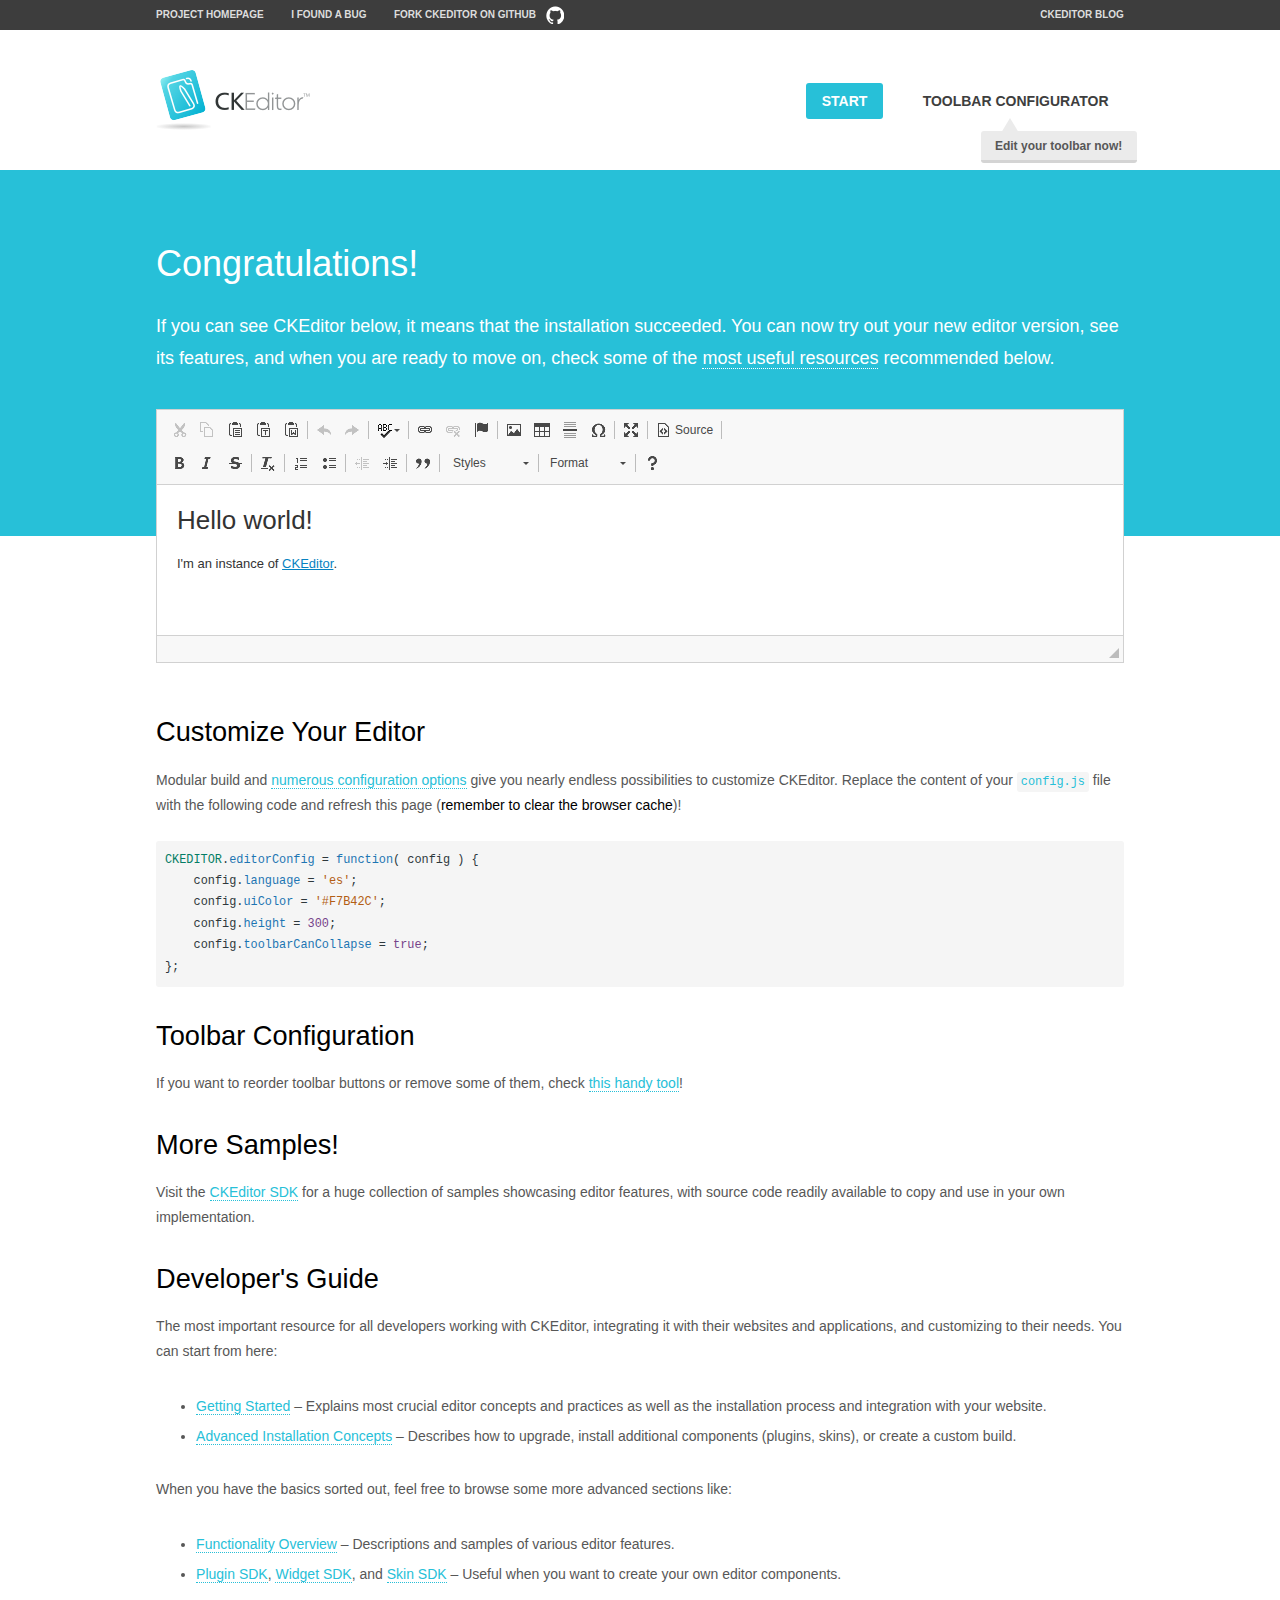
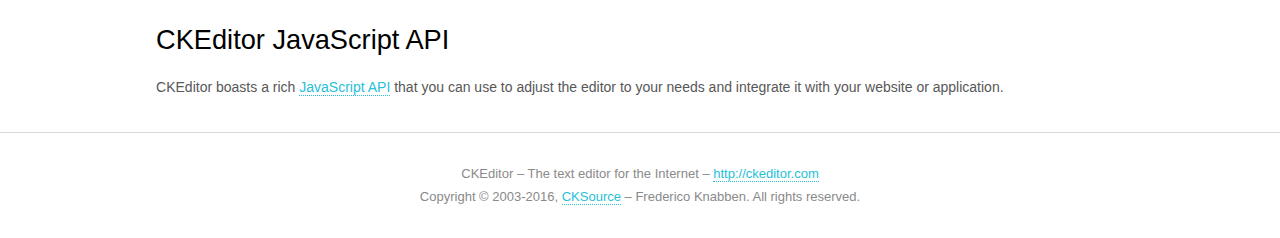
<file: View/Caderno/ckeditor/samples/index.html>
<!DOCTYPE html>
<!--
Copyright (c) 2003-2016, CKSource - Frederico Knabben. All rights reserved.
For licensing, see LICENSE.md or http://ckeditor.com/license
-->
<html>
<head>
	<meta charset="utf-8">
	<title>CKEditor Sample</title>
	<script src="../ckeditor.js"></script>
	<script src="js/sample.js"></script>
	<link rel="stylesheet" href="css/samples.css">
	<link rel="stylesheet" href="toolbarconfigurator/lib/codemirror/neo.css">
</head>
<body id="main">

<nav class="navigation-a">
	<div class="grid-container">
		<ul class="navigation-a-left grid-width-70">
			<li><a href="http://ckeditor.com">Project Homepage</a></li>
			<li><a href="http://dev.ckeditor.com/">I found a bug</a></li>
			<li><a href="http://github.com/ckeditor/ckeditor-dev" class="icon-pos-right icon-navigation-a-github">Fork CKEditor on GitHub</a></li>
		</ul>
		<ul class="navigation-a-right grid-width-30">
			<li><a href="http://ckeditor.com/blog-list">CKEditor Blog</a></li>
		</ul>
	</div>
</nav>

<header class="header-a">
	<div class="grid-container">
		<h1 class="header-a-logo grid-width-30">
			<a href="index.html"><img src="img/logo.png" alt="CKEditor Sample"></a>
		</h1>

		<nav class="navigation-b grid-width-70">
			<ul>
				<li><a href="index.html" class="button-a button-a-background">Start</a></li>
				<li><a href="toolbarconfigurator/index.html" class="button-a">Toolbar configurator <span class="balloon-a balloon-a-nw">Edit your toolbar now!</span></a></li>
			</ul>
		</nav>
	</div>
</header>

<main>
	<div class="adjoined-top">
		<div class="grid-container">
			<div class="content grid-width-100">
				<h1>Congratulations!</h1>
				<p>
					If you can see CKEditor below, it means that the installation succeeded.
					You can now try out your new editor version, see its features, and when you are ready to move on, check some of the <a href="#sample-customize">most useful resources</a> recommended below.
				</p>
			</div>
		</div>
	</div>
	<div class="adjoined-bottom">
		<div class="grid-container">
			<div class="grid-width-100">
				<div id="editor">
					<h1>Hello world!</h1>
					<p>I'm an instance of <a href="http://ckeditor.com">CKEditor</a>.</p>
				</div>
			</div>
		</div>
	</div>

	<div class="grid-container">
		<div class="content grid-width-100">
			<section id="sample-customize">
				<h2>Customize Your Editor</h2>
				<p>Modular build and <a href="http://docs.ckeditor.com/#!/guide/dev_configuration">numerous configuration options</a> give you nearly endless possibilities to customize CKEditor. Replace the content of your <code><a href="../config.js">config.js</a></code> file with the following code and refresh this page (<strong>remember to clear the browser cache</strong>)!</p>
		<pre class="cm-s-neo CodeMirror"><code><span style="padding-right: 0.1px;"><span class="cm-variable">CKEDITOR</span>.<span class="cm-property">editorConfig</span> <span class="cm-operator">=</span> <span class="cm-keyword">function</span>( <span class="cm-def">config</span> ) {</span>
<span style="padding-right: 0.1px;"><span class="cm-tab">	</span><span class="cm-variable-2">config</span>.<span class="cm-property">language</span> <span class="cm-operator">=</span> <span class="cm-string">'es'</span>;</span>
<span style="padding-right: 0.1px;"><span class="cm-tab">	</span><span class="cm-variable-2">config</span>.<span class="cm-property">uiColor</span> <span class="cm-operator">=</span> <span class="cm-string">'#F7B42C'</span>;</span>
<span style="padding-right: 0.1px;"><span class="cm-tab">	</span><span class="cm-variable-2">config</span>.<span class="cm-property">height</span> <span class="cm-operator">=</span> <span class="cm-number">300</span>;</span>
<span style="padding-right: 0.1px;"><span class="cm-tab">	</span><span class="cm-variable-2">config</span>.<span class="cm-property">toolbarCanCollapse</span> <span class="cm-operator">=</span> <span class="cm-atom">true</span>;</span>
<span style="padding-right: 0.1px;">};</span></code></pre>
			</section>

			<section>
				<h2>Toolbar Configuration</h2>
				<p>If you want to reorder toolbar buttons or remove some of them, check <a href="toolbarconfigurator/index.html">this handy tool</a>!</p>
			</section>

			<section>
				<h2>More Samples!</h2>
				<p>Visit the <a href="http://sdk.ckeditor.com">CKEditor SDK</a> for a huge collection of samples showcasing editor features, with source code readily available to copy and use in your own implementation.</p>
			</section>

			<section>
				<h2>Developer's Guide</h2>
				<p>The most important resource for all developers working with CKEditor, integrating it with their websites and applications, and customizing to their needs. You can start from here:</p>
				<ul>
					<li><a href="http://docs.ckeditor.com/#!/guide/dev_installation">Getting Started</a> &ndash; Explains most crucial editor concepts and practices as well as the installation process and integration with your website.</li>
					<li><a href="http://docs.ckeditor.com/#!/guide/dev_advanced_installation">Advanced Installation Concepts</a> &ndash; Describes how to upgrade, install additional components (plugins, skins), or create a custom build.</li>
				</ul>
					<p>When you have the basics sorted out, feel free to browse some more advanced sections like:</p>
				<ul>
					<li><a href="http://docs.ckeditor.com/#!/guide/dev_features">Functionality Overview</a> &ndash; Descriptions and samples of various editor features.</li>
					<li><a href="http://docs.ckeditor.com/#!/guide/plugin_sdk_intro">Plugin SDK</a>, <a href="http://docs.ckeditor.com/#!/guide/widget_sdk_intro">Widget SDK</a>, and <a href="http://docs.ckeditor.com/#!/guide/skin_sdk_intro">Skin SDK</a> &ndash; Useful when you want to create your own editor components.</li>
				</ul>
			</section>

			<section>
				<h2>CKEditor JavaScript API</h2>
				<p>CKEditor boasts a rich <a href="http://docs.ckeditor.com/#!/api">JavaScript API</a> that you can use to adjust the editor to your needs and integrate it with your website or application.</p>
			</section>
		</div>
	</div>
</main>

<footer class="footer-a grid-container">
	<div class="grid-container">
		<p class="grid-width-100">
			CKEditor &ndash; The text editor for the Internet &ndash; <a class="samples" href="http://ckeditor.com/">http://ckeditor.com</a>
		</p>
		<p class="grid-width-100" id="copy">
			Copyright &copy; 2003-2016, <a class="samples" href="http://cksource.com/">CKSource</a> &ndash; Frederico Knabben. All rights reserved.
		</p>
	</div>
</footer>
<script>
	initSample();
</script>

</body>
</html>
</file>
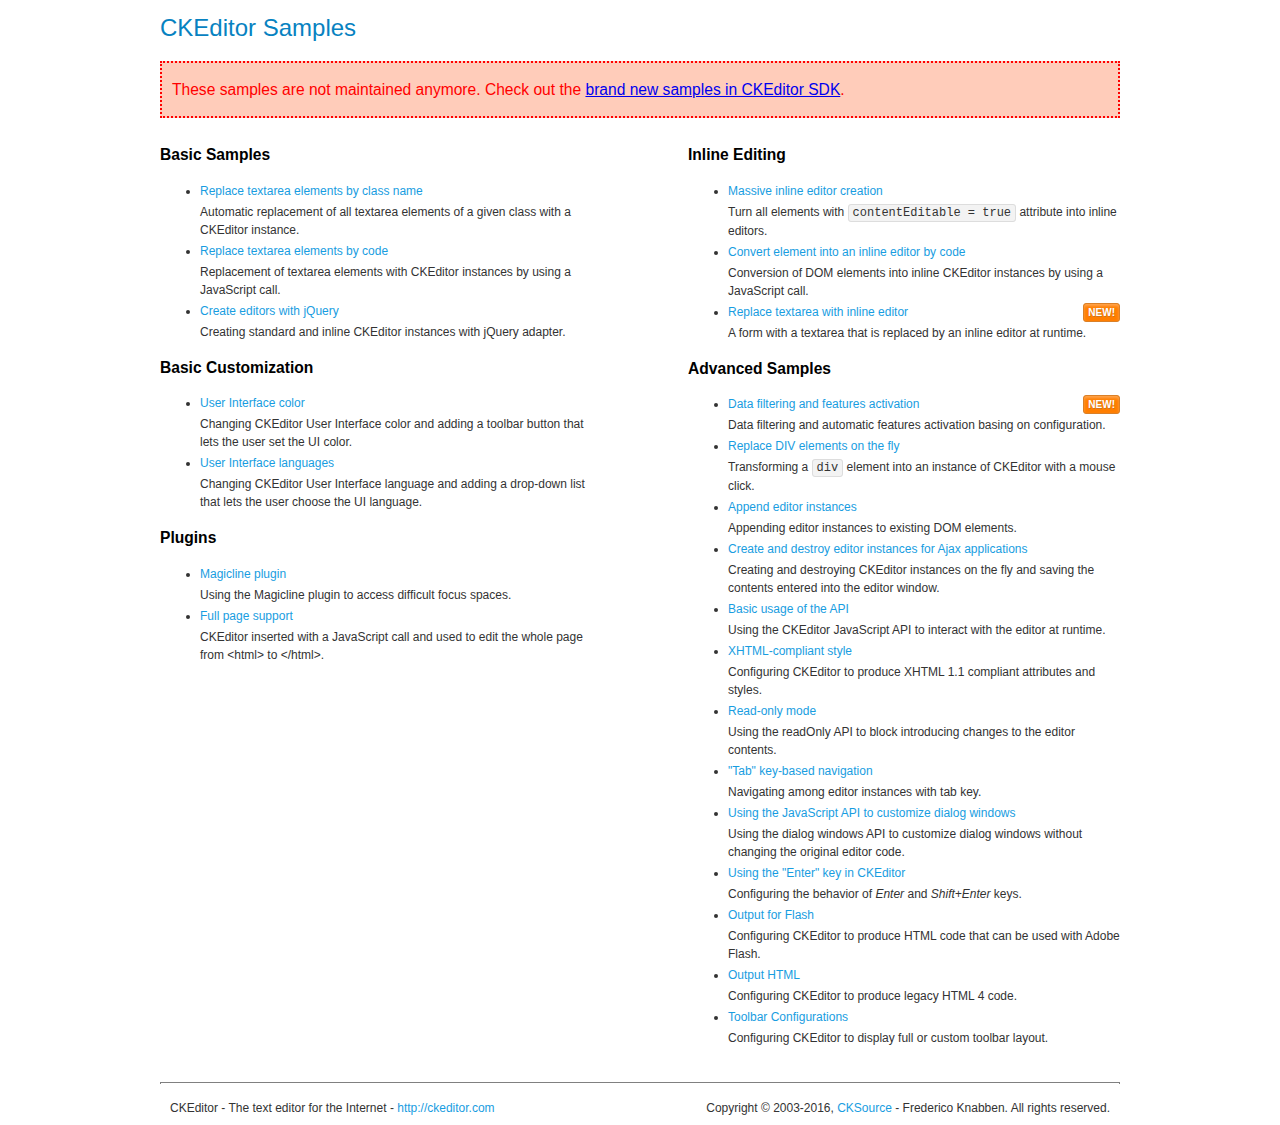
<file: View/Caderno/ckeditor/samples/old/index.html>
<!DOCTYPE html>
<!--
Copyright (c) 2003-2016, CKSource - Frederico Knabben. All rights reserved.
For licensing, see LICENSE.md or http://ckeditor.com/license
-->
<html>
<head>
	<meta charset="utf-8">
	<title>CKEditor Samples</title>
	<link rel="stylesheet" href="sample.css">
</head>
<body>
	<h1 class="samples">
		CKEditor Samples
	</h1>
	<div class="warning deprecated">
		These samples are not maintained anymore. Check out the <a href="http://sdk.ckeditor.com/">brand new samples in CKEditor SDK</a>.
	</div>
	<div class="twoColumns">
		<div class="twoColumnsLeft">
			<h2 class="samples">
				Basic Samples
			</h2>
			<dl class="samples">
				<dt><a class="samples" href="replacebyclass.html">Replace textarea elements by class name</a></dt>
				<dd>Automatic replacement of all textarea elements of a given class with a CKEditor instance.</dd>

				<dt><a class="samples" href="replacebycode.html">Replace textarea elements by code</a></dt>
				<dd>Replacement of textarea elements with CKEditor instances by using a JavaScript call.</dd>

				<dt><a class="samples" href="jquery.html">Create editors with jQuery</a></dt>
				<dd>Creating standard and inline CKEditor instances with jQuery adapter.</dd>
			</dl>

			<h2 class="samples">
				Basic Customization
			</h2>
			<dl class="samples">
				<dt><a class="samples" href="uicolor.html">User Interface color</a></dt>
				<dd>Changing CKEditor User Interface color and adding a toolbar button that lets the user set the UI color.</dd>

				<dt><a class="samples" href="uilanguages.html">User Interface languages</a></dt>
				<dd>Changing CKEditor User Interface language and adding a drop-down list that lets the user choose the UI language.</dd>
			</dl>


			<h2 class="samples">Plugins</h2>
<dl class="samples">
<dt><a class="samples" href="magicline/magicline.html">Magicline plugin</a></dt>
<dd>Using the Magicline plugin to access difficult focus spaces.</dd>

<dt><a class="samples" href="wysiwygarea/fullpage.html">Full page support</a></dt>
<dd>CKEditor inserted with a JavaScript call and used to edit the whole page from &lt;html&gt; to &lt;/html&gt;.</dd>
</dl>
		</div>
		<div class="twoColumnsRight">
			<h2 class="samples">
				Inline Editing
			</h2>
			<dl class="samples">
				<dt><a class="samples" href="inlineall.html">Massive inline editor creation</a></dt>
				<dd>Turn all elements with <code>contentEditable = true</code> attribute into inline editors.</dd>

				<dt><a class="samples" href="inlinebycode.html">Convert element into an inline editor by code</a></dt>
				<dd>Conversion of DOM elements into inline CKEditor instances by using a JavaScript call.</dd>

				<dt><a class="samples" href="inlinetextarea.html">Replace textarea with inline editor</a> <span class="new">New!</span></dt>
				<dd>A form with a textarea that is replaced by an inline editor at runtime.</dd>

				
			</dl>

			<h2 class="samples">
				Advanced Samples
			</h2>
			<dl class="samples">
				<dt><a class="samples" href="datafiltering.html">Data filtering and features activation</a> <span class="new">New!</span></dt>
				<dd>Data filtering and automatic features activation basing on configuration.</dd>

				<dt><a class="samples" href="divreplace.html">Replace DIV elements on the fly</a></dt>
				<dd>Transforming a <code>div</code> element into an instance of CKEditor with a mouse click.</dd>

				<dt><a class="samples" href="appendto.html">Append editor instances</a></dt>
				<dd>Appending editor instances to existing DOM elements.</dd>

				<dt><a class="samples" href="ajax.html">Create and destroy editor instances for Ajax applications</a></dt>
				<dd>Creating and destroying CKEditor instances on the fly and saving the contents entered into the editor window.</dd>

				<dt><a class="samples" href="api.html">Basic usage of the API</a></dt>
				<dd>Using the CKEditor JavaScript API to interact with the editor at runtime.</dd>

				<dt><a class="samples" href="xhtmlstyle.html">XHTML-compliant style</a></dt>
				<dd>Configuring CKEditor to produce XHTML 1.1 compliant attributes and styles.</dd>

				<dt><a class="samples" href="readonly.html">Read-only mode</a></dt>
				<dd>Using the readOnly API to block introducing changes to the editor contents.</dd>

				<dt><a class="samples" href="tabindex.html">"Tab" key-based navigation</a></dt>
				<dd>Navigating among editor instances with tab key.</dd>


				
<dt><a class="samples" href="dialog/dialog.html">Using the JavaScript API to customize dialog windows</a></dt>
<dd>Using the dialog windows API to customize dialog windows without changing the original editor code.</dd>

<dt><a class="samples" href="enterkey/enterkey.html">Using the &quot;Enter&quot; key in CKEditor</a></dt>
<dd>Configuring the behavior of <em>Enter</em> and <em>Shift+Enter</em> keys.</dd>

<dt><a class="samples" href="htmlwriter/outputforflash.html">Output for Flash</a></dt>
<dd>Configuring CKEditor to produce HTML code that can be used with Adobe Flash.</dd>

<dt><a class="samples" href="htmlwriter/outputhtml.html">Output HTML</a></dt>
<dd>Configuring CKEditor to produce legacy HTML 4 code.</dd>

<dt><a class="samples" href="toolbar/toolbar.html">Toolbar Configurations</a></dt>
<dd>Configuring CKEditor to display full or custom toolbar layout.</dd>

			</dl>
		</div>
	</div>
	<div id="footer">
		<hr>
		<p>
			CKEditor - The text editor for the Internet - <a class="samples" href="http://ckeditor.com/">http://ckeditor.com</a>
		</p>
		<p id="copy">
			Copyright &copy; 2003-2016, <a class="samples" href="http://cksource.com/">CKSource</a> - Frederico Knabben. All rights reserved.
		</p>
	</div>
</body>
</html>
</file>
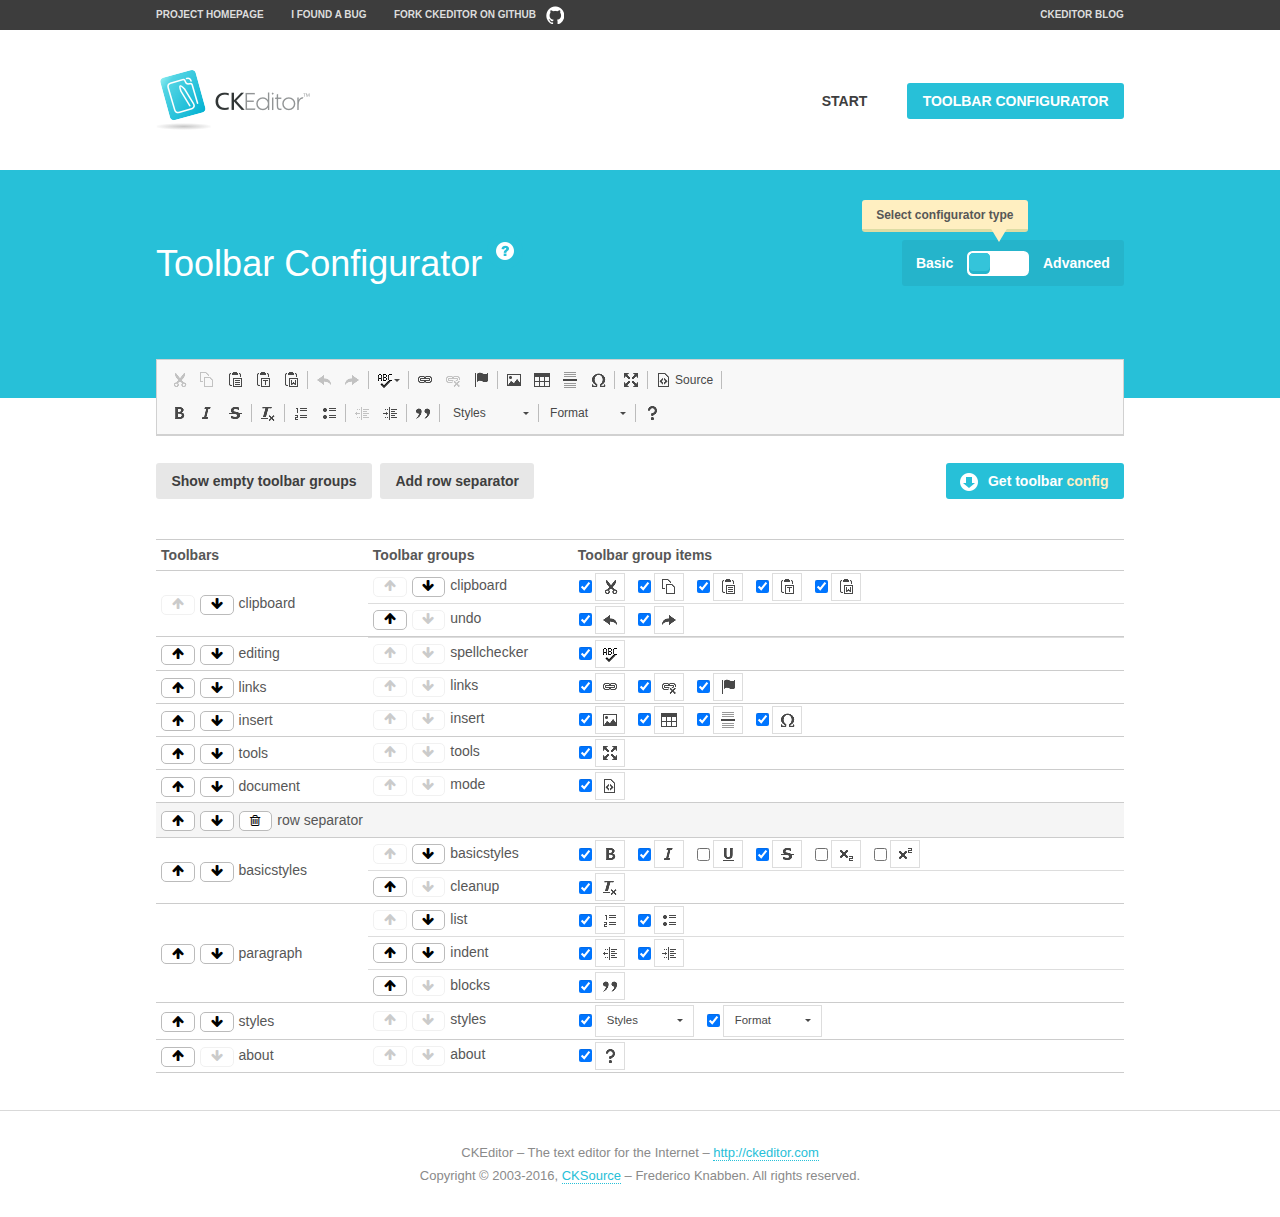
<file: View/Caderno/ckeditor/samples/toolbarconfigurator/index.html>
<!DOCTYPE html>
<!--
Copyright (c) 2003-2016, CKSource - Frederico Knabben. All rights reserved.
For licensing, see LICENSE.md or http://ckeditor.com/license
-->
<!--[if IE 8]><html class="ie8"><![endif]-->
<!--[if gt IE 8]><html><![endif]-->
<!--[if !IE]><!--><html><!--<![endif]-->
<head>
	<meta charset="utf-8">
	<title>Toolbar Configurator</title>
	<script src="../../ckeditor.js"></script>
	<script>
		if ( CKEDITOR.env.ie && CKEDITOR.env.version < 9 )
			CKEDITOR.tools.enableHtml5Elements( document );
	</script>
	<link rel="stylesheet" href="lib/codemirror/codemirror.css">
	<link rel="stylesheet" href="lib/codemirror/show-hint.css">
	<link rel="stylesheet" href="lib/codemirror/neo.css">
	<link rel="stylesheet" href="css/fontello.css">
	<link rel="stylesheet" href="../css/samples.css">
</head>
<body id="toolbar">

<nav class="navigation-a">
	<div class="grid-container">
		<ul class="navigation-a-left grid-width-70">
			<li><a href="http://ckeditor.com">Project Homepage</a></li>
			<li><a href="http://dev.ckeditor.com/">I found a bug</a></li>
			<li><a href="http://github.com/ckeditor/ckeditor-dev" class="icon-pos-right icon-navigation-a-github">Fork CKEditor on GitHub</a></li>
		</ul>
		<ul class="navigation-a-right grid-width-30">
			<li><a href="http://ckeditor.com/blog-list">CKEditor Blog</a></li>
		</ul>
	</div>
</nav>

<header class="header-a">
	<div class="grid-container">
		<h1 class="header-a-logo grid-width-30">
			<a href="../index.html"><img src="../img/logo.png" alt="CKEditor Logo"></a>
		</h1>
		<nav class="navigation-b grid-width-70">
			<ul>
				<li><a href="../index.html"  class="button-a">Start</a></li>
				<li><a href="index.html"  class="button-a button-a-background">Toolbar configurator</a></li>
			</ul>
		</nav>
	</div>
</header>

<main>
	<div class="adjoined-top">
		<div class="grid-container">
			<div class="content grid-width-100">
				<div class="grid-container-nested">
					<h1 class="grid-width-60">
						Toolbar Configurator
						<a href="#help-content" type="button" title="Configurator help" id="help" class="button-a button-a-background button-a-no-text icon-pos-left icon-question-mark">Help</a>
					</h1>

					<div class="grid-width-40 grid-switch-magic">
						<div class="switch">
							<span class="balloon-a balloon-a-se">Select configurator type</span>
							<input type="radio" name="radio" data-num="1" id="radio-basic" />
							<input type="radio" name="radio" data-num="2" id="radio-advanced" />
							<label data-for="1" for="radio-basic">Basic</label>
							<span class="switch-inner">
								<span class="handler"></span>
							</span>
							<label data-for="2" for="radio-advanced">Advanced</label>
						</div>
					</div>
				</div>
			</div>
		</div>
	</div>
	<div class="adjoined-bottom">
		<div class="grid-container">
			<div class="grid-width-100">
				<div class="editors-container">
					<div id="editor-basic"></div>
					<div id="editor-advanced"></div>
				</div>
			</div>
		</div>
	</div>

	<div class="grid-container configurator">
		<div class="content grid-width-100">
			<div class="configurator">
				<div>
					<div id="toolbarModifierWrapper"></div>
				</div>
			</div>
		</div>
	</div>

	<div id="help-content">
		<div class="grid-container">
			<div class="grid-width-100">
				<h2>What Am I Doing Here?</h2>

				<div class="grid-container grid-container-nested">
					<div class="basic">
						<div class="grid-width-50">
							<p>Arrange <a href="http://docs.ckeditor.com/#!/api/CKEDITOR.config-cfg-toolbarGroups">toolbar groups</a>, toggle <a href="http://docs.ckeditor.com/#!/api/CKEDITOR.config-cfg-removeButtons">button visibility</a> according to your needs and get your toolbar configuration.</p>
							<p>You can replace the content of the <a href="../../config.js"><code>config.js</code></a> file with the generated configuration. If you already set some configuration options you will need to merge both configurations.</p>
						</div>
						<div class="grid-width-50">
							<p>Read more about different ways of <a href="http://docs.ckeditor.com/#!/guide/dev_configuration">setting configuration</a> and do not forget about <strong>clearing browser cache</strong>.</p>
							<p>Arranging toolbar groups is the recommended way of configuring the toolbar, but if you need more freedom you can use the <a href="#advanced">advanced configurator</a>.</p>
						</div>
					</div>
					<div class="advanced" style="display: none;">
						<div class="grid-width-50">
							<p>With this code editor you can edit your <a href="http://docs.ckeditor.com/#!/api/CKEDITOR.config-cfg-toolbar">toolbar configuration</a> live.</p>
							<p>You can replace the content of the <a href="../../config.js"><code>config.js</code></a> file with the generated configuration. If you already set some configuration options you will need to merge both configurations.</p>
						</div>
						<div class="grid-width-50">
							<p>Read more about different ways of <a href="http://docs.ckeditor.com/#!/guide/dev_configuration">setting configuration</a> and do not forget about <strong>clearing browser cache</strong>.</p>
						</div>
					</div>
				</div>

				<p class="grid-container grid-container-nested">
					<button type="button" class="help-content-close grid-width-100 button-a button-a-background">Got it. Let's play!</button>
				</p>
			</div>
		</div>
	</div>
</main>

<footer class="footer-a grid-container">
	<p class="grid-width-100">
		CKEditor &ndash; The text editor for the Internet &ndash; <a class="samples" href="http://ckeditor.com/">http://ckeditor.com</a>
	</p>
	<p class="grid-width-100" id="copy">
		Copyright &copy; 2003-2016, <a class="samples" href="http://cksource.com/">CKSource</a> &ndash; Frederico Knabben. All rights reserved.
	</p>
</footer>

<script src="lib/codemirror/codemirror.js"></script>
<script src="lib/codemirror/javascript.js"></script>
<script src="lib/codemirror/show-hint.js"></script>

<script src="js/fulltoolbareditor.js"></script>
<script src="js/abstracttoolbarmodifier.js"></script>
<script src="js/toolbarmodifier.js"></script>
<script src="js/toolbartextmodifier.js"></script>
<script src="../js/sf.js"></script>

<script>
	( function() {
		'use strict';

		var mode = ( window.location.hash.substr( 1 ) === 'advanced' ) ? 'advanced' : 'basic',
			configuratorSection = CKEDITOR.document.findOne( 'main > .grid-container.configurator' ),
			basicInstruction = CKEDITOR.document.findOne( '#help-content .basic' ),
			advancedInstruction = CKEDITOR.document.findOne( '#help-content .advanced' ),

			// Configurator mode switcher.
			modeSwitchBasic = CKEDITOR.document.getById( 'radio-basic' ),
			modeSwitchAdvanced = CKEDITOR.document.getById( 'radio-advanced' );

		// Initial setup
		function updateSwitcher() {
			if ( mode === 'advanced' ) {
				modeSwitchAdvanced.$.checked = true;
			} else {
				modeSwitchBasic.$.checked = true;
			}
		}

		updateSwitcher();

		CKEDITOR.document.getWindow().on( 'hashchange', function( e ) {
			var hash = window.location.hash.substr( 1 );
			if ( !( hash === 'advanced' || hash === 'basic' ) ) {
				return;
			}
			mode = hash;
			onToolbarsDone( mode );
		} );

		CKEDITOR.document.getWindow().on( 'resize', function() {
			updateToolbar( ( mode === 'basic' ? toolbarModifier : toolbarTextModifier )[ 'editorInstance' ] );
		} );

		function onRefresh( modifier ) {
			modifier = modifier || this;

			if ( mode === 'basic' && modifier instanceof ToolbarConfigurator.ToolbarTextModifier ) {
				return;
			}

			// CodeMirror container becomes visible, so we need to refresh and to avoid rendering problems.
			if ( mode === 'advanced' && modifier instanceof ToolbarConfigurator.ToolbarTextModifier ) {
				modifier.codeContainer.refresh();
			}

			updateToolbar( modifier.editorInstance );
		}

		function updateToolbar( editor ) {
			var editorContainer = editor.container;

			// Not always editor is loaded.
			if ( !editorContainer ) {
				return;
			}

			var displayStyle = editorContainer.getStyle( 'display' );

			editorContainer.setStyle( 'display', 'block' );

			var newHeight = editorContainer.getSize( 'height' );

			var newMarginTop = parseInt( editorContainer.getComputedStyle( 'margin-top' ), 10 );
			newMarginTop = ( isNaN( newMarginTop ) ? 0 : Number( newMarginTop ) );

			var newMarginBottom = parseInt( editorContainer.getComputedStyle( 'margin-bottom' ), 10 );
			newMarginBottom = ( isNaN( newMarginBottom ) ? 0 : Number( newMarginBottom ) );

			var result = newHeight + newMarginTop + newMarginBottom;

			editorContainer.setStyle( 'display', displayStyle );

			editor.container.getAscendant( 'div' ).setStyle( 'height', result + 'px' );
		}

		var toolbarModifier = new ToolbarConfigurator.ToolbarModifier( 'editor-basic' );

		var done = 0;
		toolbarModifier.init( onToolbarInit );
		toolbarModifier.onRefresh = onRefresh;

		CKEDITOR.document.getById( 'toolbarModifierWrapper' ).append( toolbarModifier.mainContainer );

		var toolbarTextModifier = new ToolbarConfigurator.ToolbarTextModifier( 'editor-advanced' );
		toolbarTextModifier.init( onToolbarInit );
		toolbarTextModifier.onRefresh = onRefresh;

		function onToolbarInit() {
			if ( ++done === 2 ) {
				onToolbarsDone();

				positionSticky.watch( CKEDITOR.document.findOne( '.toolbar' ), function() {
					return mode === 'advanced';
				} );
			}
		}

		function onToolbarsDone() {
			if ( mode === 'basic' ) {
				toggleModeBasic( false );
			} else {
				toggleModeAdvanced( false );
			}

			updateSwitcher();

			setTimeout( function() {
				CKEDITOR.document.findOne( '.editors-container' ).addClass( 'active' );
				CKEDITOR.document.findOne( '#toolbarModifierWrapper' ).addClass( 'active' );
			}, 200 );
		}

		CKEDITOR.document.getById( 'toolbarModifierWrapper' ).append( toolbarTextModifier.mainContainer );

		function toogleModeSwitch( onElement, offElement, onModifier, offModifier ) {
			onElement.addClass( 'fancy-button-active' );
			offElement.removeClass( 'fancy-button-active' );

			onModifier.showUI();
			offModifier.hideUI();
		}

		function toggleModeBasic( callOnRefresh ) {
			callOnRefresh = ( callOnRefresh !== false );
			mode = 'basic';
			window.location.hash = '#basic';
			toogleModeSwitch( modeSwitchBasic, modeSwitchAdvanced, toolbarModifier, toolbarTextModifier );

			configuratorSection.removeClass( 'freed-width' );
			basicInstruction.show();
			advancedInstruction.hide();

			callOnRefresh && onRefresh( toolbarModifier );
		}

		function toggleModeAdvanced( callOnRefresh ) {
			callOnRefresh = ( callOnRefresh !== false );
			mode = 'advanced';
			window.location.hash = '#advanced';
			toogleModeSwitch( modeSwitchAdvanced, modeSwitchBasic, toolbarTextModifier, toolbarModifier );

			configuratorSection.addClass( 'freed-width' );
			advancedInstruction.show();
			basicInstruction.hide();

			callOnRefresh && onRefresh( toolbarTextModifier );
		}

		modeSwitchBasic.on( 'click', toggleModeBasic );
		modeSwitchAdvanced.on( 'click', toggleModeAdvanced );

		//
		// Position:sticky for the toolbar.
		//

		// Will make elements behave like they were styled with position:sticky.
		var positionSticky = {
			// Store object: {
			// 		element: CKEDITOR.dom.element, // Element which will float.
			// 		placeholder: CKEDITOR.dom.element, // Placeholder which is place to prevent page bounce.
			// 		isFixed: boolean // Whether element float now.
			// }
			watched: [],

			active: [],

			staticContainer: null,

			init: function() {
				var element = CKEDITOR.dom.element.createFromHtml(
					'<div class="staticContainer">' +
						'<div class="grid-container" >' +
							'<div class="grid-width-100">' +
								'<div class="inner"></div>' +
							'</div>' +
						'</div>' +
					'</div>' );

				this.staticContainer = element.findOne( '.inner' );

				CKEDITOR.document.getBody().append( element );
			},

			watch: function( element, preventFunc ) {
				this.watched.push( {
					element: element,
					placeholder: new CKEDITOR.dom.element( 'div' ),
					isFixed: false,
					preventFunc: preventFunc
				} );
			},

			checkAll: function() {
				for ( var i = 0; i < this.watched.length; i++ ) {
					this.check( this.watched[ i ] );
				}
			},

			check: function( element ) {
				var isFixed = element.isFixed;
				var shouldBeFixed = this.shouldBeFixed( element );

				// Nothing to be done.
				if ( isFixed === shouldBeFixed ) {
					return;
				}

				var placeholder = element.placeholder;

				if ( isFixed ) {
					// Unfixing.

					element.element.insertBefore( placeholder );
					placeholder.remove();

					element.element.removeStyle( 'margin' );

					this.active.splice( CKEDITOR.tools.indexOf( this.active, element ), 1 );

				} else {
					// Fixing.
					placeholder.setStyle( 'width', element.element.getSize( 'width' ) + 'px' );
					placeholder.setStyle( 'height', element.element.getSize( 'height' ) + 'px' );
					placeholder.setStyle( 'margin-bottom', element.element.getComputedStyle( 'margin-bottom' ) );
					placeholder.setStyle( 'display', element.element.getComputedStyle( 'display' ) );
					placeholder.insertAfter( element.element );

					this.staticContainer.append( element.element );

					this.active.push( element );
				}

				element.isFixed = !element.isFixed;
			},

			shouldBeFixed: function( element ) {
				if ( element.preventFunc && element.preventFunc() ) {
					return false;
				}

				// If element is already fixed we are checking it's placeholder.
				var related = ( element.isFixed ? element.placeholder : element.element ),
					clientRect = related.$.getBoundingClientRect(),
					staticHeight = this.staticContainer.getSize('height' ),
					elemHeight = element.element.getSize( 'height' );

				if ( element.isFixed ) {
					return ( clientRect.top + elemHeight < staticHeight );
				} else {
					return ( clientRect.top < staticHeight );
				}
			}
		};

		positionSticky.init();

		CKEDITOR.document.getWindow().on( 'scroll',
			new CKEDITOR.tools.eventsBuffer( 100, positionSticky.checkAll, positionSticky ).input
		);

		// Make the toolbar sticky.
		positionSticky.watch( CKEDITOR.document.findOne( '.editors-container' ) );

		// Help button and help-content.
		( function() {
			var helpButton = CKEDITOR.document.getById( 'help' ),
				helpContent = CKEDITOR.document.getById( 'help-content' );

			// Don't show help button on IE8 because it's unsupported by Pico Modal.
			if ( CKEDITOR.env.ie && CKEDITOR.env.version == 8 ) {
				helpButton.hide();
			} else {
				// Display help modal when the button is clicked.
				helpButton.on( 'click', function( evt ) {
					SF.modal( {
						// Clone modal content from DOM.
						content: helpContent.getHtml(),

						afterCreate: function( modal ) {
							// Enable modal content button to close the modal.
							new CKEDITOR.dom.element( modal.modalElem() ).findOne( '.help-content-close' ).once( 'click', modal.close );
						}
					} ).show();
				} );
			}
		} )();
	} )();
</script>
</body>
</html>
</file>
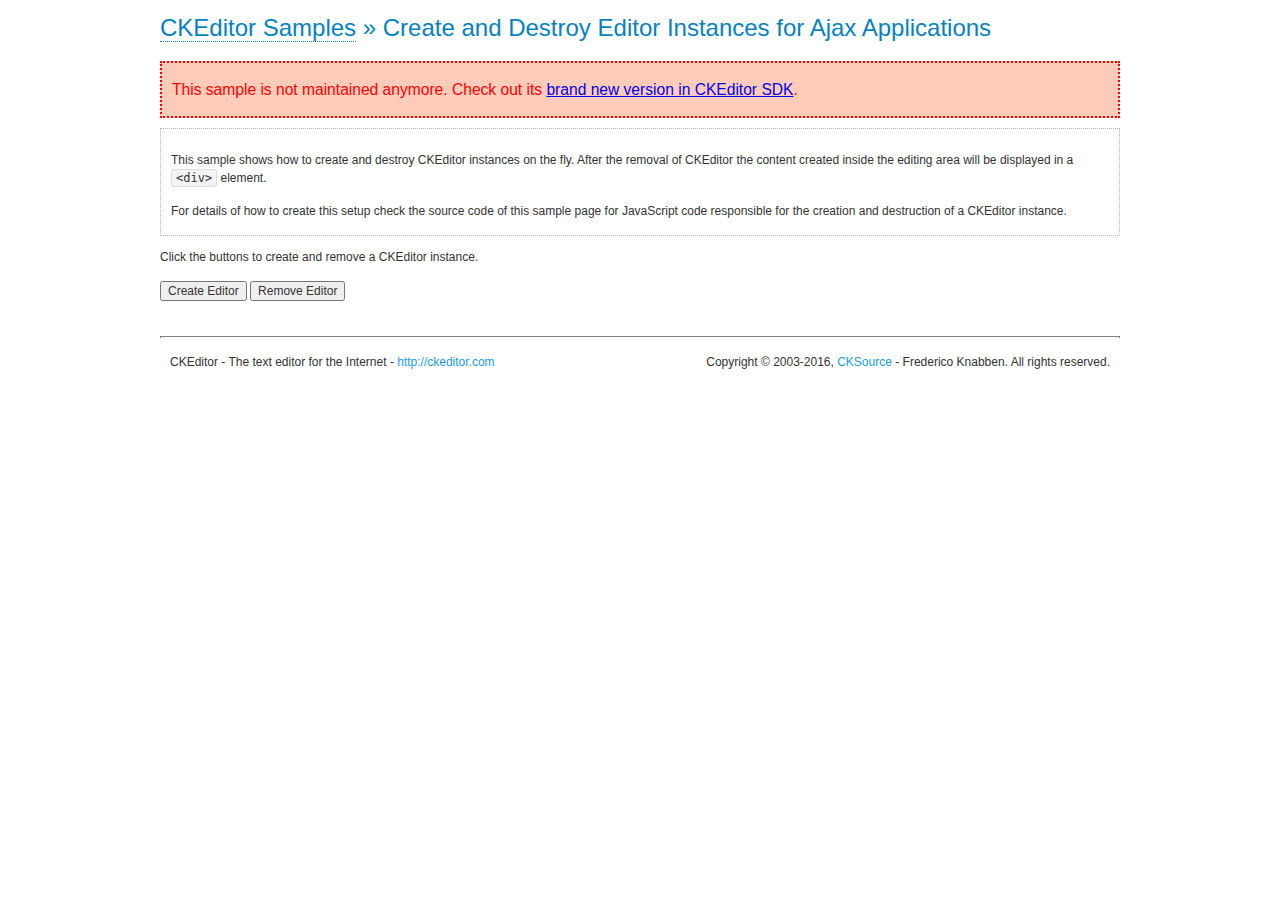
<file: View/Caderno/ckeditor/samples/old/ajax.html>
<!DOCTYPE html>
<!--
Copyright (c) 2003-2016, CKSource - Frederico Knabben. All rights reserved.
For licensing, see LICENSE.md or http://ckeditor.com/license
-->
<html>
<head>
	<meta charset="utf-8">
	<title>Ajax &mdash; CKEditor Sample</title>
	<script src="../../ckeditor.js"></script>
	<link rel="stylesheet" href="sample.css">
	<script>

		var editor, html = '';

		function createEditor() {
			if ( editor )
				return;

			// Create a new editor inside the <div id="editor">, setting its value to html
			var config = {};
			editor = CKEDITOR.appendTo( 'editor', config, html );
		}

		function removeEditor() {
			if ( !editor )
				return;

			// Retrieve the editor contents. In an Ajax application, this data would be
			// sent to the server or used in any other way.
			document.getElementById( 'editorcontents' ).innerHTML = html = editor.getData();
			document.getElementById( 'contents' ).style.display = '';

			// Destroy the editor.
			editor.destroy();
			editor = null;
		}

	</script>
</head>
<body>
	<h1 class="samples">
		<a href="index.html">CKEditor Samples</a> &raquo; Create and Destroy Editor Instances for Ajax Applications
	</h1>
	<div class="warning deprecated">
		This sample is not maintained anymore. Check out its <a href="http://sdk.ckeditor.com/samples/saveajax.html">brand new version in CKEditor SDK</a>.
	</div>
	<div class="description">
		<p>
			This sample shows how to create and destroy CKEditor instances on the fly. After the removal of CKEditor the content created inside the editing
			area will be displayed in a <code>&lt;div&gt;</code> element.
		</p>
		<p>
			For details of how to create this setup check the source code of this sample page
			for JavaScript code responsible for the creation and destruction of a CKEditor instance.
		</p>
	</div>
	<p>Click the buttons to create and remove a CKEditor instance.</p>
	<p>
		<input onclick="createEditor();" type="button" value="Create Editor">
		<input onclick="removeEditor();" type="button" value="Remove Editor">
	</p>
	<!-- This div will hold the editor. -->
	<div id="editor">
	</div>
	<div id="contents" style="display: none">
		<p>
			Edited Contents:
		</p>
		<!-- This div will be used to display the editor contents. -->
		<div id="editorcontents">
		</div>
	</div>
	<div id="footer">
		<hr>
		<p>
			CKEditor - The text editor for the Internet - <a class="samples" href="http://ckeditor.com/">http://ckeditor.com</a>
		</p>
		<p id="copy">
			Copyright &copy; 2003-2016, <a class="samples" href="http://cksource.com/">CKSource</a> - Frederico
			Knabben. All rights reserved.
		</p>
	</div>
</body>
</html>
</file>
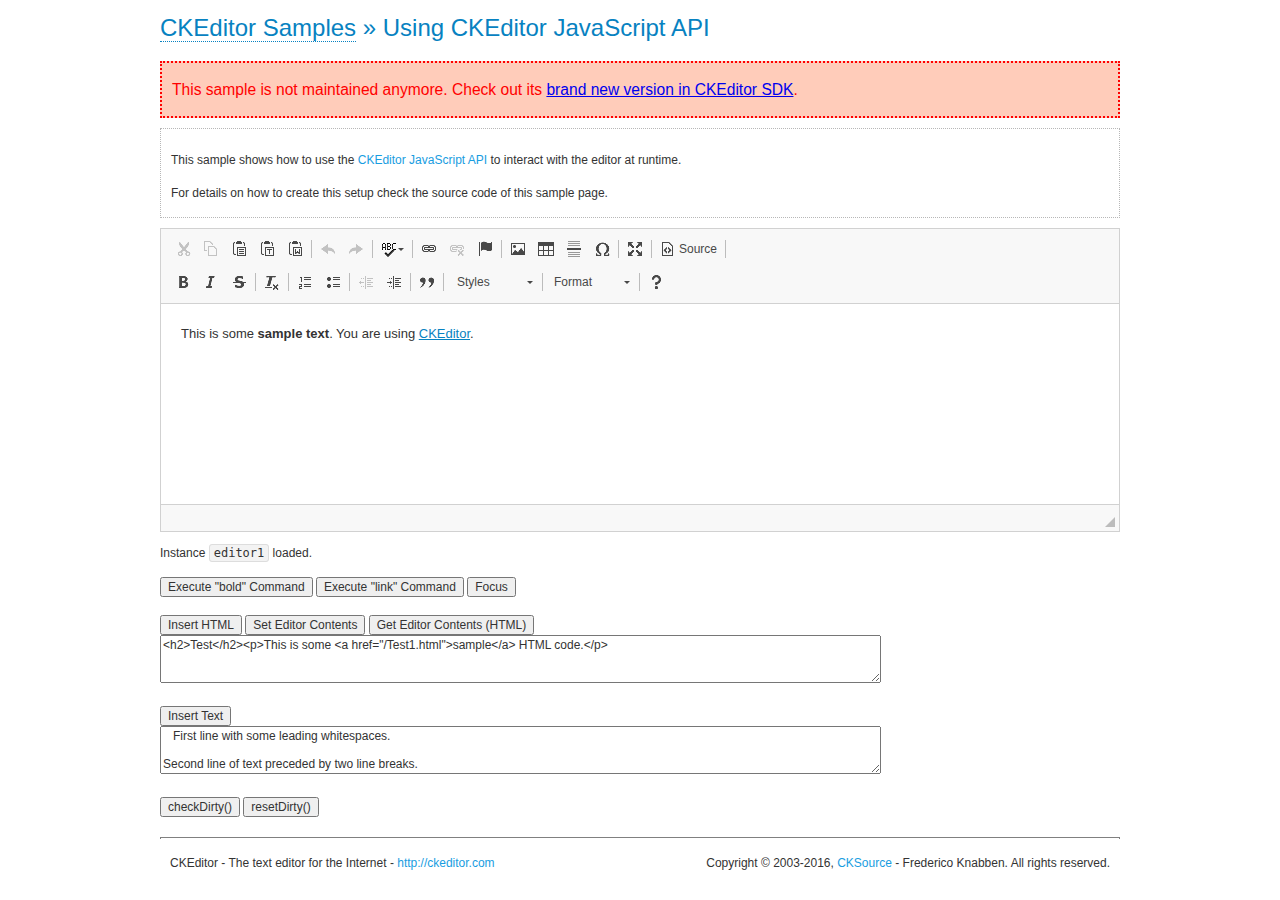
<file: View/Caderno/ckeditor/samples/old/api.html>
<!DOCTYPE html>
<!--
Copyright (c) 2003-2016, CKSource - Frederico Knabben. All rights reserved.
For licensing, see LICENSE.md or http://ckeditor.com/license
-->
<html>
<head>
	<meta charset="utf-8">
	<title>API Usage &mdash; CKEditor Sample</title>
	<script src="../../ckeditor.js"></script>
	<link href="sample.css" rel="stylesheet">
	<script>

// The instanceReady event is fired, when an instance of CKEditor has finished
// its initialization.
CKEDITOR.on( 'instanceReady', function( ev ) {
	// Show the editor name and description in the browser status bar.
	document.getElementById( 'eMessage' ).innerHTML = 'Instance <code>' + ev.editor.name + '<\/code> loaded.';

	// Show this sample buttons.
	document.getElementById( 'eButtons' ).style.display = 'block';
});

function InsertHTML() {
	// Get the editor instance that we want to interact with.
	var editor = CKEDITOR.instances.editor1;
	var value = document.getElementById( 'htmlArea' ).value;

	// Check the active editing mode.
	if ( editor.mode == 'wysiwyg' )
	{
		// Insert HTML code.
		// http://docs.ckeditor.com/#!/api/CKEDITOR.editor-method-insertHtml
		editor.insertHtml( value );
	}
	else
		alert( 'You must be in WYSIWYG mode!' );
}

function InsertText() {
	// Get the editor instance that we want to interact with.
	var editor = CKEDITOR.instances.editor1;
	var value = document.getElementById( 'txtArea' ).value;

	// Check the active editing mode.
	if ( editor.mode == 'wysiwyg' )
	{
		// Insert as plain text.
		// http://docs.ckeditor.com/#!/api/CKEDITOR.editor-method-insertText
		editor.insertText( value );
	}
	else
		alert( 'You must be in WYSIWYG mode!' );
}

function SetContents() {
	// Get the editor instance that we want to interact with.
	var editor = CKEDITOR.instances.editor1;
	var value = document.getElementById( 'htmlArea' ).value;

	// Set editor contents (replace current contents).
	// http://docs.ckeditor.com/#!/api/CKEDITOR.editor-method-setData
	editor.setData( value );
}

function GetContents() {
	// Get the editor instance that you want to interact with.
	var editor = CKEDITOR.instances.editor1;

	// Get editor contents
	// http://docs.ckeditor.com/#!/api/CKEDITOR.editor-method-getData
	alert( editor.getData() );
}

function ExecuteCommand( commandName ) {
	// Get the editor instance that we want to interact with.
	var editor = CKEDITOR.instances.editor1;

	// Check the active editing mode.
	if ( editor.mode == 'wysiwyg' )
	{
		// Execute the command.
		// http://docs.ckeditor.com/#!/api/CKEDITOR.editor-method-execCommand
		editor.execCommand( commandName );
	}
	else
		alert( 'You must be in WYSIWYG mode!' );
}

function CheckDirty() {
	// Get the editor instance that we want to interact with.
	var editor = CKEDITOR.instances.editor1;
	// Checks whether the current editor contents present changes when compared
	// to the contents loaded into the editor at startup
	// http://docs.ckeditor.com/#!/api/CKEDITOR.editor-method-checkDirty
	alert( editor.checkDirty() );
}

function ResetDirty() {
	// Get the editor instance that we want to interact with.
	var editor = CKEDITOR.instances.editor1;
	// Resets the "dirty state" of the editor (see CheckDirty())
	// http://docs.ckeditor.com/#!/api/CKEDITOR.editor-method-resetDirty
	editor.resetDirty();
	alert( 'The "IsDirty" status has been reset' );
}

function Focus() {
	CKEDITOR.instances.editor1.focus();
}

function onFocus() {
	document.getElementById( 'eMessage' ).innerHTML = '<b>' + this.name + ' is focused </b>';
}

function onBlur() {
	document.getElementById( 'eMessage' ).innerHTML = this.name + ' lost focus';
}

	</script>

</head>
<body>
	<h1 class="samples">
		<a href="index.html">CKEditor Samples</a> &raquo; Using CKEditor JavaScript API
	</h1>
	<div class="warning deprecated">
		This sample is not maintained anymore. Check out its <a href="http://sdk.ckeditor.com/samples/api.html">brand new version in CKEditor SDK</a>.
	</div>
	<div class="description">
	<p>
		This sample shows how to use the
		<a class="samples" href="http://docs.ckeditor.com/#!/api/CKEDITOR.editor">CKEditor JavaScript API</a>
		to interact with the editor at runtime.
	</p>
	<p>
		For details on how to create this setup check the source code of this sample page.
	</p>
	</div>

	<!-- This <div> holds alert messages to be display in the sample page. -->
	<div id="alerts">
		<noscript>
			<p>
				<strong>CKEditor requires JavaScript to run</strong>. In a browser with no JavaScript
				support, like yours, you should still see the contents (HTML data) and you should
				be able to edit it normally, without a rich editor interface.
			</p>
		</noscript>
	</div>
	<form action="../../../samples/sample_posteddata.php" method="post">
		<textarea cols="100" id="editor1" name="editor1" rows="10">&lt;p&gt;This is some &lt;strong&gt;sample text&lt;/strong&gt;. You are using &lt;a href="http://ckeditor.com/"&gt;CKEditor&lt;/a&gt;.&lt;/p&gt;</textarea>

		<script>
			// Replace the <textarea id="editor1"> with an CKEditor instance.
			CKEDITOR.replace( 'editor1', {
				on: {
					focus: onFocus,
					blur: onBlur,

					// Check for availability of corresponding plugins.
					pluginsLoaded: function( evt ) {
						var doc = CKEDITOR.document, ed = evt.editor;
						if ( !ed.getCommand( 'bold' ) )
							doc.getById( 'exec-bold' ).hide();
						if ( !ed.getCommand( 'link' ) )
							doc.getById( 'exec-link' ).hide();
					}
				}
			});
		</script>

		<p id="eMessage">
		</p>

		<div id="eButtons" style="display: none">
			<input id="exec-bold" onclick="ExecuteCommand('bold');" type="button" value="Execute &quot;bold&quot; Command">
			<input id="exec-link" onclick="ExecuteCommand('link');" type="button" value="Execute &quot;link&quot; Command">
			<input onclick="Focus();" type="button" value="Focus">
			<br><br>
			<input onclick="InsertHTML();" type="button" value="Insert HTML">
			<input onclick="SetContents();" type="button" value="Set Editor Contents">
			<input onclick="GetContents();" type="button" value="Get Editor Contents (HTML)">
			<br>
			<textarea cols="100" id="htmlArea" rows="3">&lt;h2&gt;Test&lt;/h2&gt;&lt;p&gt;This is some &lt;a href="/Test1.html"&gt;sample&lt;/a&gt; HTML code.&lt;/p&gt;</textarea>
			<br>
			<br>
			<input onclick="InsertText();" type="button" value="Insert Text">
			<br>
			<textarea cols="100" id="txtArea" rows="3">   First line with some leading whitespaces.

Second line of text preceded by two line breaks.</textarea>
			<br>
			<br>
			<input onclick="CheckDirty();" type="button" value="checkDirty()">
			<input onclick="ResetDirty();" type="button" value="resetDirty()">
		</div>
	</form>
	<div id="footer">
		<hr>
		<p>
			CKEditor - The text editor for the Internet - <a class="samples" href="http://ckeditor.com/">http://ckeditor.com</a>
		</p>
		<p id="copy">
			Copyright &copy; 2003-2016, <a class="samples" href="http://cksource.com/">CKSource</a> - Frederico
			Knabben. All rights reserved.
		</p>
	</div>
</body>
</html>
</file>
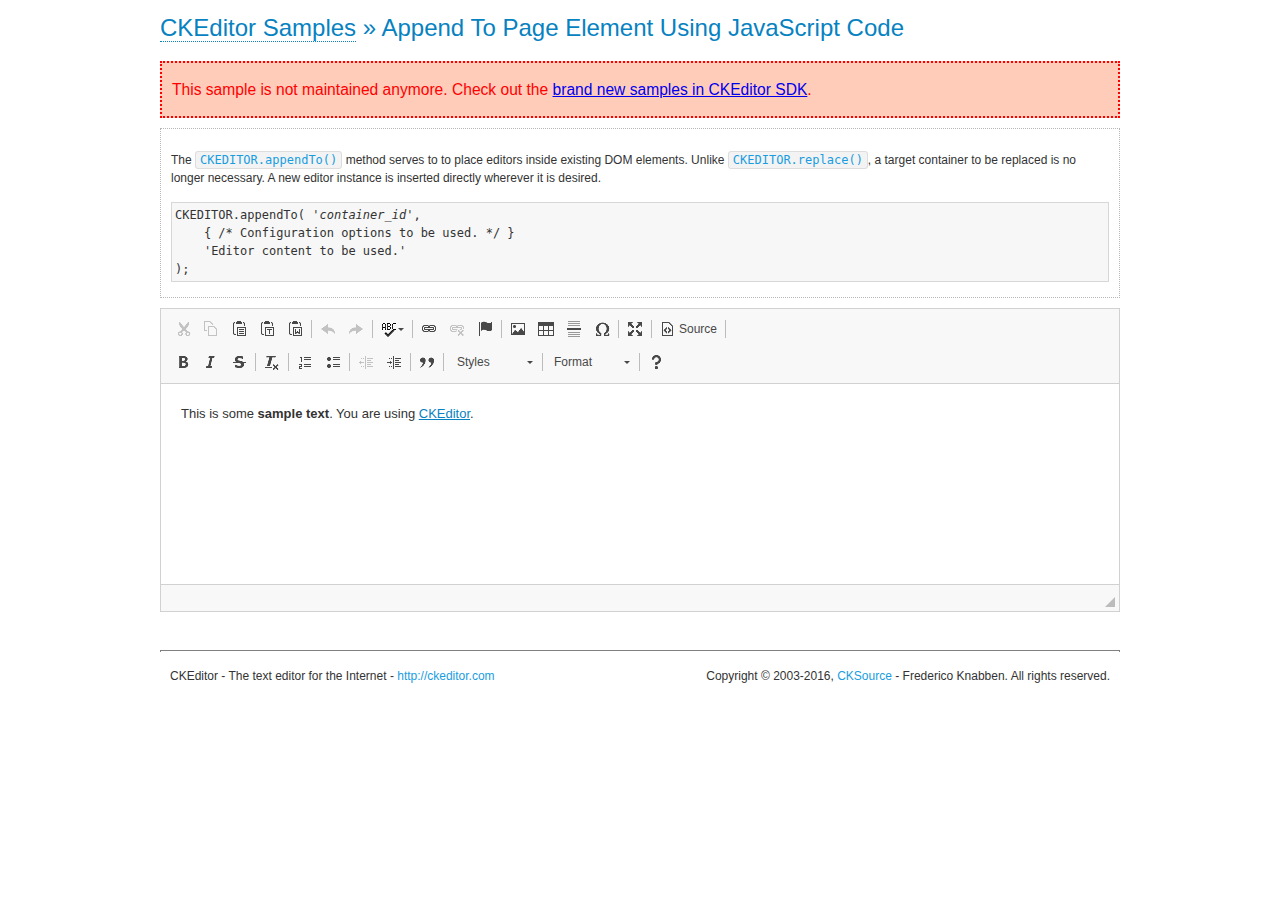
<file: View/Caderno/ckeditor/samples/old/appendto.html>
<!DOCTYPE html>
<!--
Copyright (c) 2003-2016, CKSource - Frederico Knabben. All rights reserved.
For licensing, see LICENSE.md or http://ckeditor.com/license
-->
<html>
<head>
	<meta charset="utf-8">
	<title>Append To Page Element Using JavaScript Code &mdash; CKEditor Sample</title>
	<script src="../../ckeditor.js"></script>
	<link rel="stylesheet" href="sample.css">
</head>
<body>
	<h1 class="samples">
		<a href="index.html">CKEditor Samples</a> &raquo; Append To Page Element Using JavaScript Code
	</h1>
	<div class="warning deprecated">
		This sample is not maintained anymore. Check out the <a href="http://sdk.ckeditor.com/">brand new samples in CKEditor SDK</a>.
	</div>
	<div id="section1">
		<div class="description">
			<p>
				The <code><a class="samples" href="http://docs.ckeditor.com/#!/api/CKEDITOR-method-appendTo">CKEDITOR.appendTo()</a></code> method serves to to place editors inside existing DOM elements. Unlike <code><a class="samples" href="http://docs.ckeditor.com/#!/api/CKEDITOR-method-replace">CKEDITOR.replace()</a></code>,
				a target container to be replaced is no longer necessary. A new editor
				instance is inserted directly wherever it is desired.
			</p>
<pre class="samples">CKEDITOR.appendTo( '<em>container_id</em>',
	{ /* Configuration options to be used. */ }
	'Editor content to be used.'
);</pre>
		</div>
		<script>

			// This call can be placed at any point after the
			// DOM element to append CKEditor to or inside the <head><script>
			// in a window.onload event handler.

			// Append a CKEditor instance using the default configuration and the
			// provided content to the <div> element of ID "section1".
			CKEDITOR.appendTo( 'section1',
				null,
				'<p>This is some <strong>sample text</strong>. You are using <a href="http://ckeditor.com/">CKEditor</a>.</p>'
			);

		</script>
	</div>
	<br>
	<div id="footer">
		<hr>
		<p>
			CKEditor - The text editor for the Internet - <a class="samples" href="http://ckeditor.com/">http://ckeditor.com</a>
		</p>
		<p id="copy">
			Copyright &copy; 2003-2016, <a class="samples" href="http://cksource.com/">CKSource</a> - Frederico
			Knabben. All rights reserved.
		</p>
	</div>
</body>
</html>
</file>
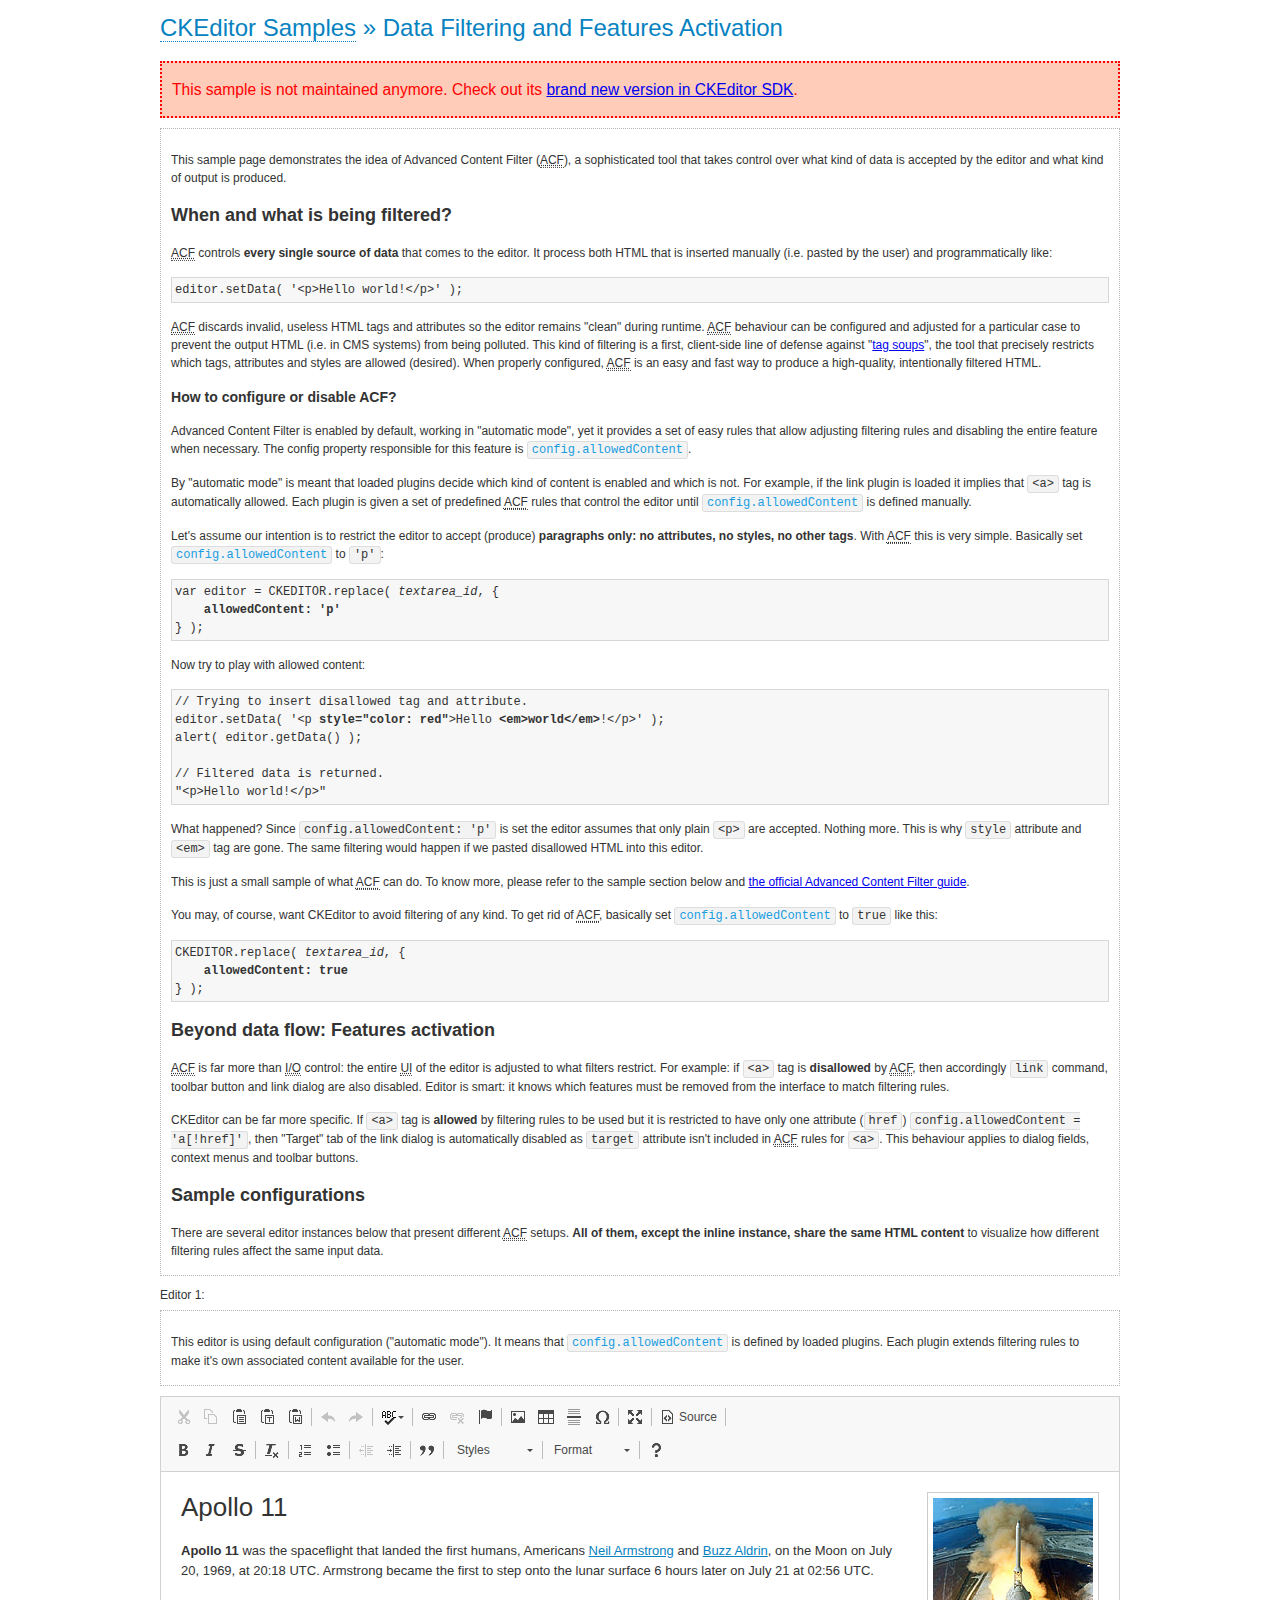
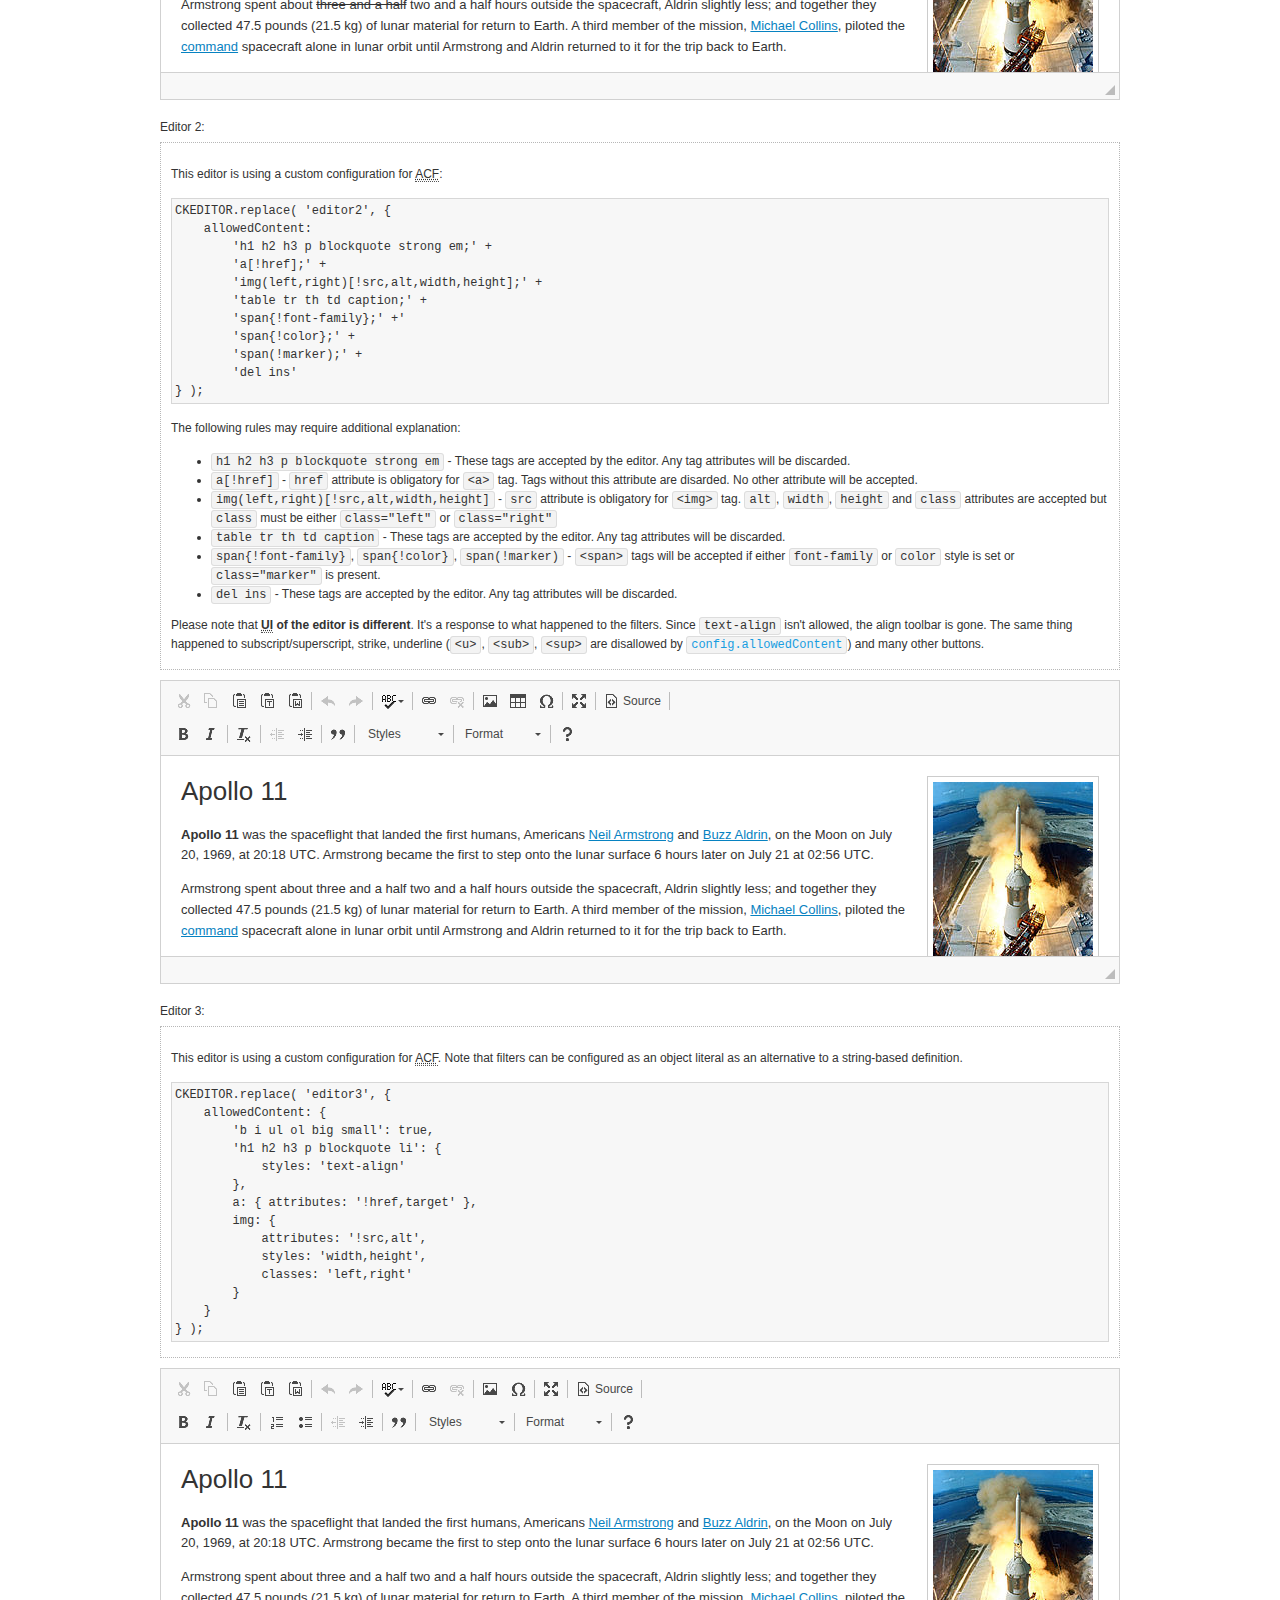
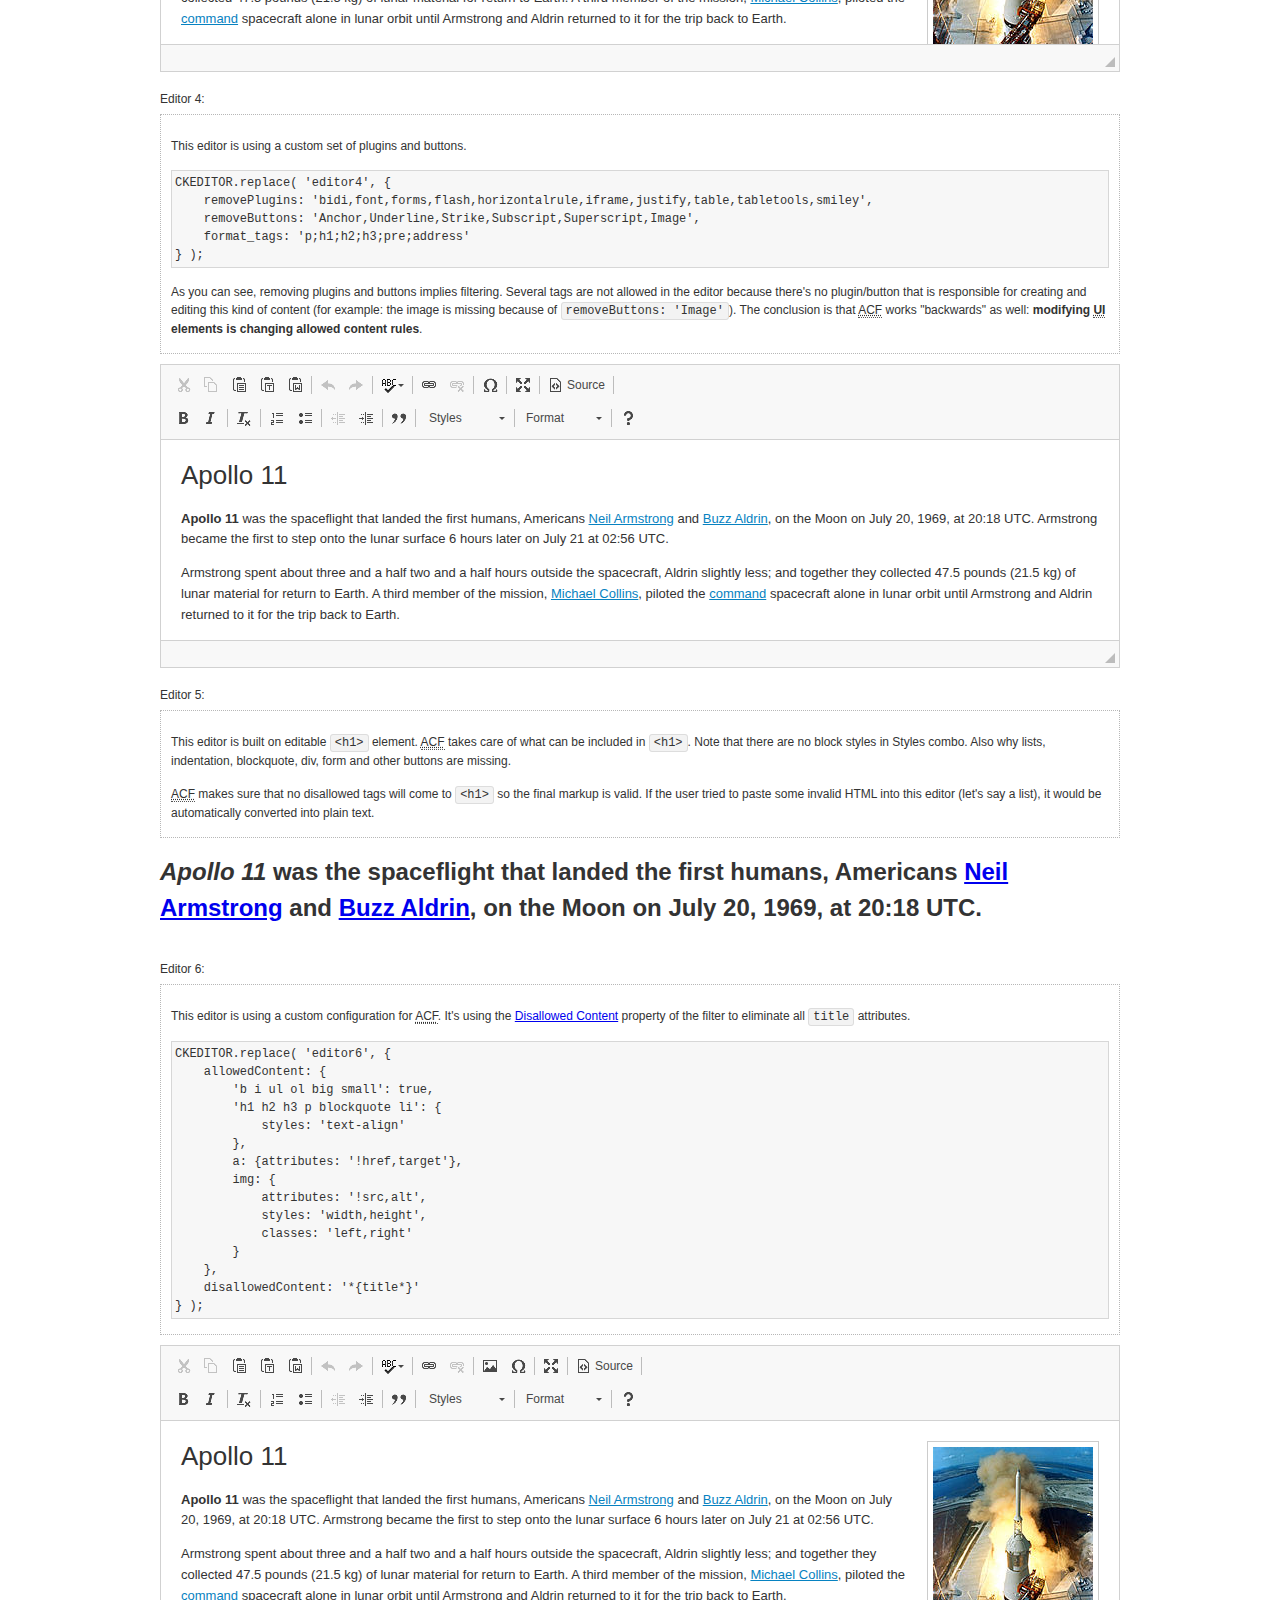
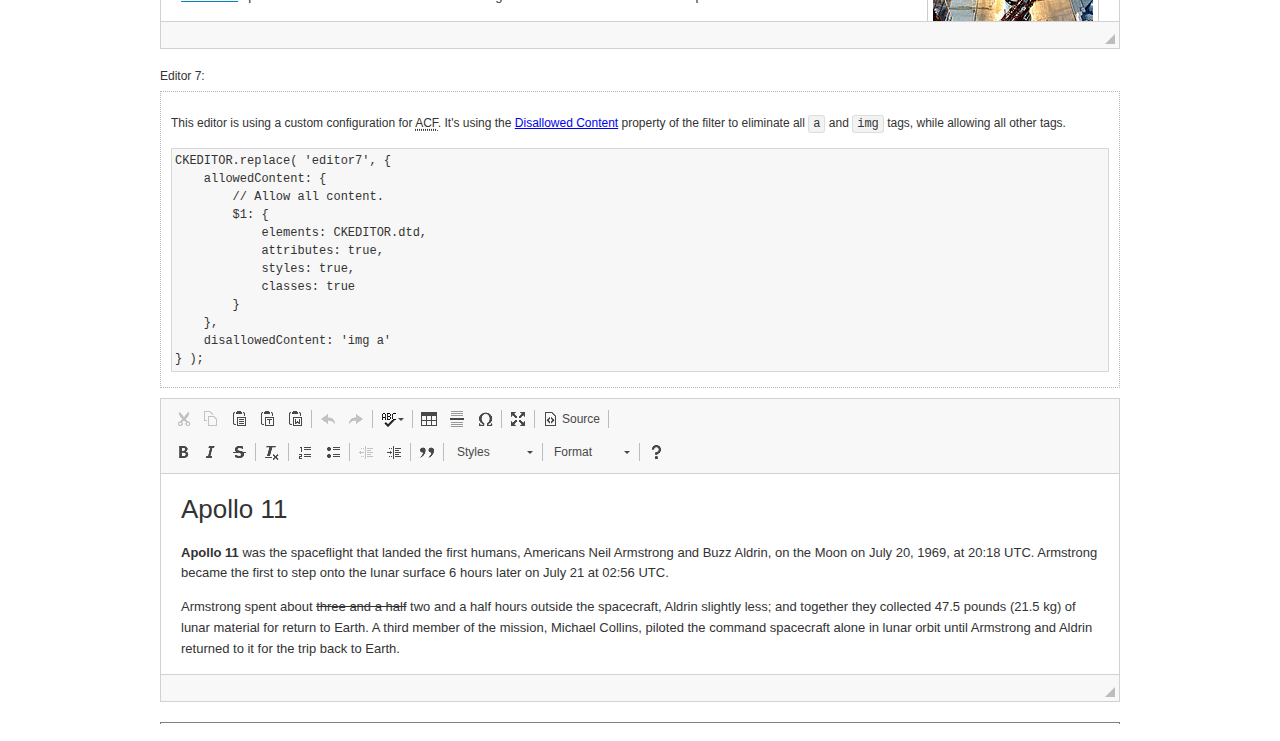
<file: View/Caderno/ckeditor/samples/old/datafiltering.html>
<!DOCTYPE html>
<!--
Copyright (c) 2003-2016, CKSource - Frederico Knabben. All rights reserved.
For licensing, see LICENSE.md or http://ckeditor.com/license
-->
<html>
<head>
	<meta charset="utf-8">
	<title>Data Filtering &mdash; CKEditor Sample</title>
	<script src="../../ckeditor.js"></script>
	<link rel="stylesheet" href="sample.css">
	<script>
		// Remove advanced tabs for all editors.
		CKEDITOR.config.removeDialogTabs = 'image:advanced;link:advanced;flash:advanced;creatediv:advanced;editdiv:advanced';
	</script>
</head>
<body>
	<h1 class="samples">
		<a href="index.html">CKEditor Samples</a> &raquo; Data Filtering and Features Activation
	</h1>
	<div class="warning deprecated">
		This sample is not maintained anymore. Check out its <a href="http://sdk.ckeditor.com/samples/acf.html">brand new version in CKEditor SDK</a>.
	</div>
	<div class="description">
		<p>
			This sample page demonstrates the idea of Advanced Content Filter
			(<abbr title="Advanced Content Filter">ACF</abbr>), a sophisticated
			tool that takes control over what kind of data is accepted by the editor and what
			kind of output is produced.
		</p>
		<h2>When and what is being filtered?</h2>
		<p>
			<abbr title="Advanced Content Filter">ACF</abbr> controls
			<strong>every single source of data</strong> that comes to the editor.
			It process both HTML that is inserted manually (i.e. pasted by the user)
			and programmatically like:
		</p>
<pre class="samples">
editor.setData( '&lt;p&gt;Hello world!&lt;/p&gt;' );
</pre>
		<p>
			<abbr title="Advanced Content Filter">ACF</abbr> discards invalid,
			useless HTML tags and attributes so the editor remains "clean" during
			runtime. <abbr title="Advanced Content Filter">ACF</abbr> behaviour
			can be configured and adjusted for a particular case to prevent the
			output HTML (i.e. in CMS systems) from being polluted.

			This kind of filtering is a first, client-side line of defense
			against "<a href="http://en.wikipedia.org/wiki/Tag_soup">tag soups</a>",
			the tool that precisely restricts which tags, attributes and styles
			are allowed (desired). When properly configured, <abbr title="Advanced Content Filter">ACF</abbr>
			is an easy and fast way to produce a high-quality, intentionally filtered HTML.
		</p>

		<h3>How to configure or disable ACF?</h3>
		<p>
			Advanced Content Filter is enabled by default, working in "automatic mode", yet
			it provides a set of easy rules that allow adjusting filtering rules
			and disabling the entire feature when necessary. The config property
			responsible for this feature is <code><a class="samples"
			href="http://docs.ckeditor.com/#!/api/CKEDITOR.config-cfg-allowedContent">config.allowedContent</a></code>.
		</p>
		<p>
			By "automatic mode" is meant that loaded plugins decide which kind
			of content is enabled and which is not. For example, if the link
			plugin is loaded it implies that <code>&lt;a&gt;</code> tag is
			automatically allowed. Each plugin is given a set
			of predefined <abbr title="Advanced Content Filter">ACF</abbr> rules
			that control the editor until <code><a class="samples"
			href="http://docs.ckeditor.com/#!/api/CKEDITOR.config-cfg-allowedContent">
			config.allowedContent</a></code>
			is defined manually.
		</p>
		<p>
			Let's assume our intention is to restrict the editor to accept (produce) <strong>paragraphs
			only: no attributes, no styles, no other tags</strong>.
			With <abbr title="Advanced Content Filter">ACF</abbr>
			this is very simple. Basically set <code><a class="samples"
			href="http://docs.ckeditor.com/#!/api/CKEDITOR.config-cfg-allowedContent">
			config.allowedContent</a></code> to <code>'p'</code>:
		</p>
<pre class="samples">
var editor = CKEDITOR.replace( <em>textarea_id</em>, {
	<strong>allowedContent: 'p'</strong>
} );
</pre>
		<p>
			Now try to play with allowed content:
		</p>
<pre class="samples">
// Trying to insert disallowed tag and attribute.
editor.setData( '&lt;p <strong>style="color: red"</strong>&gt;Hello <strong>&lt;em&gt;world&lt;/em&gt;</strong>!&lt;/p&gt;' );
alert( editor.getData() );

// Filtered data is returned.
"&lt;p&gt;Hello world!&lt;/p&gt;"
</pre>
		<p>
			What happened? Since <code>config.allowedContent: 'p'</code> is set the editor assumes
			that only plain <code>&lt;p&gt;</code> are accepted. Nothing more. This is why
			<code>style</code> attribute and <code>&lt;em&gt;</code> tag are gone. The same
			filtering would happen if we pasted disallowed HTML into this editor.
		</p>
		<p>
			This is just a small sample of what <abbr title="Advanced Content Filter">ACF</abbr>
			can do. To know more, please refer to the sample section below and
			<a href="http://docs.ckeditor.com/#!/guide/dev_advanced_content_filter">the official Advanced Content Filter guide</a>.
		</p>
		<p>
			You may, of course, want CKEditor to avoid filtering of any kind.
			To get rid of <abbr title="Advanced Content Filter">ACF</abbr>,
			basically set <code><a class="samples"
			href="http://docs.ckeditor.com/#!/api/CKEDITOR.config-cfg-allowedContent">
			config.allowedContent</a></code> to <code>true</code> like this:
		</p>
<pre class="samples">
CKEDITOR.replace( <em>textarea_id</em>, {
	<strong>allowedContent: true</strong>
} );
</pre>

		<h2>Beyond data flow: Features activation</h2>
		<p>
			<abbr title="Advanced Content Filter">ACF</abbr> is far more than
			<abbr title="Input/Output">I/O</abbr> control: the entire
			<abbr title="User Interface">UI</abbr> of the editor is adjusted to what
			filters restrict. For example: if <code>&lt;a&gt;</code> tag is
			<strong>disallowed</strong>
			by <abbr title="Advanced Content Filter">ACF</abbr>,
			then accordingly <code>link</code> command, toolbar button and link dialog
			are also disabled. Editor is smart: it knows which features must be
			removed from the interface to match filtering rules.
		</p>
		<p>
			CKEditor can be far more specific. If <code>&lt;a&gt;</code> tag is
			<strong>allowed</strong> by filtering rules to be used but it is restricted
			to have only one attribute (<code>href</code>)
			<code>config.allowedContent = 'a[!href]'</code>, then
			"Target" tab of the link dialog is automatically disabled as <code>target</code>
			attribute isn't included in <abbr title="Advanced Content Filter">ACF</abbr> rules
			for <code>&lt;a&gt;</code>. This behaviour applies to dialog fields, context
			menus and toolbar buttons.
		</p>

		<h2>Sample configurations</h2>
		<p>
			There are several editor instances below that present different
			<abbr title="Advanced Content Filter">ACF</abbr> setups. <strong>All of them,
			except the inline instance, share the same HTML content</strong> to visualize
			how different filtering rules affect the same input data.
		</p>
	</div>

	<div>
		<label for="editor1">
			Editor 1:
		</label>
		<div class="description">
			<p>
				This editor is using default configuration ("automatic mode"). It means that
				<code><a class="samples"
				href="http://docs.ckeditor.com/#!/api/CKEDITOR.config-cfg-allowedContent">
				config.allowedContent</a></code> is defined by loaded plugins.
				Each plugin extends filtering rules to make it's own associated content
				available for the user.
			</p>
		</div>
		<textarea cols="80" id="editor1" name="editor1" rows="10">
			&lt;h1&gt;&lt;img alt=&quot;Saturn V carrying Apollo 11&quot; class=&quot;right&quot; src=&quot;assets/sample.jpg&quot;/&gt; Apollo 11&lt;/h1&gt; &lt;p&gt;&lt;b&gt;Apollo 11&lt;/b&gt; was the spaceflight that landed the first humans, Americans &lt;a href=&quot;http://en.wikipedia.org/wiki/Neil_Armstrong&quot; title=&quot;Neil Armstrong&quot;&gt;Neil Armstrong&lt;/a&gt; and &lt;a href=&quot;http://en.wikipedia.org/wiki/Buzz_Aldrin&quot; title=&quot;Buzz Aldrin&quot;&gt;Buzz Aldrin&lt;/a&gt;, on the Moon on July 20, 1969, at 20:18 UTC. Armstrong became the first to step onto the lunar surface 6 hours later on July 21 at 02:56 UTC.&lt;/p&gt; &lt;p&gt;Armstrong spent about &lt;s&gt;three and a half&lt;/s&gt; two and a half hours outside the spacecraft, Aldrin slightly less; and together they collected 47.5 pounds (21.5&amp;nbsp;kg) of lunar material for return to Earth. A third member of the mission, &lt;a href=&quot;http://en.wikipedia.org/wiki/Michael_Collins_(astronaut)&quot; title=&quot;Michael Collins (astronaut)&quot;&gt;Michael Collins&lt;/a&gt;, piloted the &lt;a href=&quot;http://en.wikipedia.org/wiki/Apollo_Command/Service_Module&quot; title=&quot;Apollo Command/Service Module&quot;&gt;command&lt;/a&gt; spacecraft alone in lunar orbit until Armstrong and Aldrin returned to it for the trip back to Earth.&lt;/p&gt; &lt;h2&gt;Broadcasting and &lt;em&gt;quotes&lt;/em&gt; &lt;a id=&quot;quotes&quot; name=&quot;quotes&quot;&gt;&lt;/a&gt;&lt;/h2&gt; &lt;p&gt;Broadcast on live TV to a world-wide audience, Armstrong stepped onto the lunar surface and described the event as:&lt;/p&gt; &lt;blockquote&gt;&lt;p&gt;One small step for [a] man, one giant leap for mankind.&lt;/p&gt;&lt;/blockquote&gt; &lt;p&gt;Apollo 11 effectively ended the &lt;a href=&quot;http://en.wikipedia.org/wiki/Space_Race&quot; title=&quot;Space Race&quot;&gt;Space Race&lt;/a&gt; and fulfilled a national goal proposed in 1961 by the late U.S. President &lt;a href=&quot;http://en.wikipedia.org/wiki/John_F._Kennedy&quot; title=&quot;John F. Kennedy&quot;&gt;John F. Kennedy&lt;/a&gt; in a speech before the United States Congress:&lt;/p&gt; &lt;blockquote&gt;&lt;p&gt;[...] before this decade is out, of landing a man on the Moon and returning him safely to the Earth.&lt;/p&gt;&lt;/blockquote&gt; &lt;h2&gt;Technical details &lt;a id=&quot;tech-details&quot; name=&quot;tech-details&quot;&gt;&lt;/a&gt;&lt;/h2&gt; &lt;table align=&quot;right&quot; border=&quot;1&quot; bordercolor=&quot;#ccc&quot; cellpadding=&quot;5&quot; cellspacing=&quot;0&quot; style=&quot;border-collapse:collapse;margin:10px 0 10px 15px;&quot;&gt; &lt;caption&gt;&lt;strong&gt;Mission crew&lt;/strong&gt;&lt;/caption&gt; &lt;thead&gt; &lt;tr&gt; &lt;th scope=&quot;col&quot;&gt;Position&lt;/th&gt; &lt;th scope=&quot;col&quot;&gt;Astronaut&lt;/th&gt; &lt;/tr&gt; &lt;/thead&gt; &lt;tbody&gt; &lt;tr&gt; &lt;td&gt;Commander&lt;/td&gt; &lt;td&gt;Neil A. Armstrong&lt;/td&gt; &lt;/tr&gt; &lt;tr&gt; &lt;td&gt;Command Module Pilot&lt;/td&gt; &lt;td&gt;Michael Collins&lt;/td&gt; &lt;/tr&gt; &lt;tr&gt; &lt;td&gt;Lunar Module Pilot&lt;/td&gt; &lt;td&gt;Edwin &amp;quot;Buzz&amp;quot; E. Aldrin, Jr.&lt;/td&gt; &lt;/tr&gt; &lt;/tbody&gt; &lt;/table&gt; &lt;p&gt;Launched by a &lt;strong&gt;Saturn V&lt;/strong&gt; rocket from &lt;a href=&quot;http://en.wikipedia.org/wiki/Kennedy_Space_Center&quot; title=&quot;Kennedy Space Center&quot;&gt;Kennedy Space Center&lt;/a&gt; in Merritt Island, Florida on July 16, Apollo 11 was the fifth manned mission of &lt;a href=&quot;http://en.wikipedia.org/wiki/NASA&quot; title=&quot;NASA&quot;&gt;NASA&lt;/a&gt;&amp;#39;s Apollo program. The Apollo spacecraft had three parts:&lt;/p&gt; &lt;ol&gt; &lt;li&gt;&lt;strong&gt;Command Module&lt;/strong&gt; with a cabin for the three astronauts which was the only part which landed back on Earth&lt;/li&gt; &lt;li&gt;&lt;strong&gt;Service Module&lt;/strong&gt; which supported the Command Module with propulsion, electrical power, oxygen and water&lt;/li&gt; &lt;li&gt;&lt;strong&gt;Lunar Module&lt;/strong&gt; for landing on the Moon.&lt;/li&gt; &lt;/ol&gt; &lt;p&gt;After being sent to the Moon by the Saturn V&amp;#39;s upper stage, the astronauts separated the spacecraft from it and travelled for three days until they entered into lunar orbit. Armstrong and Aldrin then moved into the Lunar Module and landed in the &lt;a href=&quot;http://en.wikipedia.org/wiki/Mare_Tranquillitatis&quot; title=&quot;Mare Tranquillitatis&quot;&gt;Sea of Tranquility&lt;/a&gt;. They stayed a total of about 21 and a half hours on the lunar surface. After lifting off in the upper part of the Lunar Module and rejoining Collins in the Command Module, they returned to Earth and landed in the &lt;a href=&quot;http://en.wikipedia.org/wiki/Pacific_Ocean&quot; title=&quot;Pacific Ocean&quot;&gt;Pacific Ocean&lt;/a&gt; on July 24.&lt;/p&gt; &lt;hr/&gt; &lt;p style=&quot;text-align: right;&quot;&gt;&lt;small&gt;Source: &lt;a href=&quot;http://en.wikipedia.org/wiki/Apollo_11&quot;&gt;Wikipedia.org&lt;/a&gt;&lt;/small&gt;&lt;/p&gt;
		</textarea>

		<script>

			CKEDITOR.replace( 'editor1' );

		</script>
	</div>

	<br>

	<div>
		<label for="editor2">
			Editor 2:
		</label>
		<div class="description">
			<p>
				This editor is using a custom configuration for
				<abbr title="Advanced Content Filter">ACF</abbr>:
			</p>
<pre class="samples">
CKEDITOR.replace( 'editor2', {
	allowedContent:
		'h1 h2 h3 p blockquote strong em;' +
		'a[!href];' +
		'img(left,right)[!src,alt,width,height];' +
		'table tr th td caption;' +
		'span{!font-family};' +'
		'span{!color};' +
		'span(!marker);' +
		'del ins'
} );
</pre>
			<p>
				The following rules may require additional explanation:
			</p>
			<ul>
				<li>
					<code>h1 h2 h3 p blockquote strong em</code> - These tags
					are accepted by the editor. Any tag attributes will be discarded.
				</li>
				<li>
					<code>a[!href]</code> - <code>href</code> attribute is obligatory
					for <code>&lt;a&gt;</code> tag. Tags without this attribute
					are disarded. No other attribute will be accepted.
				</li>
				<li>
					<code>img(left,right)[!src,alt,width,height]</code> - <code>src</code>
					attribute is obligatory for <code>&lt;img&gt;</code> tag.
					<code>alt</code>, <code>width</code>, <code>height</code>
					and <code>class</code> attributes are accepted but
					<code>class</code> must be either <code>class="left"</code>
					or <code>class="right"</code>
				</li>
				<li>
					<code>table tr th td caption</code> - These tags
					are accepted by the editor. Any tag attributes will be discarded.
				</li>
				<li>
					<code>span{!font-family}</code>, <code>span{!color}</code>,
					<code>span(!marker)</code> - <code>&lt;span&gt;</code> tags
					will be accepted if either <code>font-family</code> or
					<code>color</code> style is set or <code>class="marker"</code>
					is present.
				</li>
				<li>
					<code>del ins</code> - These tags
					are accepted by the editor. Any tag attributes will be discarded.
				</li>
			</ul>
			<p>
				Please note that <strong><abbr title="User Interface">UI</abbr> of the
				editor is different</strong>. It's a response to what happened to the filters.
				Since <code>text-align</code> isn't allowed, the align toolbar is gone.
				The same thing happened to subscript/superscript, strike, underline
				(<code>&lt;u&gt;</code>, <code>&lt;sub&gt;</code>, <code>&lt;sup&gt;</code>
				are disallowed by <code><a class="samples"
				href="http://docs.ckeditor.com/#!/api/CKEDITOR.config-cfg-allowedContent">
				config.allowedContent</a></code>) and many other buttons.
			</p>
		</div>
		<textarea cols="80" id="editor2" name="editor2" rows="10">
			&lt;h1&gt;&lt;img alt=&quot;Saturn V carrying Apollo 11&quot; class=&quot;right&quot; src=&quot;assets/sample.jpg&quot;/&gt; Apollo 11&lt;/h1&gt; &lt;p&gt;&lt;b&gt;Apollo 11&lt;/b&gt; was the spaceflight that landed the first humans, Americans &lt;a href=&quot;http://en.wikipedia.org/wiki/Neil_Armstrong&quot; title=&quot;Neil Armstrong&quot;&gt;Neil Armstrong&lt;/a&gt; and &lt;a href=&quot;http://en.wikipedia.org/wiki/Buzz_Aldrin&quot; title=&quot;Buzz Aldrin&quot;&gt;Buzz Aldrin&lt;/a&gt;, on the Moon on July 20, 1969, at 20:18 UTC. Armstrong became the first to step onto the lunar surface 6 hours later on July 21 at 02:56 UTC.&lt;/p&gt; &lt;p&gt;Armstrong spent about &lt;s&gt;three and a half&lt;/s&gt; two and a half hours outside the spacecraft, Aldrin slightly less; and together they collected 47.5 pounds (21.5&amp;nbsp;kg) of lunar material for return to Earth. A third member of the mission, &lt;a href=&quot;http://en.wikipedia.org/wiki/Michael_Collins_(astronaut)&quot; title=&quot;Michael Collins (astronaut)&quot;&gt;Michael Collins&lt;/a&gt;, piloted the &lt;a href=&quot;http://en.wikipedia.org/wiki/Apollo_Command/Service_Module&quot; title=&quot;Apollo Command/Service Module&quot;&gt;command&lt;/a&gt; spacecraft alone in lunar orbit until Armstrong and Aldrin returned to it for the trip back to Earth.&lt;/p&gt; &lt;h2&gt;Broadcasting and &lt;em&gt;quotes&lt;/em&gt; &lt;a id=&quot;quotes&quot; name=&quot;quotes&quot;&gt;&lt;/a&gt;&lt;/h2&gt; &lt;p&gt;Broadcast on live TV to a world-wide audience, Armstrong stepped onto the lunar surface and described the event as:&lt;/p&gt; &lt;blockquote&gt;&lt;p&gt;One small step for [a] man, one giant leap for mankind.&lt;/p&gt;&lt;/blockquote&gt; &lt;p&gt;Apollo 11 effectively ended the &lt;a href=&quot;http://en.wikipedia.org/wiki/Space_Race&quot; title=&quot;Space Race&quot;&gt;Space Race&lt;/a&gt; and fulfilled a national goal proposed in 1961 by the late U.S. President &lt;a href=&quot;http://en.wikipedia.org/wiki/John_F._Kennedy&quot; title=&quot;John F. Kennedy&quot;&gt;John F. Kennedy&lt;/a&gt; in a speech before the United States Congress:&lt;/p&gt; &lt;blockquote&gt;&lt;p&gt;[...] before this decade is out, of landing a man on the Moon and returning him safely to the Earth.&lt;/p&gt;&lt;/blockquote&gt; &lt;h2&gt;Technical details &lt;a id=&quot;tech-details&quot; name=&quot;tech-details&quot;&gt;&lt;/a&gt;&lt;/h2&gt; &lt;table align=&quot;right&quot; border=&quot;1&quot; bordercolor=&quot;#ccc&quot; cellpadding=&quot;5&quot; cellspacing=&quot;0&quot; style=&quot;border-collapse:collapse;margin:10px 0 10px 15px;&quot;&gt; &lt;caption&gt;&lt;strong&gt;Mission crew&lt;/strong&gt;&lt;/caption&gt; &lt;thead&gt; &lt;tr&gt; &lt;th scope=&quot;col&quot;&gt;Position&lt;/th&gt; &lt;th scope=&quot;col&quot;&gt;Astronaut&lt;/th&gt; &lt;/tr&gt; &lt;/thead&gt; &lt;tbody&gt; &lt;tr&gt; &lt;td&gt;Commander&lt;/td&gt; &lt;td&gt;Neil A. Armstrong&lt;/td&gt; &lt;/tr&gt; &lt;tr&gt; &lt;td&gt;Command Module Pilot&lt;/td&gt; &lt;td&gt;Michael Collins&lt;/td&gt; &lt;/tr&gt; &lt;tr&gt; &lt;td&gt;Lunar Module Pilot&lt;/td&gt; &lt;td&gt;Edwin &amp;quot;Buzz&amp;quot; E. Aldrin, Jr.&lt;/td&gt; &lt;/tr&gt; &lt;/tbody&gt; &lt;/table&gt; &lt;p&gt;Launched by a &lt;strong&gt;Saturn V&lt;/strong&gt; rocket from &lt;a href=&quot;http://en.wikipedia.org/wiki/Kennedy_Space_Center&quot; title=&quot;Kennedy Space Center&quot;&gt;Kennedy Space Center&lt;/a&gt; in Merritt Island, Florida on July 16, Apollo 11 was the fifth manned mission of &lt;a href=&quot;http://en.wikipedia.org/wiki/NASA&quot; title=&quot;NASA&quot;&gt;NASA&lt;/a&gt;&amp;#39;s Apollo program. The Apollo spacecraft had three parts:&lt;/p&gt; &lt;ol&gt; &lt;li&gt;&lt;strong&gt;Command Module&lt;/strong&gt; with a cabin for the three astronauts which was the only part which landed back on Earth&lt;/li&gt; &lt;li&gt;&lt;strong&gt;Service Module&lt;/strong&gt; which supported the Command Module with propulsion, electrical power, oxygen and water&lt;/li&gt; &lt;li&gt;&lt;strong&gt;Lunar Module&lt;/strong&gt; for landing on the Moon.&lt;/li&gt; &lt;/ol&gt; &lt;p&gt;After being sent to the Moon by the Saturn V&amp;#39;s upper stage, the astronauts separated the spacecraft from it and travelled for three days until they entered into lunar orbit. Armstrong and Aldrin then moved into the Lunar Module and landed in the &lt;a href=&quot;http://en.wikipedia.org/wiki/Mare_Tranquillitatis&quot; title=&quot;Mare Tranquillitatis&quot;&gt;Sea of Tranquility&lt;/a&gt;. They stayed a total of about 21 and a half hours on the lunar surface. After lifting off in the upper part of the Lunar Module and rejoining Collins in the Command Module, they returned to Earth and landed in the &lt;a href=&quot;http://en.wikipedia.org/wiki/Pacific_Ocean&quot; title=&quot;Pacific Ocean&quot;&gt;Pacific Ocean&lt;/a&gt; on July 24.&lt;/p&gt; &lt;hr/&gt; &lt;p style=&quot;text-align: right;&quot;&gt;&lt;small&gt;Source: &lt;a href=&quot;http://en.wikipedia.org/wiki/Apollo_11&quot;&gt;Wikipedia.org&lt;/a&gt;&lt;/small&gt;&lt;/p&gt;
		</textarea>
		<script>

			CKEDITOR.replace( 'editor2', {
				allowedContent:
					'h1 h2 h3 p blockquote strong em;' +
					'a[!href];' +
					'img(left,right)[!src,alt,width,height];' +
					'table tr th td caption;' +
					'span{!font-family};' +
					'span{!color};' +
					'span(!marker);' +
					'del ins'
			} );

		</script>
	</div>

	<br>

	<div>
		<label for="editor3">
			Editor 3:
		</label>
		<div class="description">
			<p>
				This editor is using a custom configuration for
				<abbr title="Advanced Content Filter">ACF</abbr>.
				Note that filters can be configured as an object literal
				as an alternative to a string-based definition.
			</p>
<pre class="samples">
CKEDITOR.replace( 'editor3', {
	allowedContent: {
		'b i ul ol big small': true,
		'h1 h2 h3 p blockquote li': {
			styles: 'text-align'
		},
		a: { attributes: '!href,target' },
		img: {
			attributes: '!src,alt',
			styles: 'width,height',
			classes: 'left,right'
		}
	}
} );
</pre>
		</div>
		<textarea cols="80" id="editor3" name="editor3" rows="10">
			&lt;h1&gt;&lt;img alt=&quot;Saturn V carrying Apollo 11&quot; class=&quot;right&quot; src=&quot;assets/sample.jpg&quot;/&gt; Apollo 11&lt;/h1&gt; &lt;p&gt;&lt;b&gt;Apollo 11&lt;/b&gt; was the spaceflight that landed the first humans, Americans &lt;a href=&quot;http://en.wikipedia.org/wiki/Neil_Armstrong&quot; title=&quot;Neil Armstrong&quot;&gt;Neil Armstrong&lt;/a&gt; and &lt;a href=&quot;http://en.wikipedia.org/wiki/Buzz_Aldrin&quot; title=&quot;Buzz Aldrin&quot;&gt;Buzz Aldrin&lt;/a&gt;, on the Moon on July 20, 1969, at 20:18 UTC. Armstrong became the first to step onto the lunar surface 6 hours later on July 21 at 02:56 UTC.&lt;/p&gt; &lt;p&gt;Armstrong spent about &lt;s&gt;three and a half&lt;/s&gt; two and a half hours outside the spacecraft, Aldrin slightly less; and together they collected 47.5 pounds (21.5&amp;nbsp;kg) of lunar material for return to Earth. A third member of the mission, &lt;a href=&quot;http://en.wikipedia.org/wiki/Michael_Collins_(astronaut)&quot; title=&quot;Michael Collins (astronaut)&quot;&gt;Michael Collins&lt;/a&gt;, piloted the &lt;a href=&quot;http://en.wikipedia.org/wiki/Apollo_Command/Service_Module&quot; title=&quot;Apollo Command/Service Module&quot;&gt;command&lt;/a&gt; spacecraft alone in lunar orbit until Armstrong and Aldrin returned to it for the trip back to Earth.&lt;/p&gt; &lt;h2&gt;Broadcasting and &lt;em&gt;quotes&lt;/em&gt; &lt;a id=&quot;quotes&quot; name=&quot;quotes&quot;&gt;&lt;/a&gt;&lt;/h2&gt; &lt;p&gt;Broadcast on live TV to a world-wide audience, Armstrong stepped onto the lunar surface and described the event as:&lt;/p&gt; &lt;blockquote&gt;&lt;p&gt;One small step for [a] man, one giant leap for mankind.&lt;/p&gt;&lt;/blockquote&gt; &lt;p&gt;Apollo 11 effectively ended the &lt;a href=&quot;http://en.wikipedia.org/wiki/Space_Race&quot; title=&quot;Space Race&quot;&gt;Space Race&lt;/a&gt; and fulfilled a national goal proposed in 1961 by the late U.S. President &lt;a href=&quot;http://en.wikipedia.org/wiki/John_F._Kennedy&quot; title=&quot;John F. Kennedy&quot;&gt;John F. Kennedy&lt;/a&gt; in a speech before the United States Congress:&lt;/p&gt; &lt;blockquote&gt;&lt;p&gt;[...] before this decade is out, of landing a man on the Moon and returning him safely to the Earth.&lt;/p&gt;&lt;/blockquote&gt; &lt;h2&gt;Technical details &lt;a id=&quot;tech-details&quot; name=&quot;tech-details&quot;&gt;&lt;/a&gt;&lt;/h2&gt; &lt;table align=&quot;right&quot; border=&quot;1&quot; bordercolor=&quot;#ccc&quot; cellpadding=&quot;5&quot; cellspacing=&quot;0&quot; style=&quot;border-collapse:collapse;margin:10px 0 10px 15px;&quot;&gt; &lt;caption&gt;&lt;strong&gt;Mission crew&lt;/strong&gt;&lt;/caption&gt; &lt;thead&gt; &lt;tr&gt; &lt;th scope=&quot;col&quot;&gt;Position&lt;/th&gt; &lt;th scope=&quot;col&quot;&gt;Astronaut&lt;/th&gt; &lt;/tr&gt; &lt;/thead&gt; &lt;tbody&gt; &lt;tr&gt; &lt;td&gt;Commander&lt;/td&gt; &lt;td&gt;Neil A. Armstrong&lt;/td&gt; &lt;/tr&gt; &lt;tr&gt; &lt;td&gt;Command Module Pilot&lt;/td&gt; &lt;td&gt;Michael Collins&lt;/td&gt; &lt;/tr&gt; &lt;tr&gt; &lt;td&gt;Lunar Module Pilot&lt;/td&gt; &lt;td&gt;Edwin &amp;quot;Buzz&amp;quot; E. Aldrin, Jr.&lt;/td&gt; &lt;/tr&gt; &lt;/tbody&gt; &lt;/table&gt; &lt;p&gt;Launched by a &lt;strong&gt;Saturn V&lt;/strong&gt; rocket from &lt;a href=&quot;http://en.wikipedia.org/wiki/Kennedy_Space_Center&quot; title=&quot;Kennedy Space Center&quot;&gt;Kennedy Space Center&lt;/a&gt; in Merritt Island, Florida on July 16, Apollo 11 was the fifth manned mission of &lt;a href=&quot;http://en.wikipedia.org/wiki/NASA&quot; title=&quot;NASA&quot;&gt;NASA&lt;/a&gt;&amp;#39;s Apollo program. The Apollo spacecraft had three parts:&lt;/p&gt; &lt;ol&gt; &lt;li&gt;&lt;strong&gt;Command Module&lt;/strong&gt; with a cabin for the three astronauts which was the only part which landed back on Earth&lt;/li&gt; &lt;li&gt;&lt;strong&gt;Service Module&lt;/strong&gt; which supported the Command Module with propulsion, electrical power, oxygen and water&lt;/li&gt; &lt;li&gt;&lt;strong&gt;Lunar Module&lt;/strong&gt; for landing on the Moon.&lt;/li&gt; &lt;/ol&gt; &lt;p&gt;After being sent to the Moon by the Saturn V&amp;#39;s upper stage, the astronauts separated the spacecraft from it and travelled for three days until they entered into lunar orbit. Armstrong and Aldrin then moved into the Lunar Module and landed in the &lt;a href=&quot;http://en.wikipedia.org/wiki/Mare_Tranquillitatis&quot; title=&quot;Mare Tranquillitatis&quot;&gt;Sea of Tranquility&lt;/a&gt;. They stayed a total of about 21 and a half hours on the lunar surface. After lifting off in the upper part of the Lunar Module and rejoining Collins in the Command Module, they returned to Earth and landed in the &lt;a href=&quot;http://en.wikipedia.org/wiki/Pacific_Ocean&quot; title=&quot;Pacific Ocean&quot;&gt;Pacific Ocean&lt;/a&gt; on July 24.&lt;/p&gt; &lt;hr/&gt; &lt;p style=&quot;text-align: right;&quot;&gt;&lt;small&gt;Source: &lt;a href=&quot;http://en.wikipedia.org/wiki/Apollo_11&quot;&gt;Wikipedia.org&lt;/a&gt;&lt;/small&gt;&lt;/p&gt;
		</textarea>
		<script>

			CKEDITOR.replace( 'editor3', {
				allowedContent: {
					'b i ul ol big small': true,
					'h1 h2 h3 p blockquote li': {
						styles: 'text-align'
					},
					a: { attributes: '!href,target' },
					img: {
						attributes: '!src,alt',
						styles: 'width,height',
						classes: 'left,right'
					}
				}
			} );

		</script>
	</div>

	<br>

	<div>
		<label for="editor4">
			Editor 4:
		</label>
		<div class="description">
			<p>
				This editor is using a custom set of plugins and buttons.
			</p>
<pre class="samples">
CKEDITOR.replace( 'editor4', {
	removePlugins: 'bidi,font,forms,flash,horizontalrule,iframe,justify,table,tabletools,smiley',
	removeButtons: 'Anchor,Underline,Strike,Subscript,Superscript,Image',
	format_tags: 'p;h1;h2;h3;pre;address'
} );
</pre>
			<p>
				As you can see, removing plugins and buttons implies filtering.
				Several tags are not allowed in the editor because there's no
				plugin/button that is responsible for creating and editing this
				kind of content (for example: the image is missing because
				of <code>removeButtons: 'Image'</code>). The conclusion is that
				<abbr title="Advanced Content Filter">ACF</abbr> works "backwards"
				as well: <strong>modifying <abbr title="User Interface">UI</abbr>
				elements is changing allowed content rules</strong>.
			</p>
		</div>
		<textarea cols="80" id="editor4" name="editor4" rows="10">
			&lt;h1&gt;&lt;img alt=&quot;Saturn V carrying Apollo 11&quot; class=&quot;right&quot; src=&quot;assets/sample.jpg&quot;/&gt; Apollo 11&lt;/h1&gt; &lt;p&gt;&lt;b&gt;Apollo 11&lt;/b&gt; was the spaceflight that landed the first humans, Americans &lt;a href=&quot;http://en.wikipedia.org/wiki/Neil_Armstrong&quot; title=&quot;Neil Armstrong&quot;&gt;Neil Armstrong&lt;/a&gt; and &lt;a href=&quot;http://en.wikipedia.org/wiki/Buzz_Aldrin&quot; title=&quot;Buzz Aldrin&quot;&gt;Buzz Aldrin&lt;/a&gt;, on the Moon on July 20, 1969, at 20:18 UTC. Armstrong became the first to step onto the lunar surface 6 hours later on July 21 at 02:56 UTC.&lt;/p&gt; &lt;p&gt;Armstrong spent about &lt;s&gt;three and a half&lt;/s&gt; two and a half hours outside the spacecraft, Aldrin slightly less; and together they collected 47.5 pounds (21.5&amp;nbsp;kg) of lunar material for return to Earth. A third member of the mission, &lt;a href=&quot;http://en.wikipedia.org/wiki/Michael_Collins_(astronaut)&quot; title=&quot;Michael Collins (astronaut)&quot;&gt;Michael Collins&lt;/a&gt;, piloted the &lt;a href=&quot;http://en.wikipedia.org/wiki/Apollo_Command/Service_Module&quot; title=&quot;Apollo Command/Service Module&quot;&gt;command&lt;/a&gt; spacecraft alone in lunar orbit until Armstrong and Aldrin returned to it for the trip back to Earth.&lt;/p&gt; &lt;h2&gt;Broadcasting and &lt;em&gt;quotes&lt;/em&gt; &lt;a id=&quot;quotes&quot; name=&quot;quotes&quot;&gt;&lt;/a&gt;&lt;/h2&gt; &lt;p&gt;Broadcast on live TV to a world-wide audience, Armstrong stepped onto the lunar surface and described the event as:&lt;/p&gt; &lt;blockquote&gt;&lt;p&gt;One small step for [a] man, one giant leap for mankind.&lt;/p&gt;&lt;/blockquote&gt; &lt;p&gt;Apollo 11 effectively ended the &lt;a href=&quot;http://en.wikipedia.org/wiki/Space_Race&quot; title=&quot;Space Race&quot;&gt;Space Race&lt;/a&gt; and fulfilled a national goal proposed in 1961 by the late U.S. President &lt;a href=&quot;http://en.wikipedia.org/wiki/John_F._Kennedy&quot; title=&quot;John F. Kennedy&quot;&gt;John F. Kennedy&lt;/a&gt; in a speech before the United States Congress:&lt;/p&gt; &lt;blockquote&gt;&lt;p&gt;[...] before this decade is out, of landing a man on the Moon and returning him safely to the Earth.&lt;/p&gt;&lt;/blockquote&gt; &lt;h2&gt;Technical details &lt;a id=&quot;tech-details&quot; name=&quot;tech-details&quot;&gt;&lt;/a&gt;&lt;/h2&gt; &lt;table align=&quot;right&quot; border=&quot;1&quot; bordercolor=&quot;#ccc&quot; cellpadding=&quot;5&quot; cellspacing=&quot;0&quot; style=&quot;border-collapse:collapse;margin:10px 0 10px 15px;&quot;&gt; &lt;caption&gt;&lt;strong&gt;Mission crew&lt;/strong&gt;&lt;/caption&gt; &lt;thead&gt; &lt;tr&gt; &lt;th scope=&quot;col&quot;&gt;Position&lt;/th&gt; &lt;th scope=&quot;col&quot;&gt;Astronaut&lt;/th&gt; &lt;/tr&gt; &lt;/thead&gt; &lt;tbody&gt; &lt;tr&gt; &lt;td&gt;Commander&lt;/td&gt; &lt;td&gt;Neil A. Armstrong&lt;/td&gt; &lt;/tr&gt; &lt;tr&gt; &lt;td&gt;Command Module Pilot&lt;/td&gt; &lt;td&gt;Michael Collins&lt;/td&gt; &lt;/tr&gt; &lt;tr&gt; &lt;td&gt;Lunar Module Pilot&lt;/td&gt; &lt;td&gt;Edwin &amp;quot;Buzz&amp;quot; E. Aldrin, Jr.&lt;/td&gt; &lt;/tr&gt; &lt;/tbody&gt; &lt;/table&gt; &lt;p&gt;Launched by a &lt;strong&gt;Saturn V&lt;/strong&gt; rocket from &lt;a href=&quot;http://en.wikipedia.org/wiki/Kennedy_Space_Center&quot; title=&quot;Kennedy Space Center&quot;&gt;Kennedy Space Center&lt;/a&gt; in Merritt Island, Florida on July 16, Apollo 11 was the fifth manned mission of &lt;a href=&quot;http://en.wikipedia.org/wiki/NASA&quot; title=&quot;NASA&quot;&gt;NASA&lt;/a&gt;&amp;#39;s Apollo program. The Apollo spacecraft had three parts:&lt;/p&gt; &lt;ol&gt; &lt;li&gt;&lt;strong&gt;Command Module&lt;/strong&gt; with a cabin for the three astronauts which was the only part which landed back on Earth&lt;/li&gt; &lt;li&gt;&lt;strong&gt;Service Module&lt;/strong&gt; which supported the Command Module with propulsion, electrical power, oxygen and water&lt;/li&gt; &lt;li&gt;&lt;strong&gt;Lunar Module&lt;/strong&gt; for landing on the Moon.&lt;/li&gt; &lt;/ol&gt; &lt;p&gt;After being sent to the Moon by the Saturn V&amp;#39;s upper stage, the astronauts separated the spacecraft from it and travelled for three days until they entered into lunar orbit. Armstrong and Aldrin then moved into the Lunar Module and landed in the &lt;a href=&quot;http://en.wikipedia.org/wiki/Mare_Tranquillitatis&quot; title=&quot;Mare Tranquillitatis&quot;&gt;Sea of Tranquility&lt;/a&gt;. They stayed a total of about 21 and a half hours on the lunar surface. After lifting off in the upper part of the Lunar Module and rejoining Collins in the Command Module, they returned to Earth and landed in the &lt;a href=&quot;http://en.wikipedia.org/wiki/Pacific_Ocean&quot; title=&quot;Pacific Ocean&quot;&gt;Pacific Ocean&lt;/a&gt; on July 24.&lt;/p&gt; &lt;hr/&gt; &lt;p style=&quot;text-align: right;&quot;&gt;&lt;small&gt;Source: &lt;a href=&quot;http://en.wikipedia.org/wiki/Apollo_11&quot;&gt;Wikipedia.org&lt;/a&gt;&lt;/small&gt;&lt;/p&gt;
		</textarea>
		<script>

			CKEDITOR.replace( 'editor4', {
				removePlugins: 'bidi,div,font,forms,flash,horizontalrule,iframe,justify,table,tabletools,smiley',
				removeButtons: 'Anchor,Underline,Strike,Subscript,Superscript,Image',
				format_tags: 'p;h1;h2;h3;pre;address'
			} );

		</script>
	</div>

	<br>

	<div>
		<label for="editor5">
			Editor 5:
		</label>
		<div class="description">
			<p>
				This editor is built on editable <code>&lt;h1&gt;</code> element.
				<abbr title="Advanced Content Filter">ACF</abbr> takes care of
				what can be included in <code>&lt;h1&gt;</code>. Note that there
				are no block styles in Styles combo. Also why lists, indentation,
				blockquote, div, form and other buttons are missing.
			</p>
			<p>
				<abbr title="Advanced Content Filter">ACF</abbr> makes sure that
				no disallowed tags will come to <code>&lt;h1&gt;</code> so the final
				markup is valid. If the user tried to paste some invalid HTML
				into this editor (let's say a list), it would be automatically
				converted into plain text.
			</p>
		</div>
		<h1 id="editor5" contenteditable="true">
			<em>Apollo 11</em> was the spaceflight that landed the first humans, Americans <a href="http://en.wikipedia.org/wiki/Neil_Armstrong" title="Neil Armstrong">Neil Armstrong</a> and <a href="http://en.wikipedia.org/wiki/Buzz_Aldrin" title="Buzz Aldrin">Buzz Aldrin</a>, on the Moon on July 20, 1969, at 20:18 UTC.
		</h1>
	</div>

	<br>

	<div>
		<label for="editor3">
			Editor 6:
		</label>
		<div class="description">
			<p>
				This editor is using a custom configuration for <abbr title="Advanced Content Filter">ACF</abbr>.
				It's using the <a href="http://docs.ckeditor.com/#!/guide/dev_disallowed_content" rel="noopener noreferrer" target="_blank">
				Disallowed Content</a> property of the filter to eliminate all <code>title</code> attributes.
			</p>

<pre class="samples">
CKEDITOR.replace( 'editor6', {
	allowedContent: {
		'b i ul ol big small': true,
		'h1 h2 h3 p blockquote li': {
			styles: 'text-align'
		},
		a: {attributes: '!href,target'},
		img: {
			attributes: '!src,alt',
			styles: 'width,height',
			classes: 'left,right'
		}
	},
	disallowedContent: '*{title*}'
} );
</pre>
		</div>
		<textarea cols="80" id="editor6" name="editor6" rows="10">
			&lt;h1&gt;&lt;img alt=&quot;Saturn V carrying Apollo 11&quot; class=&quot;right&quot; src=&quot;assets/sample.jpg&quot;/&gt; Apollo 11&lt;/h1&gt; &lt;p&gt;&lt;b&gt;Apollo 11&lt;/b&gt; was the spaceflight that landed the first humans, Americans &lt;a href=&quot;http://en.wikipedia.org/wiki/Neil_Armstrong&quot; title=&quot;Neil Armstrong&quot;&gt;Neil Armstrong&lt;/a&gt; and &lt;a href=&quot;http://en.wikipedia.org/wiki/Buzz_Aldrin&quot; title=&quot;Buzz Aldrin&quot;&gt;Buzz Aldrin&lt;/a&gt;, on the Moon on July 20, 1969, at 20:18 UTC. Armstrong became the first to step onto the lunar surface 6 hours later on July 21 at 02:56 UTC.&lt;/p&gt; &lt;p&gt;Armstrong spent about &lt;s&gt;three and a half&lt;/s&gt; two and a half hours outside the spacecraft, Aldrin slightly less; and together they collected 47.5 pounds (21.5&amp;nbsp;kg) of lunar material for return to Earth. A third member of the mission, &lt;a href=&quot;http://en.wikipedia.org/wiki/Michael_Collins_(astronaut)&quot; title=&quot;Michael Collins (astronaut)&quot;&gt;Michael Collins&lt;/a&gt;, piloted the &lt;a href=&quot;http://en.wikipedia.org/wiki/Apollo_Command/Service_Module&quot; title=&quot;Apollo Command/Service Module&quot;&gt;command&lt;/a&gt; spacecraft alone in lunar orbit until Armstrong and Aldrin returned to it for the trip back to Earth.&lt;/p&gt; &lt;h2&gt;Broadcasting and &lt;em&gt;quotes&lt;/em&gt; &lt;a id=&quot;quotes&quot; name=&quot;quotes&quot;&gt;&lt;/a&gt;&lt;/h2&gt; &lt;p&gt;Broadcast on live TV to a world-wide audience, Armstrong stepped onto the lunar surface and described the event as:&lt;/p&gt; &lt;blockquote&gt;&lt;p&gt;One small step for [a] man, one giant leap for mankind.&lt;/p&gt;&lt;/blockquote&gt; &lt;p&gt;Apollo 11 effectively ended the &lt;a href=&quot;http://en.wikipedia.org/wiki/Space_Race&quot; title=&quot;Space Race&quot;&gt;Space Race&lt;/a&gt; and fulfilled a national goal proposed in 1961 by the late U.S. President &lt;a href=&quot;http://en.wikipedia.org/wiki/John_F._Kennedy&quot; title=&quot;John F. Kennedy&quot;&gt;John F. Kennedy&lt;/a&gt; in a speech before the United States Congress:&lt;/p&gt; &lt;blockquote&gt;&lt;p&gt;[...] before this decade is out, of landing a man on the Moon and returning him safely to the Earth.&lt;/p&gt;&lt;/blockquote&gt; &lt;h2&gt;Technical details &lt;a id=&quot;tech-details&quot; name=&quot;tech-details&quot;&gt;&lt;/a&gt;&lt;/h2&gt; &lt;table align=&quot;right&quot; border=&quot;1&quot; bordercolor=&quot;#ccc&quot; cellpadding=&quot;5&quot; cellspacing=&quot;0&quot; style=&quot;border-collapse:collapse;margin:10px 0 10px 15px;&quot;&gt; &lt;caption&gt;&lt;strong&gt;Mission crew&lt;/strong&gt;&lt;/caption&gt; &lt;thead&gt; &lt;tr&gt; &lt;th scope=&quot;col&quot;&gt;Position&lt;/th&gt; &lt;th scope=&quot;col&quot;&gt;Astronaut&lt;/th&gt; &lt;/tr&gt; &lt;/thead&gt; &lt;tbody&gt; &lt;tr&gt; &lt;td&gt;Commander&lt;/td&gt; &lt;td&gt;Neil A. Armstrong&lt;/td&gt; &lt;/tr&gt; &lt;tr&gt; &lt;td&gt;Command Module Pilot&lt;/td&gt; &lt;td&gt;Michael Collins&lt;/td&gt; &lt;/tr&gt; &lt;tr&gt; &lt;td&gt;Lunar Module Pilot&lt;/td&gt; &lt;td&gt;Edwin &amp;quot;Buzz&amp;quot; E. Aldrin, Jr.&lt;/td&gt; &lt;/tr&gt; &lt;/tbody&gt; &lt;/table&gt; &lt;p&gt;Launched by a &lt;strong&gt;Saturn V&lt;/strong&gt; rocket from &lt;a href=&quot;http://en.wikipedia.org/wiki/Kennedy_Space_Center&quot; title=&quot;Kennedy Space Center&quot;&gt;Kennedy Space Center&lt;/a&gt; in Merritt Island, Florida on July 16, Apollo 11 was the fifth manned mission of &lt;a href=&quot;http://en.wikipedia.org/wiki/NASA&quot; title=&quot;NASA&quot;&gt;NASA&lt;/a&gt;&amp;#39;s Apollo program. The Apollo spacecraft had three parts:&lt;/p&gt; &lt;ol&gt; &lt;li&gt;&lt;strong&gt;Command Module&lt;/strong&gt; with a cabin for the three astronauts which was the only part which landed back on Earth&lt;/li&gt; &lt;li&gt;&lt;strong&gt;Service Module&lt;/strong&gt; which supported the Command Module with propulsion, electrical power, oxygen and water&lt;/li&gt; &lt;li&gt;&lt;strong&gt;Lunar Module&lt;/strong&gt; for landing on the Moon.&lt;/li&gt; &lt;/ol&gt; &lt;p&gt;After being sent to the Moon by the Saturn V&amp;#39;s upper stage, the astronauts separated the spacecraft from it and travelled for three days until they entered into lunar orbit. Armstrong and Aldrin then moved into the Lunar Module and landed in the &lt;a href=&quot;http://en.wikipedia.org/wiki/Mare_Tranquillitatis&quot; title=&quot;Mare Tranquillitatis&quot;&gt;Sea of Tranquility&lt;/a&gt;. They stayed a total of about 21 and a half hours on the lunar surface. After lifting off in the upper part of the Lunar Module and rejoining Collins in the Command Module, they returned to Earth and landed in the &lt;a href=&quot;http://en.wikipedia.org/wiki/Pacific_Ocean&quot; title=&quot;Pacific Ocean&quot;&gt;Pacific Ocean&lt;/a&gt; on July 24.&lt;/p&gt; &lt;hr/&gt; &lt;p style=&quot;text-align: right;&quot;&gt;&lt;small&gt;Source: &lt;a href=&quot;http://en.wikipedia.org/wiki/Apollo_11&quot;&gt;Wikipedia.org&lt;/a&gt;&lt;/small&gt;&lt;/p&gt;
		</textarea>
		<script>

			CKEDITOR.replace( 'editor6', {
				allowedContent: {
					'b i ul ol big small': true,
					'h1 h2 h3 p blockquote li': {
						styles: 'text-align'
					},
					a: {attributes: '!href,target'},
					img: {
						attributes: '!src,alt',
						styles: 'width,height',
						classes: 'left,right'
					}
				},
				disallowedContent: '*{title*}'
			} );

		</script>
	</div>

	<br>

	<div>
		<label for="editor7">
			Editor 7:
		</label>
		<div class="description">
			<p>
				This editor is using a custom configuration for <abbr title="Advanced Content Filter">ACF</abbr>.
				It's using the <a href="http://docs.ckeditor.com/#!/guide/dev_disallowed_content" rel="noopener noreferrer" target="_blank">
				Disallowed Content</a> property of the filter to eliminate all <code>a</code> and <code>img</code> tags,
				while allowing all other tags.
			</p>
<pre class="samples">
CKEDITOR.replace( 'editor7', {
	allowedContent: {
		// Allow all content.
		$1: {
			elements: CKEDITOR.dtd,
			attributes: true,
			styles: true,
			classes: true
		}
	},
	disallowedContent: 'img a'
} );
</pre>
		</div>
		<textarea cols="80" id="editor7" name="editor7" rows="10">
			&lt;h1&gt;&lt;img alt=&quot;Saturn V carrying Apollo 11&quot; class=&quot;right&quot; src=&quot;assets/sample.jpg&quot;/&gt; Apollo 11&lt;/h1&gt; &lt;p&gt;&lt;b&gt;Apollo 11&lt;/b&gt; was the spaceflight that landed the first humans, Americans &lt;a href=&quot;http://en.wikipedia.org/wiki/Neil_Armstrong&quot; title=&quot;Neil Armstrong&quot;&gt;Neil Armstrong&lt;/a&gt; and &lt;a href=&quot;http://en.wikipedia.org/wiki/Buzz_Aldrin&quot; title=&quot;Buzz Aldrin&quot;&gt;Buzz Aldrin&lt;/a&gt;, on the Moon on July 20, 1969, at 20:18 UTC. Armstrong became the first to step onto the lunar surface 6 hours later on July 21 at 02:56 UTC.&lt;/p&gt; &lt;p&gt;Armstrong spent about &lt;s&gt;three and a half&lt;/s&gt; two and a half hours outside the spacecraft, Aldrin slightly less; and together they collected 47.5 pounds (21.5&amp;nbsp;kg) of lunar material for return to Earth. A third member of the mission, &lt;a href=&quot;http://en.wikipedia.org/wiki/Michael_Collins_(astronaut)&quot; title=&quot;Michael Collins (astronaut)&quot;&gt;Michael Collins&lt;/a&gt;, piloted the &lt;a href=&quot;http://en.wikipedia.org/wiki/Apollo_Command/Service_Module&quot; title=&quot;Apollo Command/Service Module&quot;&gt;command&lt;/a&gt; spacecraft alone in lunar orbit until Armstrong and Aldrin returned to it for the trip back to Earth.&lt;/p&gt; &lt;h2&gt;Broadcasting and &lt;em&gt;quotes&lt;/em&gt; &lt;a id=&quot;quotes&quot; name=&quot;quotes&quot;&gt;&lt;/a&gt;&lt;/h2&gt; &lt;p&gt;Broadcast on live TV to a world-wide audience, Armstrong stepped onto the lunar surface and described the event as:&lt;/p&gt; &lt;blockquote&gt;&lt;p&gt;One small step for [a] man, one giant leap for mankind.&lt;/p&gt;&lt;/blockquote&gt; &lt;p&gt;Apollo 11 effectively ended the &lt;a href=&quot;http://en.wikipedia.org/wiki/Space_Race&quot; title=&quot;Space Race&quot;&gt;Space Race&lt;/a&gt; and fulfilled a national goal proposed in 1961 by the late U.S. President &lt;a href=&quot;http://en.wikipedia.org/wiki/John_F._Kennedy&quot; title=&quot;John F. Kennedy&quot;&gt;John F. Kennedy&lt;/a&gt; in a speech before the United States Congress:&lt;/p&gt; &lt;blockquote&gt;&lt;p&gt;[...] before this decade is out, of landing a man on the Moon and returning him safely to the Earth.&lt;/p&gt;&lt;/blockquote&gt; &lt;h2&gt;Technical details &lt;a id=&quot;tech-details&quot; name=&quot;tech-details&quot;&gt;&lt;/a&gt;&lt;/h2&gt; &lt;table align=&quot;right&quot; border=&quot;1&quot; bordercolor=&quot;#ccc&quot; cellpadding=&quot;5&quot; cellspacing=&quot;0&quot; style=&quot;border-collapse:collapse;margin:10px 0 10px 15px;&quot;&gt; &lt;caption&gt;&lt;strong&gt;Mission crew&lt;/strong&gt;&lt;/caption&gt; &lt;thead&gt; &lt;tr&gt; &lt;th scope=&quot;col&quot;&gt;Position&lt;/th&gt; &lt;th scope=&quot;col&quot;&gt;Astronaut&lt;/th&gt; &lt;/tr&gt; &lt;/thead&gt; &lt;tbody&gt; &lt;tr&gt; &lt;td&gt;Commander&lt;/td&gt; &lt;td&gt;Neil A. Armstrong&lt;/td&gt; &lt;/tr&gt; &lt;tr&gt; &lt;td&gt;Command Module Pilot&lt;/td&gt; &lt;td&gt;Michael Collins&lt;/td&gt; &lt;/tr&gt; &lt;tr&gt; &lt;td&gt;Lunar Module Pilot&lt;/td&gt; &lt;td&gt;Edwin &amp;quot;Buzz&amp;quot; E. Aldrin, Jr.&lt;/td&gt; &lt;/tr&gt; &lt;/tbody&gt; &lt;/table&gt; &lt;p&gt;Launched by a &lt;strong&gt;Saturn V&lt;/strong&gt; rocket from &lt;a href=&quot;http://en.wikipedia.org/wiki/Kennedy_Space_Center&quot; title=&quot;Kennedy Space Center&quot;&gt;Kennedy Space Center&lt;/a&gt; in Merritt Island, Florida on July 16, Apollo 11 was the fifth manned mission of &lt;a href=&quot;http://en.wikipedia.org/wiki/NASA&quot; title=&quot;NASA&quot;&gt;NASA&lt;/a&gt;&amp;#39;s Apollo program. The Apollo spacecraft had three parts:&lt;/p&gt; &lt;ol&gt; &lt;li&gt;&lt;strong&gt;Command Module&lt;/strong&gt; with a cabin for the three astronauts which was the only part which landed back on Earth&lt;/li&gt; &lt;li&gt;&lt;strong&gt;Service Module&lt;/strong&gt; which supported the Command Module with propulsion, electrical power, oxygen and water&lt;/li&gt; &lt;li&gt;&lt;strong&gt;Lunar Module&lt;/strong&gt; for landing on the Moon.&lt;/li&gt; &lt;/ol&gt; &lt;p&gt;After being sent to the Moon by the Saturn V&amp;#39;s upper stage, the astronauts separated the spacecraft from it and travelled for three days until they entered into lunar orbit. Armstrong and Aldrin then moved into the Lunar Module and landed in the &lt;a href=&quot;http://en.wikipedia.org/wiki/Mare_Tranquillitatis&quot; title=&quot;Mare Tranquillitatis&quot;&gt;Sea of Tranquility&lt;/a&gt;. They stayed a total of about 21 and a half hours on the lunar surface. After lifting off in the upper part of the Lunar Module and rejoining Collins in the Command Module, they returned to Earth and landed in the &lt;a href=&quot;http://en.wikipedia.org/wiki/Pacific_Ocean&quot; title=&quot;Pacific Ocean&quot;&gt;Pacific Ocean&lt;/a&gt; on July 24.&lt;/p&gt; &lt;hr/&gt; &lt;p style=&quot;text-align: right;&quot;&gt;&lt;small&gt;Source: &lt;a href=&quot;http://en.wikipedia.org/wiki/Apollo_11&quot;&gt;Wikipedia.org&lt;/a&gt;&lt;/small&gt;&lt;/p&gt;
		</textarea>
		<script>

			CKEDITOR.replace( 'editor7', {
				allowedContent: {
					// allow all content
					$1: {
						elements: CKEDITOR.dtd,
						attributes: true,
						styles: true,
						classes: true
					}
				},
				disallowedContent: 'img a'
			} );

		</script>
	</div>

	<div id="footer">
		<hr>
		<p>
			CKEditor - The text editor for the Internet - <a class="samples" href="http://ckeditor.com/">http://ckeditor.com</a>
		</p>
		<p id="copy">
			Copyright &copy; 2003-2016, <a class="samples" href="http://cksource.com/">CKSource</a> - Frederico
			Knabben. All rights reserved.
		</p>
	</div>
</body>
</html>
</file>
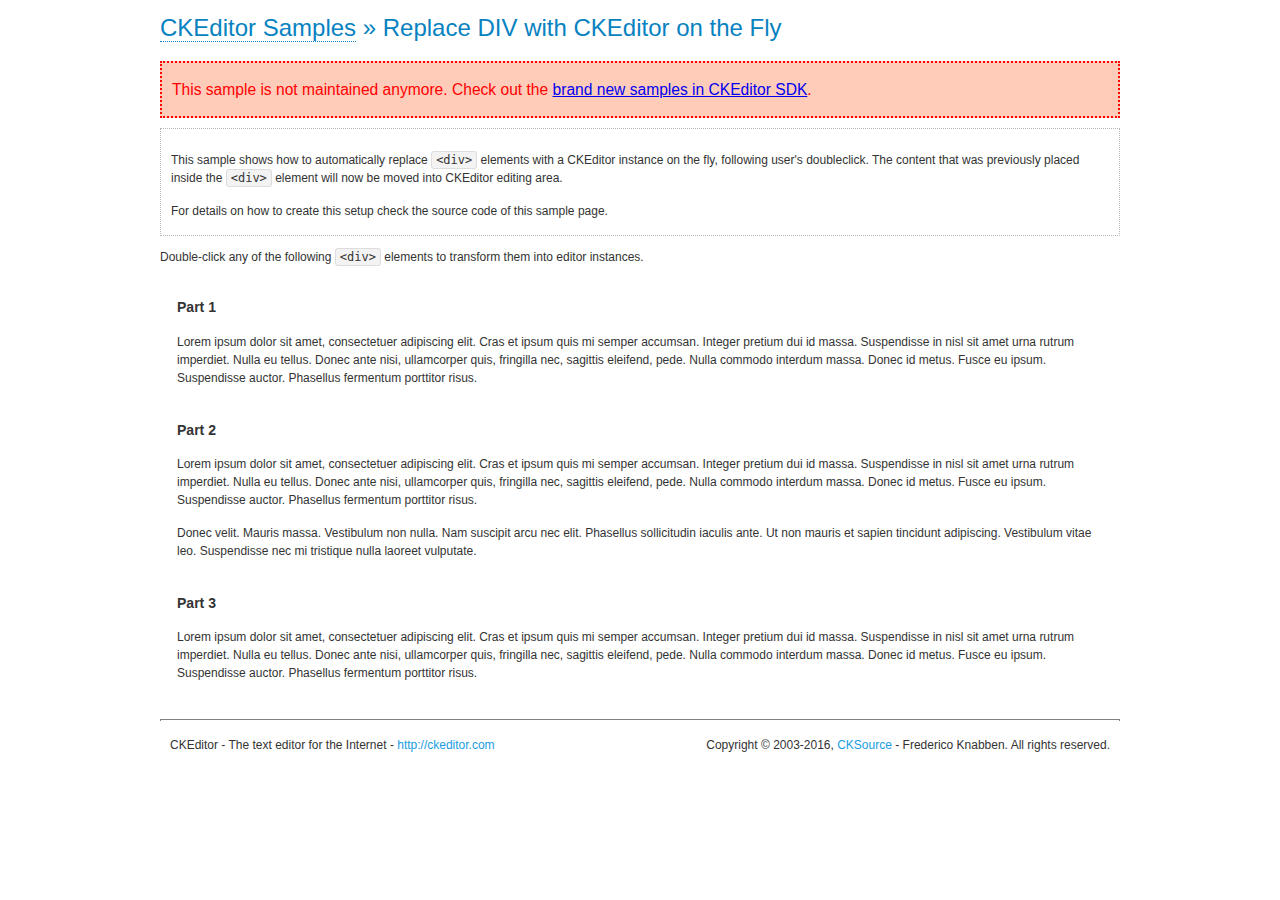
<file: View/Caderno/ckeditor/samples/old/divreplace.html>
<!DOCTYPE html>
<!--
Copyright (c) 2003-2016, CKSource - Frederico Knabben. All rights reserved.
For licensing, see LICENSE.md or http://ckeditor.com/license
-->
<html>
<head>
	<meta charset="utf-8">
	<title>Replace DIV &mdash; CKEditor Sample</title>
	<script src="../../ckeditor.js"></script>
	<link href="sample.css" rel="stylesheet">
	<style>

		div.editable
		{
			border: solid 2px transparent;
			padding-left: 15px;
			padding-right: 15px;
		}

		div.editable:hover
		{
			border-color: black;
		}

	</style>
	<script>

		// Uncomment the following code to test the "Timeout Loading Method".
		// CKEDITOR.loadFullCoreTimeout = 5;

		window.onload = function() {
			// Listen to the double click event.
			if ( window.addEventListener )
				document.body.addEventListener( 'dblclick', onDoubleClick, false );
			else if ( window.attachEvent )
				document.body.attachEvent( 'ondblclick', onDoubleClick );

		};

		function onDoubleClick( ev ) {
			// Get the element which fired the event. This is not necessarily the
			// element to which the event has been attached.
			var element = ev.target || ev.srcElement;

			// Find out the div that holds this element.
			var name;

			do {
				element = element.parentNode;
			}
			while ( element && ( name = element.nodeName.toLowerCase() ) &&
				( name != 'div' || element.className.indexOf( 'editable' ) == -1 ) && name != 'body' );

			if ( name == 'div' && element.className.indexOf( 'editable' ) != -1 )
				replaceDiv( element );
		}

		var editor;

		function replaceDiv( div ) {
			if ( editor )
				editor.destroy();

			editor = CKEDITOR.replace( div );
		}

	</script>
</head>
<body>
	<h1 class="samples">
		<a href="index.html">CKEditor Samples</a> &raquo; Replace DIV with CKEditor on the Fly
	</h1>
	<div class="warning deprecated">
		This sample is not maintained anymore. Check out the <a href="http://sdk.ckeditor.com/">brand new samples in CKEditor SDK</a>.
	</div>
	<div class="description">
		<p>
			This sample shows how to automatically replace <code>&lt;div&gt;</code> elements
			with a CKEditor instance on the fly, following user's doubleclick. The content
			that was previously placed inside the <code>&lt;div&gt;</code> element will now
			be moved into CKEditor editing area.
		</p>
		<p>
			For details on how to create this setup check the source code of this sample page.
		</p>
	</div>
	<p>
		Double-click any of the following <code>&lt;div&gt;</code> elements to transform them into
		editor instances.
	</p>
	<div class="editable">
		<h3>
			Part 1
		</h3>
		<p>
			Lorem ipsum dolor sit amet, consectetuer adipiscing elit. Cras et ipsum quis mi
			semper accumsan. Integer pretium dui id massa. Suspendisse in nisl sit amet urna
			rutrum imperdiet. Nulla eu tellus. Donec ante nisi, ullamcorper quis, fringilla
			nec, sagittis eleifend, pede. Nulla commodo interdum massa. Donec id metus. Fusce
			eu ipsum. Suspendisse auctor. Phasellus fermentum porttitor risus.
		</p>
	</div>
	<div class="editable">
		<h3>
			Part 2
		</h3>
		<p>
			Lorem ipsum dolor sit amet, consectetuer adipiscing elit. Cras et ipsum quis mi
			semper accumsan. Integer pretium dui id massa. Suspendisse in nisl sit amet urna
			rutrum imperdiet. Nulla eu tellus. Donec ante nisi, ullamcorper quis, fringilla
			nec, sagittis eleifend, pede. Nulla commodo interdum massa. Donec id metus. Fusce
			eu ipsum. Suspendisse auctor. Phasellus fermentum porttitor risus.
		</p>
		<p>
			Donec velit. Mauris massa. Vestibulum non nulla. Nam suscipit arcu nec elit. Phasellus
			sollicitudin iaculis ante. Ut non mauris et sapien tincidunt adipiscing. Vestibulum
			vitae leo. Suspendisse nec mi tristique nulla laoreet vulputate.
		</p>
	</div>
	<div class="editable">
		<h3>
			Part 3
		</h3>
		<p>
			Lorem ipsum dolor sit amet, consectetuer adipiscing elit. Cras et ipsum quis mi
			semper accumsan. Integer pretium dui id massa. Suspendisse in nisl sit amet urna
			rutrum imperdiet. Nulla eu tellus. Donec ante nisi, ullamcorper quis, fringilla
			nec, sagittis eleifend, pede. Nulla commodo interdum massa. Donec id metus. Fusce
			eu ipsum. Suspendisse auctor. Phasellus fermentum porttitor risus.
		</p>
	</div>
	<div id="footer">
		<hr>
		<p>
			CKEditor - The text editor for the Internet - <a class="samples" href="http://ckeditor.com/">http://ckeditor.com</a>
		</p>
		<p id="copy">
			Copyright &copy; 2003-2016, <a class="samples" href="http://cksource.com/">CKSource</a> - Frederico
			Knabben. All rights reserved.
		</p>
	</div>
</body>
</html>
</file>
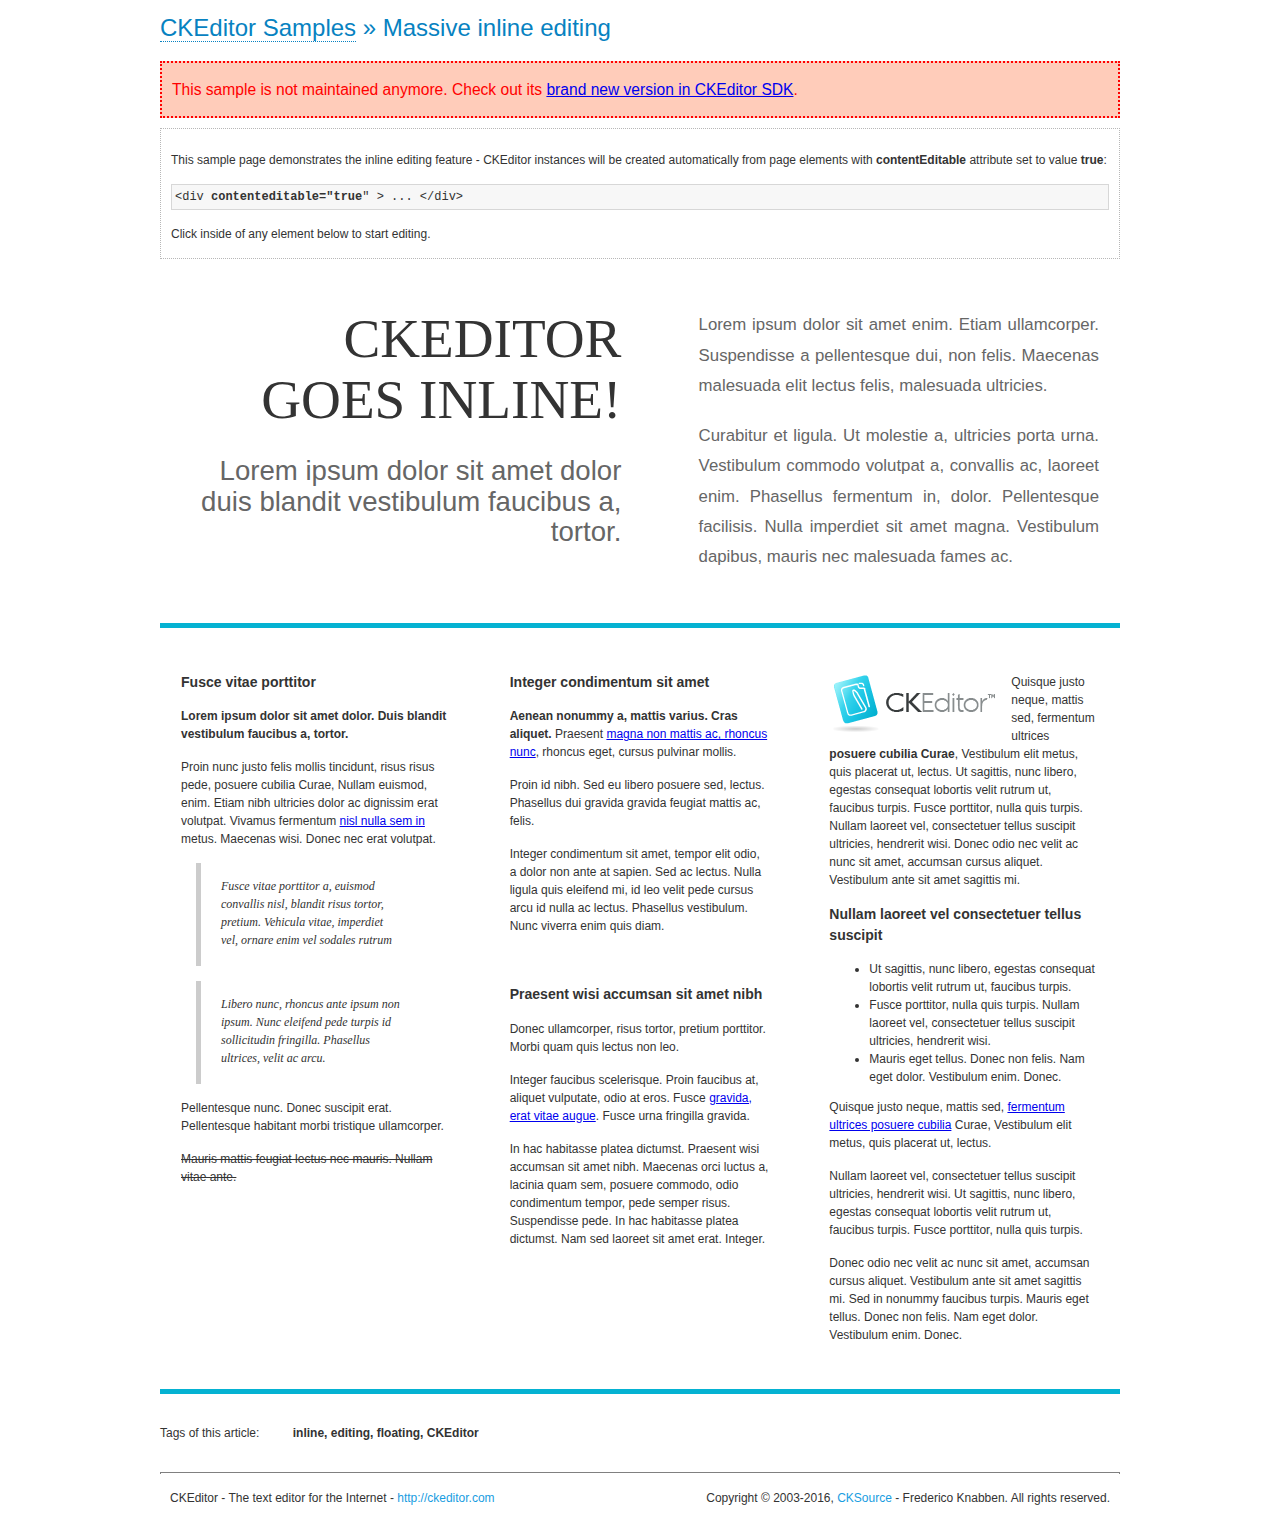
<file: View/Caderno/ckeditor/samples/old/inlineall.html>
<!DOCTYPE html>
<!--
Copyright (c) 2003-2016, CKSource - Frederico Knabben. All rights reserved.
For licensing, see LICENSE.md or http://ckeditor.com/license
-->
<html>
<head>
	<meta charset="utf-8">
	<title>Massive inline editing &mdash; CKEditor Sample</title>
	<script src="../../ckeditor.js"></script>
	<script>

		// This code is generally not necessary, but it is here to demonstrate
		// how to customize specific editor instances on the fly. This fits well
		// this demo because we have editable elements (like headers) that
		// require less features.

		// The "instanceCreated" event is fired for every editor instance created.
		CKEDITOR.on( 'instanceCreated', function( event ) {
			var editor = event.editor,
				element = editor.element;

			// Customize editors for headers and tag list.
			// These editors don't need features like smileys, templates, iframes etc.
			if ( element.is( 'h1', 'h2', 'h3' ) || element.getAttribute( 'id' ) == 'taglist' ) {
				// Customize the editor configurations on "configLoaded" event,
				// which is fired after the configuration file loading and
				// execution. This makes it possible to change the
				// configurations before the editor initialization takes place.
				editor.on( 'configLoaded', function() {

					// Remove unnecessary plugins to make the editor simpler.
					editor.config.removePlugins = 'colorbutton,find,flash,font,' +
						'forms,iframe,image,newpage,removeformat,' +
						'smiley,specialchar,stylescombo,templates';

					// Rearrange the layout of the toolbar.
					editor.config.toolbarGroups = [
						{ name: 'editing',		groups: [ 'basicstyles', 'links' ] },
						{ name: 'undo' },
						{ name: 'clipboard',	groups: [ 'selection', 'clipboard' ] },
						{ name: 'about' }
					];
				});
			}
		});

	</script>
	<link href="sample.css" rel="stylesheet">
	<style>

		/* The following styles are just to make the page look nice. */

		/* Workaround to show Arial Black in Firefox. */
		@font-face
		{
			font-family: 'arial-black';
			src: local('Arial Black');
		}

		*[contenteditable="true"]
		{
			padding: 10px;
		}

		#container
		{
			width: 960px;
			margin: 30px auto 0;
		}

		#header
		{
			overflow: hidden;
			padding: 0 0 30px;
			border-bottom: 5px solid #05B2D2;
			position: relative;
		}

		#headerLeft,
		#headerRight
		{
			width: 49%;
			overflow: hidden;
		}

		#headerLeft
		{
			float: left;
			padding: 10px 1px 1px;
		}

		#headerLeft h2,
		#headerLeft h3
		{
			text-align: right;
			margin: 0;
			overflow: hidden;
			font-weight: normal;
		}

		#headerLeft h2
		{
			font-family: "Arial Black",arial-black;
			font-size: 4.6em;
			line-height: 1.1;
			text-transform: uppercase;
		}

		#headerLeft h3
		{
			font-size: 2.3em;
			line-height: 1.1;
			margin: .2em 0 0;
			color: #666;
		}

		#headerRight
		{
			float: right;
			padding: 1px;
		}

		#headerRight p
		{
			line-height: 1.8;
			text-align: justify;
			margin: 0;
		}

		#headerRight p + p
		{
			margin-top: 20px;
		}

		#headerRight > div
		{
			padding: 20px;
			margin: 0 0 0 30px;
			font-size: 1.4em;
			color: #666;
		}

		#columns
		{
			color: #333;
			overflow: hidden;
			padding: 20px 0;
		}

		#columns > div
		{
			float: left;
			width: 33.3%;
		}

		#columns #column1 > div
		{
			margin-left: 1px;
		}

		#columns #column3 > div
		{
			margin-right: 1px;
		}

		#columns > div > div
		{
			margin: 0px 10px;
			padding: 10px 20px;
		}

		#columns blockquote
		{
			margin-left: 15px;
		}

		#tagLine
		{
			border-top: 5px solid #05B2D2;
			padding-top: 20px;
		}

		#taglist {
			display: inline-block;
			margin-left: 20px;
			font-weight: bold;
			margin: 0 0 0 20px;
		}

	</style>
</head>
<body>
<div>
	<h1 class="samples"><a href="index.html">CKEditor Samples</a> &raquo; Massive inline editing</h1>
	<div class="warning deprecated">
		This sample is not maintained anymore. Check out its <a href="http://sdk.ckeditor.com/samples/inline.html">brand new version in CKEditor SDK</a>.
	</div>
	<div class="description">
		<p>This sample page demonstrates the inline editing feature - CKEditor instances will be created automatically from page elements with <strong>contentEditable</strong> attribute set to value <strong>true</strong>:</p>
		<pre class="samples">&lt;div <strong>contenteditable="true</strong>" &gt; ... &lt;/div&gt;</pre>
		<p>Click inside of any element below to start editing.</p>
	</div>
</div>
<div id="container">
	<div id="header">
		<div id="headerLeft">
			<h2 id="sampleTitle" contenteditable="true">
				CKEditor<br> Goes Inline!
			</h2>
			<h3 contenteditable="true">
				Lorem ipsum dolor sit amet dolor duis blandit vestibulum faucibus a, tortor.
			</h3>
		</div>
		<div id="headerRight">
			<div contenteditable="true">
				<p>
					Lorem ipsum dolor sit amet enim. Etiam ullamcorper. Suspendisse a pellentesque dui, non felis. Maecenas malesuada elit lectus felis, malesuada ultricies.
				</p>
				<p>
					Curabitur et ligula. Ut molestie a, ultricies porta urna. Vestibulum commodo volutpat a, convallis ac, laoreet enim. Phasellus fermentum in, dolor. Pellentesque facilisis. Nulla imperdiet sit amet magna. Vestibulum dapibus, mauris nec malesuada fames ac.
				</p>
			</div>
		</div>
	</div>
	<div id="columns">
		<div id="column1">
			<div contenteditable="true">
				<h3>
					Fusce vitae porttitor
				</h3>
				<p>
					<strong>
						Lorem ipsum dolor sit amet dolor. Duis blandit vestibulum faucibus a, tortor.
					</strong>
				</p>
				<p>
					Proin nunc justo felis mollis tincidunt, risus risus pede, posuere cubilia Curae, Nullam euismod, enim. Etiam nibh ultricies dolor ac dignissim erat volutpat. Vivamus fermentum <a href="http://ckeditor.com/">nisl nulla sem in</a> metus. Maecenas wisi. Donec nec erat volutpat.
				</p>
				<blockquote>
					<p>
						Fusce vitae porttitor a, euismod convallis nisl, blandit risus tortor, pretium.
						Vehicula vitae, imperdiet vel, ornare enim vel sodales rutrum
					</p>
				</blockquote>
				<blockquote>
					<p>
						Libero nunc, rhoncus ante ipsum non ipsum. Nunc eleifend pede turpis id sollicitudin fringilla. Phasellus ultrices, velit ac arcu.
					</p>
				</blockquote>
				<p>Pellentesque nunc. Donec suscipit erat. Pellentesque habitant morbi tristique ullamcorper.</p>
				<p><s>Mauris mattis feugiat lectus nec mauris. Nullam vitae ante.</s></p>
			</div>
		</div>
		<div id="column2">
			<div contenteditable="true">
				<h3>
					Integer condimentum sit amet
				</h3>
				<p>
					<strong>Aenean nonummy a, mattis varius. Cras aliquet.</strong>
					Praesent <a href="http://ckeditor.com/">magna non mattis ac, rhoncus nunc</a>, rhoncus eget, cursus pulvinar mollis.</p>
				<p>Proin id nibh. Sed eu libero posuere sed, lectus. Phasellus dui gravida gravida feugiat mattis ac, felis.</p>
				<p>Integer condimentum sit amet, tempor elit odio, a dolor non ante at sapien. Sed ac lectus. Nulla ligula quis eleifend mi, id leo velit pede cursus arcu id nulla ac lectus. Phasellus vestibulum. Nunc viverra enim quis diam.</p>
			</div>
			<div contenteditable="true">
				<h3>
					Praesent wisi accumsan sit amet nibh
				</h3>
				<p>Donec ullamcorper, risus tortor, pretium porttitor. Morbi quam quis lectus non leo.</p>
				<p style="margin-left: 40px; ">Integer faucibus scelerisque. Proin faucibus at, aliquet vulputate, odio at eros. Fusce <a href="http://ckeditor.com/">gravida, erat vitae augue</a>. Fusce urna fringilla gravida.</p>
				<p>In hac habitasse platea dictumst. Praesent wisi accumsan sit amet nibh. Maecenas orci luctus a, lacinia quam sem, posuere commodo, odio condimentum tempor, pede semper risus. Suspendisse pede. In hac habitasse platea dictumst. Nam sed laoreet sit amet erat. Integer.</p>
			</div>
		</div>
		<div id="column3">
			<div contenteditable="true">
				<p>
					<img src="assets/inlineall/logo.png" alt="CKEditor logo" style="float:left">
				</p>
				<p>Quisque justo neque, mattis sed, fermentum ultrices <strong>posuere cubilia Curae</strong>, Vestibulum elit metus, quis placerat ut, lectus. Ut sagittis, nunc libero, egestas consequat lobortis velit rutrum ut, faucibus turpis. Fusce porttitor, nulla quis turpis. Nullam laoreet vel, consectetuer tellus suscipit ultricies, hendrerit wisi. Donec odio nec velit ac nunc sit amet, accumsan cursus aliquet. Vestibulum ante sit amet sagittis mi.</p>
				<h3>
					Nullam laoreet vel consectetuer tellus suscipit
				</h3>
				<ul>
					<li>Ut sagittis, nunc libero, egestas consequat lobortis velit rutrum ut, faucibus turpis.</li>
					<li>Fusce porttitor, nulla quis turpis. Nullam laoreet vel, consectetuer tellus suscipit ultricies, hendrerit wisi.</li>
					<li>Mauris eget tellus. Donec non felis. Nam eget dolor. Vestibulum enim. Donec.</li>
				</ul>
				<p>Quisque justo neque, mattis sed, <a href="http://ckeditor.com/">fermentum ultrices posuere cubilia</a> Curae, Vestibulum elit metus, quis placerat ut, lectus.</p>
				<p>Nullam laoreet vel, consectetuer tellus suscipit ultricies, hendrerit wisi. Ut sagittis, nunc libero, egestas consequat lobortis velit rutrum ut, faucibus turpis. Fusce porttitor, nulla quis turpis.</p>
				<p>Donec odio nec velit ac nunc sit amet, accumsan cursus aliquet. Vestibulum ante sit amet sagittis mi. Sed in nonummy faucibus turpis. Mauris eget tellus. Donec non felis. Nam eget dolor. Vestibulum enim. Donec.</p>
			</div>
		</div>
	</div>
	<div id="tagLine">
		Tags of this article:
		<p id="taglist" contenteditable="true">
			inline, editing, floating, CKEditor
		</p>
	</div>
</div>
<div id="footer">
	<hr>
	<p>
		CKEditor - The text editor for the Internet - <a class="samples" href="http://ckeditor.com/">
			http://ckeditor.com</a>
	</p>
	<p id="copy">
		Copyright &copy; 2003-2016, <a class="samples" href="http://cksource.com/">CKSource</a>
		- Frederico Knabben. All rights reserved.
	</p>
</div>
</body>
</html>
</file>
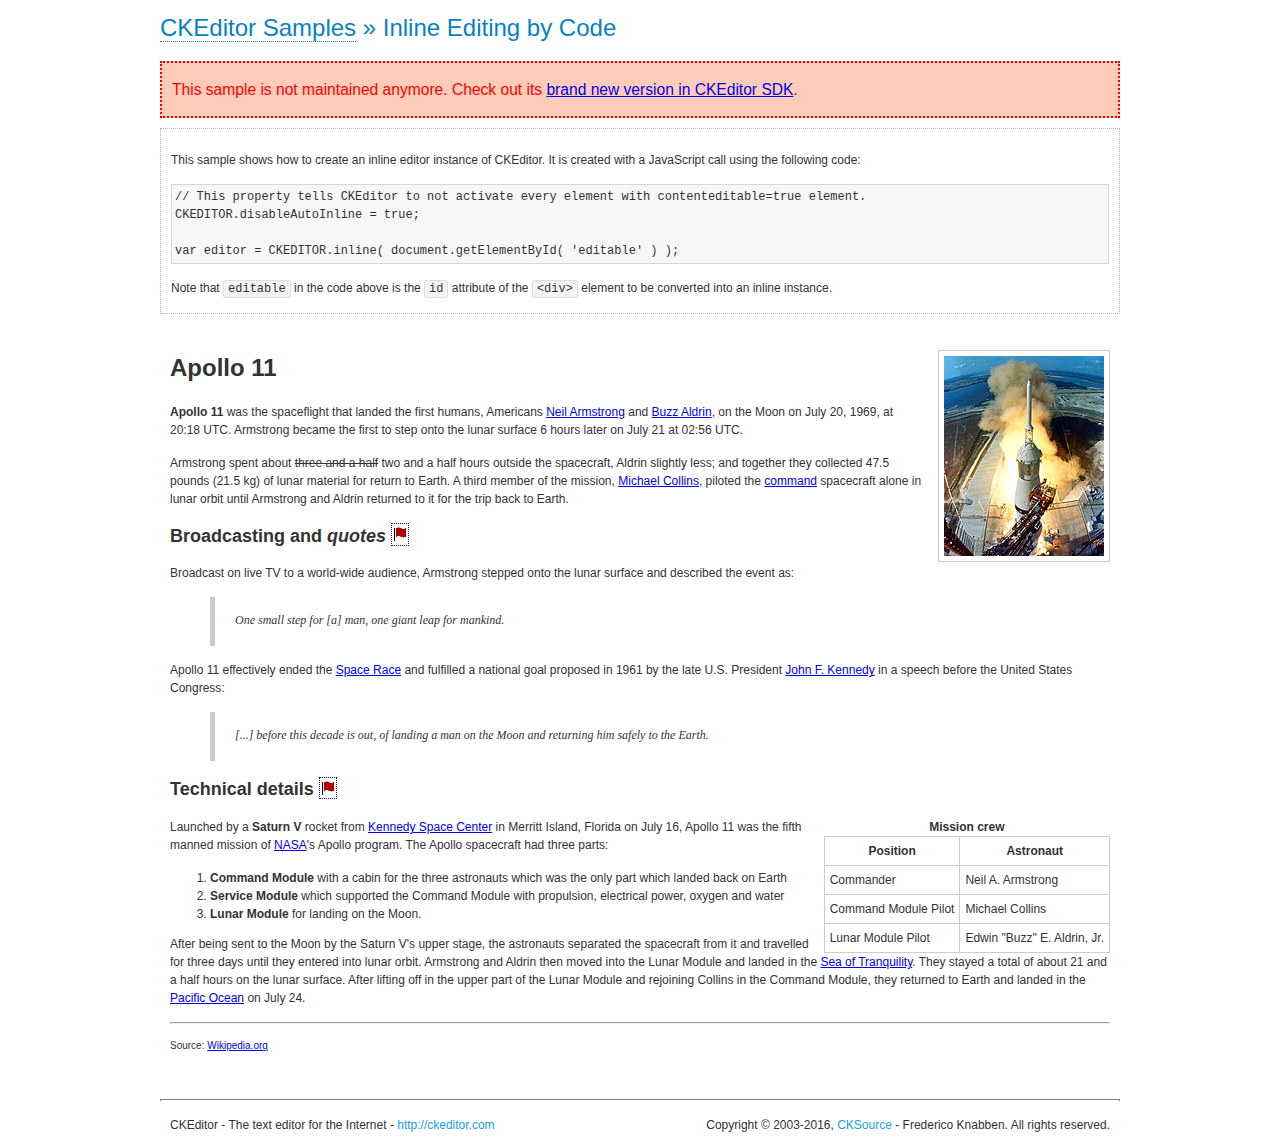
<file: View/Caderno/ckeditor/samples/old/inlinebycode.html>
<!DOCTYPE html>
<!--
Copyright (c) 2003-2016, CKSource - Frederico Knabben. All rights reserved.
For licensing, see LICENSE.md or http://ckeditor.com/license
-->
<html>
<head>
	<meta charset="utf-8">
	<title>Inline Editing by Code &mdash; CKEditor Sample</title>
	<script src="../../ckeditor.js"></script>
	<link href="sample.css" rel="stylesheet">
	<style>

		#editable
		{
			padding: 10px;
			float: left;
		}

	</style>
</head>
<body>
	<h1 class="samples">
		<a href="index.html">CKEditor Samples</a> &raquo; Inline Editing by Code
	</h1>
	<div class="warning deprecated">
		This sample is not maintained anymore. Check out its <a href="http://sdk.ckeditor.com/samples/inline.html">brand new version in CKEditor SDK</a>.
	</div>
	<div class="description">
		<p>
			This sample shows how to create an inline editor instance of CKEditor. It is created
			with a JavaScript call using the following code:
		</p>
<pre class="samples">
// This property tells CKEditor to not activate every element with contenteditable=true element.
CKEDITOR.disableAutoInline = true;

var editor = CKEDITOR.inline( document.getElementById( 'editable' ) );
</pre>
		<p>
			Note that <code>editable</code> in the code above is the <code>id</code>
			attribute of the <code>&lt;div&gt;</code> element to be converted into an inline instance.
		</p>
	</div>
	<div id="editable" contenteditable="true">
		<h1><img alt="Saturn V carrying Apollo 11" class="right" src="assets/sample.jpg" /> Apollo 11</h1>

		<p><b>Apollo 11</b> was the spaceflight that landed the first humans, Americans <a href="http://en.wikipedia.org/wiki/Neil_Armstrong" title="Neil Armstrong">Neil Armstrong</a> and <a href="http://en.wikipedia.org/wiki/Buzz_Aldrin" title="Buzz Aldrin">Buzz Aldrin</a>, on the Moon on July 20, 1969, at 20:18 UTC. Armstrong became the first to step onto the lunar surface 6 hours later on July 21 at 02:56 UTC.</p>

		<p>Armstrong spent about <s>three and a half</s> two and a half hours outside the spacecraft, Aldrin slightly less; and together they collected 47.5 pounds (21.5&nbsp;kg) of lunar material for return to Earth. A third member of the mission, <a href="http://en.wikipedia.org/wiki/Michael_Collins_(astronaut)" title="Michael Collins (astronaut)">Michael Collins</a>, piloted the <a href="http://en.wikipedia.org/wiki/Apollo_Command/Service_Module" title="Apollo Command/Service Module">command</a> spacecraft alone in lunar orbit until Armstrong and Aldrin returned to it for the trip back to Earth.</p>

		<h2>Broadcasting and <em>quotes</em> <a id="quotes" name="quotes"></a></h2>

		<p>Broadcast on live TV to a world-wide audience, Armstrong stepped onto the lunar surface and described the event as:</p>

		<blockquote>
			<p>One small step for [a] man, one giant leap for mankind.</p>
		</blockquote>

		<p>Apollo 11 effectively ended the <a href="http://en.wikipedia.org/wiki/Space_Race" title="Space Race">Space Race</a> and fulfilled a national goal proposed in 1961 by the late U.S. President <a href="http://en.wikipedia.org/wiki/John_F._Kennedy" title="John F. Kennedy">John F. Kennedy</a> in a speech before the United States Congress:</p>

		<blockquote>
			<p>[...] before this decade is out, of landing a man on the Moon and returning him safely to the Earth.</p>
		</blockquote>

		<h2>Technical details <a id="tech-details" name="tech-details"></a></h2>

		<table align="right" border="1" bordercolor="#ccc" cellpadding="5" cellspacing="0" style="border-collapse:collapse;margin:10px 0 10px 15px;">
			<caption><strong>Mission crew</strong></caption>
			<thead>
			<tr>
				<th scope="col">Position</th>
				<th scope="col">Astronaut</th>
			</tr>
			</thead>
			<tbody>
			<tr>
				<td>Commander</td>
				<td>Neil A. Armstrong</td>
			</tr>
			<tr>
				<td>Command Module Pilot</td>
				<td>Michael Collins</td>
			</tr>
			<tr>
				<td>Lunar Module Pilot</td>
				<td>Edwin &quot;Buzz&quot; E. Aldrin, Jr.</td>
			</tr>
			</tbody>
		</table>

		<p>Launched by a <strong>Saturn V</strong> rocket from <a href="http://en.wikipedia.org/wiki/Kennedy_Space_Center" title="Kennedy Space Center">Kennedy Space Center</a> in Merritt Island, Florida on July 16, Apollo 11 was the fifth manned mission of <a href="http://en.wikipedia.org/wiki/NASA" title="NASA">NASA</a>&#39;s Apollo program. The Apollo spacecraft had three parts:</p>

		<ol>
			<li><strong>Command Module</strong> with a cabin for the three astronauts which was the only part which landed back on Earth</li>
			<li><strong>Service Module</strong> which supported the Command Module with propulsion, electrical power, oxygen and water</li>
			<li><strong>Lunar Module</strong> for landing on the Moon.</li>
		</ol>

		<p>After being sent to the Moon by the Saturn V&#39;s upper stage, the astronauts separated the spacecraft from it and travelled for three days until they entered into lunar orbit. Armstrong and Aldrin then moved into the Lunar Module and landed in the <a href="http://en.wikipedia.org/wiki/Mare_Tranquillitatis" title="Mare Tranquillitatis">Sea of Tranquility</a>. They stayed a total of about 21 and a half hours on the lunar surface. After lifting off in the upper part of the Lunar Module and rejoining Collins in the Command Module, they returned to Earth and landed in the <a href="http://en.wikipedia.org/wiki/Pacific_Ocean" title="Pacific Ocean">Pacific Ocean</a> on July 24.</p>

		<hr />
		<p style="text-align: right;"><small>Source: <a href="http://en.wikipedia.org/wiki/Apollo_11">Wikipedia.org</a></small></p>
	</div>

	<script>
		// We need to turn off the automatic editor creation first.
		CKEDITOR.disableAutoInline = true;

		var editor = CKEDITOR.inline( 'editable' );
	</script>
	<div id="footer">
		<hr>
		<p contenteditable="true">
			CKEditor - The text editor for the Internet - <a class="samples" href="http://ckeditor.com/">
				http://ckeditor.com</a>
		</p>
		<p id="copy">
			Copyright &copy; 2003-2016, <a class="samples" href="http://cksource.com/">CKSource</a>
			- Frederico Knabben. All rights reserved.
		</p>
	</div>
</body>
</html>
</file>
<file: View/Caderno/ckeditor/samples/css/samples.css>
/**
 * @license Copyright (c) 2003-2016, CKSource - Frederico Knabben. All rights reserved.
 * For licensing, see LICENSE.md or http://ckeditor.com/license
 */
@media (max-width: 900px) {
  .global-is-mobile-hidden {
    display: none !important;
  }
}
article,
aside,
details,
figcaption,
figure,
footer,
header,
hgroup,
main,
menu,
nav,
section {
  display: block;
}
body,
html {
  margin: 0;
  padding: 0;
  font: 16px / 1.8 Arial, 'Helvetica Neue', Helvetica, sans-serif;
  font-weight: 300;
  color: #575757;
}
.grid-width-10 {
  width: 10%;
}
.grid-width-20 {
  width: 20%;
}
.grid-width-30 {
  width: 30%;
}
.grid-width-40 {
  width: 40%;
}
.grid-width-50 {
  width: 50%;
}
.grid-width-60 {
  width: 60%;
}
.grid-width-70 {
  width: 70%;
}
.grid-width-80 {
  width: 80%;
}
.grid-width-90 {
  width: 90%;
}
.grid-width-100 {
  width: 100%;
}
@media (max-width: 900px) {
  .grid-width-10,
  .grid-width-20,
  .grid-width-30,
  .grid-width-40,
  .grid-width-50,
  .grid-width-60,
  .grid-width-70,
  .grid-width-80,
  .grid-width-90,
  .grid-width-100 {
    width: 100%;
  }
}
*[class*="grid-width"] {
  -webkit-box-sizing: border-box;
  -moz-box-sizing: border-box;
  box-sizing: border-box;
  padding-left: 4%;
  padding-right: 4%;
  float: left;
}
*[class*="grid-width"]:after,
.grid-container:after,
*[class*="grid-width"]:before,
.grid-container:before {
  content: '';
  display: block;
  overflow: hidden;
  visibility: hidden;
  font-size: 0;
  line-height: 0;
  width: 0;
  height: 0;
}
*[class*="grid-width"]:after,
.grid-container:after {
  clear: both;
}
.grid-container {
  -webkit-box-sizing: border-box;
  -moz-box-sizing: border-box;
  box-sizing: border-box;
  margin-left: auto;
  margin-right: auto;
}
.grid-container-nested *[class*="grid-width"]:first-child {
  padding-left: 0;
}
.grid-container-nested *[class*="grid-width"]:last-child {
  padding-right: 0;
}
@media (max-width: 900px) {
  .grid-container-nested *[class*="grid-width"]:first-child {
    padding-left: 4%;
  }
  .grid-container-nested *[class*="grid-width"]:last-child {
    padding-right: 4%;
  }
}
.header-a {
  min-height: 140px;
  overflow: hidden;
}
.header-a .header-a-logo {
  margin: 40px 0 0;
}
@media (max-width: 900px) {
  .header-a .header-a-logo {
    text-align: center;
  }
}
.header-a .header-a-logo img {
  border: transparent;
}
.navigation-a {
  height: 30px;
  background: #3D3D3D;
  position: absolute;
  left: 0;
  right: 0;
  top: 0;
  padding: 0;
  overflow: hidden;
}
@media (max-width: 900px) {
  .navigation-a {
    text-align: center;
  }
}
.navigation-a ul {
  list-style: none;
  margin: 0;
  overflow: hidden;
}
.navigation-a ul li,
.navigation-a ul li a {
  display: inline-block;
}
@media (max-width: 900px) {
  .navigation-a ul {
    width: auto;
    text-overflow: ellipsis;
    white-space: nowrap;
    display: inline-block;
    float: none;
  }
  .navigation-a ul:before,
  .navigation-a ul:after {
    display: none;
  }
}
.navigation-a ul.navigation-a-left {
  text-align: left;
}
@media (max-width: 900px) {
  .navigation-a ul.navigation-a-left {
    padding-right: 0;
  }
}
.navigation-a ul.navigation-a-right {
  text-align: right;
}
@media (max-width: 900px) {
  .navigation-a ul.navigation-a-right {
    padding-left: 23px;
  }
}
.navigation-a ul li + li {
  margin-left: 23px;
}
.navigation-a ul li a {
  font-size: 10px;
  font-size: 0.625rem;
  line-height: 18px;
  line-height: 1.13rem;
  line-height: 30px;
  float: left;
  color: #ddd;
  font-weight: bold;
  text-decoration: none;
  text-transform: uppercase;
}
.navigation-a ul li a:hover {
  cursor: pointer;
  color: #fff;
}
.icon-navigation-a-github:before,
.icon-navigation-a-github:after {
  background-image: url("[data-uri]");
}
.navigation-b {
  text-align: right;
  margin: 52px 0 0;
  overflow: visible;
}
@media (max-width: 900px) {
  .navigation-b {
    text-align: center;
    margin-top: 20px;
    padding: 0;
  }
}
.navigation-b ul {
  padding: 0;
  list-style: none;
  margin: 0;
  overflow: visible;
}
.navigation-b ul li,
.navigation-b ul li a {
  display: inline-block;
}
@media (max-width: 900px) {
  .navigation-b ul {
    display: table;
    width: 100%;
    padding-bottom: 1.5em;
  }
}
@media (max-width: 900px) {
  .navigation-b ul li {
    display: table-row;
  }
}
.navigation-b ul li + li {
  margin-left: 20px;
}
@media (max-width: 900px) {
  .navigation-b ul li + li {
    margin-left: 0;
  }
}
.navigation-b ul li a {
  -webkit-box-sizing: border-box;
  -moz-box-sizing: border-box;
  box-sizing: border-box;
  text-transform: uppercase;
  text-decoration: none;
  outline: none;
}
@media (max-width: 900px) {
  .navigation-b ul li a {
    width: 100%;
    -webkit-border-radius: 0;
    -webkit-background-clip: padding-box;
    -moz-border-radius: 0;
    -moz-background-clip: padding;
    border-radius: 0;
    background-clip: padding-box;
  }
}
.footer-a {
  font-size: 13px;
  font-size: 0.8125rem;
  line-height: 23.4px;
  line-height: 1.46rem;
  padding-top: 2.25em;
  padding-bottom: 2.25em;
  overflow: hidden;
  color: #8a8a8a;
}
.footer-a a {
  color: #27C0D8;
  text-decoration: none;
  border-bottom: 1px dotted #27C0D8;
}
.footer-a a:hover {
  color: #23adc2;
}
.footer-a p {
  margin: 0;
  display: inline-block;
  text-align: center;
}
.content {
  font-size: 14px;
  font-size: 0.875rem;
  line-height: 25.2px;
  line-height: 1.57rem;
  overflow: hidden;
  padding-top: 1.5em;
  padding-bottom: 1.5em;
}
.content p {
  margin: 0.75em 0;
}
.content ul,
.content ol,
.content pre,
.content blockquote,
.content textarea:not([class^="cke"]),
.content .cke {
  margin: 1.875em 0;
}
.content code,
.content kbd {
  -webkit-border-radius: 3px;
  -webkit-background-clip: padding-box;
  -moz-border-radius: 3px;
  -moz-background-clip: padding;
  border-radius: 3px;
  background-clip: padding-box;
  padding: 3px 4px;
}
.content pre,
.content code,
.content kbd,
.content blockquote {
  background: #f5f5f5;
}
.content blockquote,
.content pre {
  background: none;
  border-left: 4px solid #27C0D8;
  padding: 1.5em 2.25em;
}
.content p a,
.content ul a,
.content ol a,
.content blockquote a,
.content h1 a,
.content h2 a,
.content h3 a,
.content h4 a,
.content h5 a {
  color: #27C0D8;
  text-decoration: none;
  border-bottom: 1px dotted #27C0D8;
}
.content p a:hover,
.content ul a:hover,
.content ol a:hover,
.content blockquote a:hover,
.content h1 a:hover,
.content h2 a:hover,
.content h3 a:hover,
.content h4 a:hover,
.content h5 a:hover {
  color: #23adc2;
}
.content h1,
.content h2,
.content h3,
.content h4,
.content h5 {
  color: #000;
  font-weight: 100;
}
.content h1 code,
.content h2 code,
.content h3 code,
.content h4 code,
.content h5 code,
.content h1 kbd,
.content h2 kbd,
.content h3 kbd,
.content h4 kbd,
.content h5 kbd {
  font-size: inherit;
}
.content h1 a.content-heading-anchor,
.content h2 a.content-heading-anchor,
.content h3 a.content-heading-anchor,
.content h4 a.content-heading-anchor,
.content h5 a.content-heading-anchor {
  font-weight: 100;
  vertical-align: middle;
  opacity: 0;
  border: 0;
}
.content h1:hover a.content-heading-anchor,
.content h2:hover a.content-heading-anchor,
.content h3:hover a.content-heading-anchor,
.content h4:hover a.content-heading-anchor,
.content h5:hover a.content-heading-anchor {
  opacity: 1;
}
.content h1:target a,
.content h2:target a,
.content h3:target a,
.content h4:target a,
.content h5:target a {
  -webkit-animation: targetLinkOpacity 0.5s linear alternate;
  -moz-animation: targetLinkOpacity 0.5s linear alternate;
  -o-animation: targetLinkOpacity 0.5s linear alternate;
  animation: targetLinkOpacity 0.5s linear alternate;
  opacity: 1;
}
.content input,
.content select,
.content textarea:not([class^="cke"]) {
  -webkit-border-radius: 3px;
  -webkit-background-clip: padding-box;
  -moz-border-radius: 3px;
  -moz-background-clip: padding;
  border-radius: 3px;
  background-clip: padding-box;
  -webkit-box-shadow: inset 0 1px 1px rgba(0, 0, 0, 0.08);
  -moz-box-shadow: inset 0 1px 1px rgba(0, 0, 0, 0.08);
  box-shadow: inset 0 1px 1px rgba(0, 0, 0, 0.08);
  font: inherit;
  color: inherit;
  border: 1px solid #D9D9D9;
  padding: .2em .5em;
}
.content input:focus,
.content select:focus,
.content textarea:not([class^="cke"]):focus {
  border-color: #66afe9;
  outline: 0;
  -webkit-box-shadow: inset 0 1px 1px rgba(0, 0, 0, 0.08), 0 0 8px #93c6ef;
  -moz-box-shadow: inset 0 1px 1px rgba(0, 0, 0, 0.08), 0 0 8px #93c6ef;
  box-shadow: inset 0 1px 1px rgba(0, 0, 0, 0.08), 0 0 8px #93c6ef;
}
.content abbr {
  border-bottom: 1px dotted #666;
  cursor: pointer;
}
.content blockquote {
  font-style: italic;
  font-family: Georgia, Times, "Times New Roman", serif;
  font-size: 16px;
  font-size: 1rem;
  line-height: 28.8px;
  line-height: 1.8rem;
}
.content em {
  font-style: italic;
}
.content h1 {
  font-size: 36px;
  font-size: 2.25rem;
  line-height: 64.8px;
  line-height: 4.05rem;
  margin: 1.125em 0 0;
}
.content h2 {
  font-size: 27.2px;
  font-size: 1.7rem;
  line-height: 48.96px;
  line-height: 3.06rem;
  margin: 0.9em 0 0;
}
.content h3 {
  font-size: 24px;
  font-size: 1.5rem;
  line-height: 43.2px;
  line-height: 2.7rem;
  font-weight: 500;
  margin: 0.75em 0 0;
}
.content h4 {
  font-size: 19.2px;
  font-size: 1.2rem;
  line-height: 34.56px;
  line-height: 2.16rem;
  font-weight: 500;
  margin: 0.75em 0 0;
}
.content h5 {
  font-size: 17.6px;
  font-size: 1.1rem;
  line-height: 31.68px;
  line-height: 1.98rem;
  font-weight: 500;
  margin: 0.75em 0 0;
}
.content hr {
  border: 0;
  border-top: 4px solid #D9D9D9;
  margin: 1.5em 0;
}
.content input[type="text"] {
  height: 1.8em;
  line-height: 1.8em;
}
.content input[type="button"] {
  -webkit-appearance: button;
  -moz-appearance: button;
  appearance: button;
}
.content kbd {
  font-size: 12px;
  font-size: 0.75rem;
  line-height: 21.6px;
  line-height: 1.35rem;
  font-family: Arial, 'Helvetica Neue', Helvetica, sans-serif;
  padding: 2px 6px;
  -webkit-box-shadow: 0 0 4px #fff inset, 0 2px 0 #D9D9D9;
  -moz-box-shadow: 0 0 4px #fff inset, 0 2px 0 #D9D9D9;
  box-shadow: 0 0 4px #fff inset, 0 2px 0 #D9D9D9;
}
.content p img {
  vertical-align: middle;
}
.content p pre {
  padding: 1.5em;
}
.content pre {
  padding: 0;
  border: 0;
  tab-size: 4;
  -o-tab-size: 4;
  -moz-tab-size: 4;
}
.content pre,
.content code {
  font-size: 11.89px;
  font-size: 0.743rem;
  line-height: 21.4px;
  line-height: 1.34rem;
  font-family: Consolas, Menlo, Monaco, Lucida Console, Liberation Mono, DejaVu Sans Mono, Bitstream Vera Sans Mono, Courier New, monospace, serif;
}
.content pre a,
.content code a {
  border: 0;
}
.content pre code {
  padding: 0.75em;
  display: block;
}
.content strong {
  color: #000;
}
.content ul ul,
.content ol ul,
.content ul ol,
.content ol ol {
  margin: 0.75em 0;
}
.content ul li,
.content ol li {
  font-size: 14px;
  font-size: 0.875rem;
  line-height: 30.24px;
  line-height: 1.89rem;
}
.content textarea:not([class^="cke"]) {
  width: 100%;
}
.content div.todo {
  border: 2px dotted #444;
  padding: 10px;
  margin: 60px 0 10px 0;
  /* Remove me some day */
}
.content div.todo:before {
  content: "TODO";
  font-weight: bold;
}
body a.button-a,
body button.button-a,
body input.button-a {
  -webkit-border-radius: 3px;
  -webkit-background-clip: padding-box;
  -moz-border-radius: 3px;
  -moz-background-clip: padding;
  border-radius: 3px;
  background-clip: padding-box;
  font-size: 14px;
  font-size: 0.875rem;
  line-height: 25.2px;
  line-height: 1.57rem;
  height: 36px;
  line-height: 36px;
  padding: 0 1.1em;
  font-weight: 700;
  color: #3e3e3e;
  white-space: nowrap;
  text-decoration: none;
  display: inline-block;
  cursor: pointer;
  border: 0;
  vertical-align: middle;
  margin: 1px 0;
  background: transparent;
}
body a.button-a.icon-pos-left,
body button.button-a.icon-pos-left,
body input.button-a.icon-pos-left {
  padding-left: .8em;
}
body a.button-a.icon-pos-right,
body button.button-a.icon-pos-right,
body input.button-a.icon-pos-right {
  padding-right: .8em;
}
body a.button-a.button-a-no-text,
body button.button-a.button-a-no-text,
body input.button-a.button-a-no-text {
  -webkit-border-radius: 100px;
  -webkit-background-clip: padding-box;
  -moz-border-radius: 100px;
  -moz-background-clip: padding;
  border-radius: 100px;
  background-clip: padding-box;
  width: 36px;
  padding: 0;
  text-indent: -999px;
  overflow: hidden;
  position: relative;
  text-align: center;
}
body a.button-a.button-a-no-text:before,
body button.button-a.button-a-no-text:before,
body input.button-a.button-a-no-text:before {
  position: absolute;
  left: 50%;
  top: 50%;
  margin: -9px 0 0 -9px;
}
@media (max-width: 900px) {
  body a.button-a.button-a-mobile-collapsed,
  body button.button-a.button-a-mobile-collapsed,
  body input.button-a.button-a-mobile-collapsed {
    -webkit-border-radius: 100px;
    -webkit-background-clip: padding-box;
    -moz-border-radius: 100px;
    -moz-background-clip: padding;
    border-radius: 100px;
    background-clip: padding-box;
    width: 36px;
    padding: 0;
    text-indent: -999px;
    overflow: hidden;
    position: relative;
    text-align: center;
  }
  body a.button-a.button-a-mobile-collapsed:before,
  body button.button-a.button-a-mobile-collapsed:before,
  body input.button-a.button-a-mobile-collapsed:before {
    position: absolute;
    left: 50%;
    top: 50%;
    margin: -9px 0 0 -9px;
  }
  body a.button-a.button-a-mobile-collapsed:before,
  body button.button-a.button-a-mobile-collapsed:before,
  body input.button-a.button-a-mobile-collapsed:before {
    position: absolute;
    left: 50%;
    top: 50%;
    margin: -9px 0 0 -9px;
  }
}
body a.button-a:active,
body button.button-a:active,
body input.button-a:active,
body a.button-a:hover,
body button.button-a:hover,
body input.button-a:hover {
  color: #fff;
  background: #23adc2;
}
body a.button-a:focus,
body button.button-a:focus,
body input.button-a:focus {
  border-color: #66afe9;
  outline: 0;
  -webkit-box-shadow: inset 0 1px 1px rgba(0, 0, 0, 0.075), 0 0 8px #93c6ef;
  -moz-box-shadow: inset 0 1px 1px rgba(0, 0, 0, 0.075), 0 0 8px #93c6ef;
  box-shadow: inset 0 1px 1px rgba(0, 0, 0, 0.075), 0 0 8px #93c6ef;
}
body a.button-a-soft,
body button.button-a-soft,
body input.button-a-soft {
  background: #e7e7e7;
}
body a.button-a-soft:active,
body button.button-a-soft:active,
body input.button-a-soft:active,
body a.button-a-soft:hover,
body button.button-a-soft:hover,
body input.button-a-soft:hover {
  color: #3e3e3e;
  background: #cecece;
}
body a.button-a-background,
body button.button-a-background,
body input.button-a-background,
body a.navigation-b ul li a:hover,
body button.navigation-b ul li a:hover,
body input.navigation-b ul li a:hover {
  color: #fff;
  background: #27C0D8;
}
body a.button-a-background:active,
body button.button-a-background:active,
body input.button-a-background:active,
body a.button-a-background:hover,
body button.button-a-background:hover,
body input.button-a-background:hover,
body a.navigation-b ul li a:hover:active,
body button.navigation-b ul li a:hover:active,
body input.navigation-b ul li a:hover:active,
body a.navigation-b ul li a:hover:hover,
body button.navigation-b ul li a:hover:hover,
body input.navigation-b ul li a:hover:hover {
  color: #fff;
  background: #23adc2;
}
.balloon-a {
  font-size: 12px;
  font-size: 0.75rem;
  line-height: 21.6px;
  line-height: 1.35rem;
  -webkit-border-radius: 3px;
  -webkit-background-clip: padding-box;
  -moz-border-radius: 3px;
  -moz-background-clip: padding;
  border-radius: 3px;
  background-clip: padding-box;
  border-bottom: 3px solid #d4d4d4;
  background: #ebebeb;
  display: inline-block;
  white-space: nowrap;
  padding: .4em 1.2em .2em;
  font-weight: 700;
  position: relative;
  z-index: 1000;
  text-transform: none;
  color: #575757;
}
.balloon-a:hover {
  color: #575757;
}
.balloon-a:before {
  content: '';
  width: 0;
  height: 0;
  border-style: solid;
  position: absolute;
}
.balloon-a-ne:before,
.balloon-a-nw:before {
  top: -13px;
  border-width: 0 9px 15.6px 9px;
  border-color: transparent transparent #ebebeb transparent;
}
.balloon-a-se:before,
.balloon-a-sw:before {
  bottom: -13px;
  border-width: 15.6px 9px 0 9px;
  border-color: #ebebeb transparent transparent transparent;
}
.balloon-a-nw:before,
.balloon-a-sw:before {
  left: 20px;
}
.balloon-a-ne:before,
.balloon-a-se:before {
  right: 20px;
}
.icon-pos-left:before,
.icon-pos-right:after {
  content: '';
  display: inline-block;
  width: 18px;
  height: 18px;
  vertical-align: middle;
  background-repeat: no-repeat;
}
.icon-pos-left:before {
  margin-right: 10px;
}
.icon-pos-right:after {
  margin-left: 10px;
}
.icon-download:before,
.icon-download:after {
  background-image: url("[data-uri]");
}
.icon-question-mark:before,
.icon-question-mark:after {
  background-image: url("[data-uri]");
}
.icon-close:before,
.icon-close:after {
  background-image: url("[data-uri]");
}
.ie8 .switch > * {
  vertical-align: middle;
}
.ie8 .switch input[type="radio"] {
  margin: 0 0.25em;
  display: inline-block;
}
.ie8 .switch label {
  margin-left: 0 !important;
  margin-right: 0 !important;
}
.ie8 .switch label[data-for="1"] {
  float: left;
}
.ie8 .switch label[data-for="2"] {
  float: right;
}
.ie8 .switch .switch-inner {
  display: none;
}
.switch {
  font-size: 14px;
  font-size: 0.875rem;
  line-height: 25.2px;
  line-height: 1.57rem;
  font-weight: bold;
  background-color: #27C0D8;
  overflow: hidden;
  display: inline-block;
  padding: 0.75em 0.25em;
  color: #fff;
  -webkit-border-radius: 3px;
  -webkit-background-clip: padding-box;
  -moz-border-radius: 3px;
  -moz-background-clip: padding;
  border-radius: 3px;
  background-clip: padding-box;
  position: relative;
}
.switch input[type="radio"] {
  display: none;
}
.switch label {
  position: relative;
  z-index: 2;
  float: left;
  cursor: pointer;
  padding: 0 0.75em;
}
.switch label:hover {
  text-decoration: underline;
}
.switch .switch-inner {
  float: left;
  background-color: #FFF;
  height: 1.5em;
  width: 4.125em;
  padding: 2px;
  margin: 0 0.25em;
  -webkit-border-radius: 5.5px;
  -webkit-background-clip: padding-box;
  -moz-border-radius: 5.5px;
  -moz-background-clip: padding;
  border-radius: 5.5px;
  background-clip: padding-box;
}
.switch .switch-inner .handler {
  overflow: hidden;
  position: relative;
  display: block;
  height: 1.5em;
  width: 1.5em;
  background: #25b4cb;
  -webkit-border-radius: 4.5px;
  -webkit-background-clip: padding-box;
  -moz-border-radius: 4.5px;
  -moz-background-clip: padding;
  border-radius: 4.5px;
  background-clip: padding-box;
}
.switch .switch-inner .handler:before {
  content: '';
  display: block;
  position: absolute;
  top: 0;
  right: 0;
  bottom: 3px;
  left: 0;
  background-color: #34c4da;
  -webkit-border-bottom-left-radius: 4.5px;
  -moz-border-radius-bottomleft: 4.5px;
  border-bottom-left-radius: 4.5px;
  -webkit-border-bottom-right-radius: 4.5px;
  -webkit-background-clip: padding-box;
  -moz-border-radius-bottomright: 4.5px;
  -moz-background-clip: padding;
  border-bottom-right-radius: 4.5px;
  background-clip: padding-box;
}
.switch:hover .switch-inner .handler:before {
  background: #45c9dd;
}
.switch input[data-num="2"]:checked ~ .switch-inner > .handler {
  margin-left: auto;
}
.switch input[data-num="2"]:checked ~ label[data-for="1"] {
  padding-right: 5.125em;
  margin-right: -4.375em;
}
.switch input[data-num="1"]:checked ~ label[data-for="2"] {
  padding-left: 5.125em;
  margin-left: -4.375em;
}
.toggler {
  -webkit-user-select: none;
  -moz-user-select: none;
  -ms-user-select: none;
  user-select: none;
}
.toggler label {
  cursor: pointer;
}
.toggler [data-collapse] {
  display: inherit;
}
.toggler [data-expand] {
  display: none;
}
.toggler.collapsed [data-collapse] {
  display: none;
}
.toggler.collapsed [data-expand] {
  display: inherit;
}
.toggler-container {
  overflow: hidden;
}
.toggler-container.collapsed {
  height: 0;
}
.icon-toggler-expanded:before,
.icon-toggler-collapsed:before,
.icon-toggler-expanded:after,
.icon-toggler-collapsed:after {
  background-image: url("[data-uri]");
}
.icon-toggler-expanded.icon-light:before,
.icon-toggler-collapsed.icon-light:before,
.icon-toggler-expanded.icon-light:after,
.icon-toggler-collapsed.icon-light:after {
  background-image: url("[data-uri]");
}
.icon-toggler-expanded:before,
.icon-toggler-expanded:after {
  background-position: top left;
}
.icon-toggler-collapsed:before,
.icon-toggler-collapsed:after {
  background-position: bottom left;
}
.modal {
  padding: 20px;
  border-radius: 3px;
  background-color: white;
  max-width: 700px;
  -webkit-box-sizing: border-box;
  -moz-box-sizing: border-box;
  box-sizing: border-box;
  width: 80% !important;
  top: 50% !important;
  -webkit-transform: translate(-50%, -50%) !important;
  -moz-transform: translate(-50%, -50%) !important;
  -o-transform: translate(-50%, -50%) !important;
  -ms-transform: translate(-50%, -50%) !important;
  transform: translate(-50%, -50%) !important;
}
.modal-close {
  -webkit-border-radius: 100px;
  -webkit-background-clip: padding-box;
  -moz-border-radius: 100px;
  -moz-background-clip: padding;
  border-radius: 100px;
  background-clip: padding-box;
  cursor: pointer;
  height: 18px;
  width: 18px;
  position: absolute;
  top: 10px;
  right: 10px;
  font-size: 17px;
  text-align: center;
  line-height: 19px;
  background: #cccccc;
}
main .grid-container,
header .grid-container,
.navigation-a > div,
footer > div {
  max-width: 968px;
}
.header-a {
  margin-top: 30px;
}
.footer-a {
  border-top: 1px solid #D9D9D9;
}
.adjoined-top {
  background-color: #27C0D8;
  color: #fff;
}
.adjoined-top .content h1,
.adjoined-top .content h2,
.adjoined-top .content h3,
.adjoined-top .content h4,
.adjoined-top .content h5 {
  color: #fff;
}
.adjoined-top .content p {
  font-size: 18px;
  font-size: 1.125rem;
  line-height: 32.4px;
  line-height: 2.02rem;
  font-weight: 100;
}
.adjoined-top .content p a {
  text-decoration: none;
  border-bottom: 1px dotted #fff;
  color: inherit;
}
.adjoined-top .content p a:hover {
  color: #e6e6e6;
}
.adjoined-top .content button {
  color: #fff;
}
.adjoined-top .content strong {
  color: #fff;
}
.adjoined-top .content code {
  font-size: inherit;
  color: #27C0D8;
}
.adjoined-bottom {
  position: relative;
}
.adjoined-bottom:before {
  z-index: -1;
  content: '';
  background: #27C0D8;
  position: absolute;
  top: 0;
  left: 0;
  right: 0;
  height: 50%;
}
main .grid-container,
header .grid-container,
.navigation-a > div,
footer > div {
  max-width: 1052px;
}
main .grid-container.freed-width {
  max-width: none;
}
.switch {
  background: #25b4cb;
  float: right;
  overflow: visible;
}
.switch .balloon-a {
  position: absolute;
  top: -40px;
  right: 50%;
  margin-right: -15px;
  background: #FFEFC1;
  border-bottom-color: #DCDCA4;
}
.switch .balloon-a:before {
  border-color: #FFEFC1 transparent transparent transparent;
}
#toolbar .editors-container {
  overflow: hidden;
  height: 0;
  transition: height 200ms;
}
#toolbar .editors-container.active {
  height: auto;
}
#main #editor {
  background: #FFF;
  padding: 2% 4%;
  border: dashed 5px #27C0D8;
}
#main .adjoined-top:before {
  height: 335px;
}
#toolbar .adjoined-top:before {
  height: 219px;
}
#toolbar .adjoined-top .grid-container-nested {
  height: 147px;
}
.content .grid-switch-magic {
  margin: 3.5em 0 0;
}
#info-box {
  padding-bottom: 0;
}
#info-box > div {
  width: 100%;
  text-align: right;
}
#info-box > div .toggler {
  padding-right: 0;
}
#info-box > div .toggler:hover {
  background: transparent;
  color: #000;
}
#info-box > div .toggler:hover > label {
  text-decoration: underline;
}
#info-box > div h2 {
  float: left;
  margin-top: 0;
}
#info-box > div#instructions-container {
  text-align: left;
}
#toolbarModifierWrapper {
  overflow: hidden;
  height: 0;
  opacity: 0;
  transition: height 200ms;
}
#toolbarModifierWrapper.active {
  height: auto;
  opacity: 1;
}
header {
  overflow: visible;
}
header div.grid-container {
  overflow: visible;
}
header .navigation-b {
  overflow: visible;
}
header .navigation-b ul {
  overflow: visible;
}
header .navigation-b a {
  position: relative;
}
header .balloon-a {
  position: absolute;
  top: 48px;
  left: 50%;
  margin-left: -35px;
}
@media (max-width: 1140px) {
  header .balloon-a {
    left: auto;
    margin-left: auto;
    right: 50%;
    margin-right: -35px;
  }
  header .balloon-a:before {
    left: auto;
    right: 22px;
  }
}
@media (max-width: 900px) {
  header .balloon-a {
    display: none;
  }
}
#toolbar .cke_toolbar {
  pointer-events: none;
  -webkit-user-select: none;
  -moz-user-select: none;
  -ms-user-select: none;
  user-select: none;
  cursor: default;
}
.some-toolbar-active .cke_toolbar {
  zoom: 1;
  filter: alpha(opacity=50);
  -webkit-opacity: 0.5;
  -moz-opacity: 0.5;
  opacity: 0.5;
}
.cke_toolbar.active {
  position: relative;
  zoom: 1;
  filter: alpha(opacity=100);
  -webkit-opacity: 1;
  -moz-opacity: 1;
  opacity: 1;
}
.cke_toolbar.active:after {
  content: '';
  display: block;
  position: absolute;
  top: 0;
  right: 6px;
  bottom: 5px;
  left: 0;
  -webkit-border-radius: 5px;
  -webkit-background-clip: padding-box;
  -moz-border-radius: 5px;
  -moz-background-clip: padding;
  border-radius: 5px;
  background-clip: padding-box;
  -webkit-box-shadow: 0px 0px 15px 3px #fff4b0;
  -moz-box-shadow: 0px 0px 15px 3px #fff4b0;
  box-shadow: 0px 0px 15px 3px #fff4b0;
}
.cke_toolbar.active .cke_toolgroup {
  -webkit-box-shadow: none;
  -moz-box-shadow: none;
  box-shadow: none;
  border-color: #e3c300;
}
.cke_toolbar.active .cke_combo,
.cke_toolbar.active .cke_toolgroup {
  position: relative;
  z-index: 2;
}
.cke_toolbar.active .cke_combo_button {
  -webkit-box-shadow: none;
  -moz-box-shadow: none;
  box-shadow: none;
}
.unselectable {
  -webkit-user-select: none;
  -moz-user-select: none;
  -ms-user-select: none;
  user-select: none;
}
.toolbar {
  padding: 5px 0;
  margin-bottom: 2.4em;
  overflow: hidden;
  background: #fff;
}
.toolbar button.button-a.cke_button {
  cursor: pointer;
  display: inline-block;
  padding: 4px 6px;
  outline: 0;
  border: 1px solid #a6a6a6;
}
.toolbar button.button-a.hidden {
  display: none;
}
.toolbar button.button-a.left {
  float: left;
  margin-right: 8px;
}
.toolbar button.button-a.right {
  float: right;
  margin-left: 8px;
}
.toolbar button.button-a .highlight {
  color: #ffefc1;
}
.configContainer.hidden,
.toolbarModifier.hidden,
.toolbarModifier-hints.hidden {
  display: none;
}
.toolbarModifier :focus,
.toolbar button:focus,
.configContainer textarea.configCode:focus {
  outline: none;
}
div.toolbarModifier {
  padding: 0;
  overflow: hidden;
  width: 100%;
  position: relative;
  display: table;
  border-collapse: collapse;
}
div.toolbarModifier ::-moz-focus-inner {
  border: 0;
}
div.toolbarModifier .empty {
  display: none;
}
div.toolbarModifier.empty-visible .empty {
  display: table-row;
  zoom: 1;
  filter: alpha(opacity=60);
  -webkit-opacity: 0.6;
  -moz-opacity: 0.6;
  opacity: 0.6;
}
div.toolbarModifier .empty > p {
  line-height: 31px;
}
div.toolbarModifier > ul {
  padding: 0;
  margin: 0;
  border-top: 1px solid #ccc;
  width: 100%;
}
div.toolbarModifier > ul[data-type="table-header"] {
  display: table-header-group;
}
div.toolbarModifier > ul[data-type="table-body"] {
  display: table-row-group;
}
div.toolbarModifier > ul p {
  padding: 0;
  margin: 0;
}
div.toolbarModifier > ul > li {
  display: table-row;
}
div.toolbarModifier > ul > li[data-type="header"] {
  font-weight: bold;
  user-select: none;
  cursor: default;
}
div.toolbarModifier > ul > li[data-type="group"],
div.toolbarModifier > ul > li[data-type="separator"] {
  border-bottom: 1px solid #ccc;
}
div.toolbarModifier > ul > li[data-type="subgroup"] {
  border-top: 1px solid #eee;
}
div.toolbarModifier > ul > li[data-type="subgroup"]:first-child {
  border-top: none;
}
div.toolbarModifier > ul > li[data-type="group"].active,
div.toolbarModifier > ul > li[data-type="group"]:hover,
div.toolbarModifier > ul > li[data-type="separator"].active,
div.toolbarModifier > ul > li[data-type="separator"]:hover {
  overflow: hidden;
  z-index: 2;
}
div.toolbarModifier > ul > li[data-type="group"].active,
div.toolbarModifier > ul > li[data-type="separator"].active,
div.toolbarModifier > ul > li[data-type="group"].active:hover,
div.toolbarModifier > ul > li[data-type="separator"].active:hover {
  background: #f0fafb;
}
div.toolbarModifier > ul > li[data-type="group"]:hover,
div.toolbarModifier > ul > li[data-type="separator"]:hover {
  background: #fffbe3;
}
div.toolbarModifier > ul > li[data-type="separator"] {
  background: #f5f5f5;
}
div.toolbarModifier > ul > li[data-type="separator"]:after {
  content: '';
  width: 100%;
}
div.toolbarModifier > ul > li[data-type="separator"] > p {
  padding: 2px 5px;
}
div.toolbarModifier > ul > li > p,
div.toolbarModifier > ul > li > ul {
  display: table-cell;
  vertical-align: middle;
}
div.toolbarModifier > ul > li p {
  padding-left: 5px;
  min-width: 200px;
}
div.toolbarModifier > ul > li p span {
  white-space: nowrap;
  cursor: default;
}
div.toolbarModifier > ul > li p span button {
  font-size: 12.666px;
  margin-right: 5px;
  cursor: pointer;
  background: #fff;
  -webkit-border-radius: 5px;
  -webkit-background-clip: padding-box;
  -moz-border-radius: 5px;
  -moz-background-clip: padding;
  border-radius: 5px;
  background-clip: padding-box;
  border: 1px solid #bbb;
  padding: 0 7px;
  line-height: 12px;
  height: 20px;
}
div.toolbarModifier > ul > li p span button:not(.disabled):hover,
div.toolbarModifier > ul > li p span button:not(.disabled):focus {
  color: #fff;
  background-color: #454545;
  border-color: transparent;
}
div.toolbarModifier > ul > li p span button.move.disabled {
  cursor: default;
  zoom: 1;
  filter: alpha(opacity=20);
  -webkit-opacity: 0.2;
  -moz-opacity: 0.2;
  opacity: 0.2;
}
div.toolbarModifier > ul > li ul {
  border-collapse: collapse;
  padding: 0;
  width: 100%;
}
div.toolbarModifier > ul > li ul li {
  display: table-row;
  list-style-type: none;
  line-height: 1;
}
div.toolbarModifier > ul > li ul li[data-type="subgroup"] {
  border-top: 1px solid #ddd;
}
div.toolbarModifier > ul > li ul li[data-type="subgroup"]:first-child {
  border-top: 0;
}
div.toolbarModifier > ul > li ul li[data-type="subgroup"] [data-type="button"] {
  -webkit-border-radius: 3px;
  -webkit-background-clip: padding-box;
  -moz-border-radius: 3px;
  -moz-background-clip: padding;
  border-radius: 3px;
  background-clip: padding-box;
  padding: 0 2px;
}
div.toolbarModifier > ul > li ul li[data-type="subgroup"] [data-type="button"]:focus {
  background: rgba(0, 0, 0, 0.04);
}
div.toolbarModifier > ul > li ul li[data-type="subgroup"] [data-type="button"] input {
  vertical-align: middle;
}
div.toolbarModifier > ul > li ul li > p,
div.toolbarModifier > ul > li ul li > ul {
  display: table-cell;
  vertical-align: middle;
}
div.toolbarModifier > ul > li ul li ul {
  padding: 0;
}
div.toolbarModifier > ul > li ul li ul li {
  padding: 0;
  display: inline-block;
  cursor: pointer;
  margin: 2px 5px 2px 0;
}
div.toolbarModifier > ul > li ul li ul li .cke_combo_text {
  cursor: pointer;
  white-space: nowrap;
}
div.toolbarModifier > ul > li ul li ul li .cke_toolgroup,
div.toolbarModifier > ul > li ul li ul li .cke_combo_button {
  cursor: pointer;
  margin: 0;
  vertical-align: middle;
  border: 1px solid #ddd;
  font-size: 11.41px;
  font-size: 0.713rem;
  line-height: 20.54px;
  line-height: 1.28rem;
}
div.toolbarModifier > .codemirror-wrapper {
  overflow-y: auto;
}
div.toolbarModifier-hints {
  float: right;
  width: 350px;
  min-width: 150px;
  overflow-y: auto;
  margin-left: 1.5em;
}
div.toolbarModifier-hints h3 {
  font-size: 18.08px;
  font-size: 1.13rem;
  line-height: 32.54px;
  line-height: 2.03rem;
  padding: 0.36em 1.5em;
  background: #f5f5f5;
  border-bottom: 1px solid #ddd;
  margin-top: 0;
  margin-bottom: 1.2em;
}
div.toolbarModifier-hints dl {
  margin-bottom: 1.2em;
  overflow: hidden;
}
div.toolbarModifier-hints dl .list-header {
  font-weight: bold;
  border: 0;
  padding-bottom: 0.6em;
}
div.toolbarModifier-hints dl > p {
  text-align: center;
}
div.toolbarModifier-hints dl dt {
  float: left;
  width: 9em;
  clear: both;
  text-align: right;
  border-top: 1px solid #ddd;
  padding-left: 1.5em;
  padding-right: .1em;
  -webkit-box-sizing: border-box;
  -moz-box-sizing: border-box;
  box-sizing: border-box;
}
div.toolbarModifier-hints dl dt code {
  background: none;
  border: none;
  vertical-align: middle;
}
div.toolbarModifier-hints dl dd {
  margin-left: 10em;
  clear: right;
  padding-right: 1.5em;
}
div.toolbarModifier-hints dl dd code {
  line-height: 2.2em;
}
div.toolbarModifier-hints dl dd:after {
  content: '\00a0';
  display: block;
  clear: left;
  float: right;
  height: 0;
  width: 0;
}
.toolbarModifier-hints,
.configContainer textarea.configCode,
.CodeMirror {
  -webkit-border-radius: 3px;
  -webkit-background-clip: padding-box;
  -moz-border-radius: 3px;
  -moz-background-clip: padding;
  border-radius: 3px;
  background-clip: padding-box;
  border: 1px solid #ccc;
  font-size: 13.01px;
  font-size: 0.813rem;
  line-height: 23.42px;
  line-height: 1.46rem;
}
.configContainer textarea.configCode,
.CodeMirror pre,
.CodeMirror-linenumber {
  font-size: 13.01px;
  font-size: 0.813rem;
  line-height: 23.42px;
  line-height: 1.46rem;
  font-family: Consolas, Menlo, Monaco, Lucida Console, Liberation Mono, DejaVu Sans Mono, Bitstream Vera Sans Mono, Courier New, monospace, serif;
}
.CodeMirror pre {
  border: none;
  padding: 0;
  margin: 0;
}
.configContainer textarea.configCode {
  -webkit-box-sizing: border-box;
  -moz-box-sizing: border-box;
  box-sizing: border-box;
  color: #575757;
  padding: 10px;
  width: 100%;
  min-height: 500px;
  margin: 0;
  resize: none;
  outline: none;
  -moz-tab-size: 4;
  tab-size: 4;
  white-space: pre;
  word-wrap: normal;
  overflow: auto;
}
.CodeMirror-hints.toolbar-modifier {
  padding: 0;
  color: #575757;
  font-size: 14px;
  font-size: 0.875rem;
  line-height: 25.2px;
  line-height: 1.57rem;
  font-family: Consolas, Menlo, Monaco, Lucida Console, Liberation Mono, DejaVu Sans Mono, Bitstream Vera Sans Mono, Courier New, monospace, serif;
}
.CodeMirror-hints.toolbar-modifier .CodeMirror-hint-active {
  color: #575757;
  background: #f0fafb;
}
.CodeMirror-hints.toolbar-modifier > li:hover {
  background: #fffbe3;
}
/* Text modifier */
#toolbarModifierWrapper {
  margin-bottom: 1.2em;
}
#toolbarModifierWrapper .invalid .CodeMirror {
  background: #fff8f8;
  border-color: red;
}
#toolbarModifierWrapper .CodeMirror {
  height: auto;
  padding: 0 0.6em;
}
.staticContainer {
  position: fixed;
  top: 0;
  width: 100%;
  z-index: 10;
}
.staticContainer > .grid-container {
  max-width: 1052px;
}
.staticContainer > .grid-container .inner {
  background: #fff;
}
.staticContainer > .grid-container .inner .toolbar {
  margin-bottom: 0;
}
#help {
  position: relative;
  top: -15px;
  left: -5px;
}
#help-content {
  display: none;
}
/*# sourceMappingURL=[data-uri] */
</file>
<file: View/Caderno/ckeditor/samples/toolbarconfigurator/lib/codemirror/neo.css>
/* neo theme for codemirror */

/* Color scheme */

.cm-s-neo.CodeMirror {
  background-color:#ffffff;
  color:#2e383c;
  line-height:1.4375;
}
.cm-s-neo .cm-comment {color:#75787b}
.cm-s-neo .cm-keyword, .cm-s-neo .cm-property {color:#1d75b3}
.cm-s-neo .cm-atom,.cm-s-neo .cm-number {color:#75438a}
.cm-s-neo .cm-node,.cm-s-neo .cm-tag {color:#9c3328}
.cm-s-neo .cm-string {color:#b35e14}
.cm-s-neo .cm-variable,.cm-s-neo .cm-qualifier {color:#047d65}


/* Editor styling */

.cm-s-neo pre {
  padding:0;
}

.cm-s-neo .CodeMirror-gutters {
  border:none;
  border-right:10px solid transparent;
  background-color:transparent;
}

.cm-s-neo .CodeMirror-linenumber {
  padding:0;
  color:#e0e2e5;
}

.cm-s-neo .CodeMirror-guttermarker { color: #1d75b3; }
.cm-s-neo .CodeMirror-guttermarker-subtle { color: #e0e2e5; }
</file>
<file: View/Caderno/ckeditor/samples/old/sample.css>
/*
Copyright (c) 2003-2016, CKSource - Frederico Knabben. All rights reserved.
For licensing, see LICENSE.md or http://ckeditor.com/license
*/

html, body, h1, h2, h3, h4, h5, h6, div, span, blockquote, p, address, form, fieldset, img, ul, ol, dl, dt, dd, li, hr, table, td, th, strong, em, sup, sub, dfn, ins, del, q, cite, var, samp, code, kbd, tt, pre
{
	line-height: 1.5;
}

body
{
	padding: 10px 30px;
}

input, textarea, select, option, optgroup, button, td, th
{
	font-size: 100%;
}

pre
{
	-moz-tab-size: 4;
	tab-size: 4;
}

pre, code, kbd, samp, tt
{
	font-family: monospace,monospace;
	font-size: 1em;
}

body {
	width: 960px;
	margin: 0 auto;
}

code
{
	background: #f3f3f3;
	border: 1px solid #ddd;
	padding: 1px 4px;
	border-radius: 3px;
}

abbr
{
	border-bottom: 1px dotted #555;
	cursor: pointer;
}

.new, .beta
{
	text-transform: uppercase;
	font-size: 10px;
	font-weight: bold;
	padding: 1px 4px;
	margin: 0 0 0 5px;
	color: #fff;
	float: right;
	border-radius: 3px;
}

.new
{
	background: #FF7E00;
	border: 1px solid #DA8028;
	text-shadow: 0 1px 0 #C97626;

	box-shadow: 0 2px 3px 0 #FFA54E inset;
}

.beta
{
	background: #18C0DF;
	border: 1px solid #19AAD8;
	text-shadow: 0 1px 0 #048CAD;
	font-style: italic;

	box-shadow: 0 2px 3px 0 #50D4FD inset;
}

h1.samples
{
	color: #0782C1;
	font-size: 200%;
	font-weight: normal;
	margin: 0;
	padding: 0;
}

h1.samples a
{
	color: #0782C1;
	text-decoration: none;
	border-bottom: 1px dotted #0782C1;
}

.samples a:hover
{
	border-bottom: 1px dotted #0782C1;
}

h2.samples
{
	color: #000000;
	font-size: 130%;
	margin: 15px 0 0 0;
	padding: 0;
}

p, blockquote, address, form, pre, dl, h1.samples, h2.samples
{
	margin-bottom: 15px;
}

ul.samples
{
	margin-bottom: 15px;
}

.clear
{
	clear: both;
}

fieldset
{
	margin: 0;
	padding: 10px;
}

body, input, textarea
{
	color: #333333;
	font-family: Arial, Helvetica, sans-serif;
}

body
{
	font-size: 75%;
}

a.samples
{
	color: #189DE1;
	text-decoration: none;
}

form
{
	margin: 0;
	padding: 0;
}

pre.samples
{
	background-color: #F7F7F7;
	border: 1px solid #D7D7D7;
	overflow: auto;
	padding: 0.25em;
	white-space: pre-wrap; /* CSS 2.1 */
	word-wrap: break-word; /* IE7 */
}

#footer
{
	clear: both;
	padding-top: 10px;
}

#footer hr
{
	margin: 10px 0 15px 0;
	height: 1px;
	border: solid 1px gray;
	border-bottom: none;
}

#footer p
{
	margin: 0 10px 10px 10px;
	float: left;
}

#footer #copy
{
	float: right;
}

#outputSample
{
	width: 100%;
	table-layout: fixed;
}

#outputSample thead th
{
	color: #dddddd;
	background-color: #999999;
	padding: 4px;
	white-space: nowrap;
}

#outputSample tbody th
{
	vertical-align: top;
	text-align: left;
}

#outputSample pre
{
	margin: 0;
	padding: 0;
}

.description
{
	border: 1px dotted #B7B7B7;
	margin-bottom: 10px;
	padding: 10px 10px 0;
	overflow: hidden;
}

label
{
	display: block;
	margin-bottom: 6px;
}

/**
 *	CKEditor editables are automatically set with the "cke_editable" class
 *	plus cke_editable_(inline|themed) depending on the editor type.
 */

/* Style a bit the inline editables. */
.cke_editable.cke_editable_inline
{
	cursor: pointer;
}

/* Once an editable element gets focused, the "cke_focus" class is
   added to it, so we can style it differently. */
.cke_editable.cke_editable_inline.cke_focus
{
	box-shadow: inset 0px 0px 20px 3px #ddd, inset 0 0 1px #000;
	outline: none;
	background: #eee;
	cursor: text;
}

/* Avoid pre-formatted overflows inline editable. */
.cke_editable_inline pre
{
	white-space: pre-wrap;
	word-wrap: break-word;
}

/**
 *	Samples index styles.
 */

.twoColumns,
.twoColumnsLeft,
.twoColumnsRight
{
	overflow: hidden;
}

.twoColumnsLeft,
.twoColumnsRight
{
	width: 45%;
}

.twoColumnsLeft
{
	float: left;
}

.twoColumnsRight
{
	float: right;
}

dl.samples
{
	padding: 0 0 0 40px;
}
dl.samples > dt
{
	display: list-item;
	list-style-type: disc;
	list-style-position: outside;
	margin: 0 0 3px;
}
dl.samples > dd
{
	margin: 0 0 3px;
}
.warning
{
	color: #ff0000;
	background-color: #FFCCBA;
	border: 2px dotted #ff0000;
	padding: 15px 10px;
	margin: 10px 0;
}

.warning.deprecated {
	font-size: 1.3em;
}

/* Used on inline samples */

blockquote
{
	font-style: italic;
	font-family: Georgia, Times, "Times New Roman", serif;
	padding: 2px 0;
	border-style: solid;
	border-color: #ccc;
	border-width: 0;
}

.cke_contents_ltr blockquote
{
	padding-left: 20px;
	padding-right: 8px;
	border-left-width: 5px;
}

.cke_contents_rtl blockquote
{
	padding-left: 8px;
	padding-right: 20px;
	border-right-width: 5px;
}

img.right {
	border: 1px solid #ccc;
	float: right;
	margin-left: 15px;
	padding: 5px;
}

img.left {
	border: 1px solid #ccc;
	float: left;
	margin-right: 15px;
	padding: 5px;
}

.marker
{
	background-color: Yellow;
}
</file>
<file: View/Caderno/ckeditor/samples/toolbarconfigurator/lib/codemirror/codemirror.css>
/* BASICS */

.CodeMirror {
  /* Set height, width, borders, and global font properties here */
  font-family: monospace;
  height: 300px;
  color: black;
}

/* PADDING */

.CodeMirror-lines {
  padding: 4px 0; /* Vertical padding around content */
}
.CodeMirror pre {
  padding: 0 4px; /* Horizontal padding of content */
}

.CodeMirror-scrollbar-filler, .CodeMirror-gutter-filler {
  background-color: white; /* The little square between H and V scrollbars */
}

/* GUTTER */

.CodeMirror-gutters {
  border-right: 1px solid #ddd;
  background-color: #f7f7f7;
  white-space: nowrap;
}
.CodeMirror-linenumbers {}
.CodeMirror-linenumber {
  padding: 0 3px 0 5px;
  min-width: 20px;
  text-align: right;
  color: #999;
  white-space: nowrap;
}

.CodeMirror-guttermarker { color: black; }
.CodeMirror-guttermarker-subtle { color: #999; }

/* CURSOR */

.CodeMirror div.CodeMirror-cursor {
  border-left: 1px solid black;
}
/* Shown when moving in bi-directional text */
.CodeMirror div.CodeMirror-secondarycursor {
  border-left: 1px solid silver;
}
.CodeMirror.cm-fat-cursor div.CodeMirror-cursor {
  width: auto;
  border: 0;
  background: #7e7;
}
.CodeMirror.cm-fat-cursor div.CodeMirror-cursors {
  z-index: 1;
}

.cm-animate-fat-cursor {
  width: auto;
  border: 0;
  -webkit-animation: blink 1.06s steps(1) infinite;
  -moz-animation: blink 1.06s steps(1) infinite;
  animation: blink 1.06s steps(1) infinite;
}
@-moz-keyframes blink {
  0% { background: #7e7; }
  50% { background: none; }
  100% { background: #7e7; }
}
@-webkit-keyframes blink {
  0% { background: #7e7; }
  50% { background: none; }
  100% { background: #7e7; }
}
@keyframes blink {
  0% { background: #7e7; }
  50% { background: none; }
  100% { background: #7e7; }
}

/* Can style cursor different in overwrite (non-insert) mode */
div.CodeMirror-overwrite div.CodeMirror-cursor {}

.cm-tab { display: inline-block; text-decoration: inherit; }

.CodeMirror-ruler {
  border-left: 1px solid #ccc;
  position: absolute;
}

/* DEFAULT THEME */

.cm-s-default .cm-keyword {color: #708;}
.cm-s-default .cm-atom {color: #219;}
.cm-s-default .cm-number {color: #164;}
.cm-s-default .cm-def {color: #00f;}
.cm-s-default .cm-variable,
.cm-s-default .cm-punctuation,
.cm-s-default .cm-property,
.cm-s-default .cm-operator {}
.cm-s-default .cm-variable-2 {color: #05a;}
.cm-s-default .cm-variable-3 {color: #085;}
.cm-s-default .cm-comment {color: #a50;}
.cm-s-default .cm-string {color: #a11;}
.cm-s-default .cm-string-2 {color: #f50;}
.cm-s-default .cm-meta {color: #555;}
.cm-s-default .cm-qualifier {color: #555;}
.cm-s-default .cm-builtin {color: #30a;}
.cm-s-default .cm-bracket {color: #997;}
.cm-s-default .cm-tag {color: #170;}
.cm-s-default .cm-attribute {color: #00c;}
.cm-s-default .cm-header {color: blue;}
.cm-s-default .cm-quote {color: #090;}
.cm-s-default .cm-hr {color: #999;}
.cm-s-default .cm-link {color: #00c;}

.cm-negative {color: #d44;}
.cm-positive {color: #292;}
.cm-header, .cm-strong {font-weight: bold;}
.cm-em {font-style: italic;}
.cm-link {text-decoration: underline;}
.cm-strikethrough {text-decoration: line-through;}

.cm-s-default .cm-error {color: #f00;}
.cm-invalidchar {color: #f00;}

.CodeMirror-composing { border-bottom: 2px solid; }

/* Default styles for common addons */

div.CodeMirror span.CodeMirror-matchingbracket {color: #0f0;}
div.CodeMirror span.CodeMirror-nonmatchingbracket {color: #f22;}
.CodeMirror-matchingtag { background: rgba(255, 150, 0, .3); }
.CodeMirror-activeline-background {background: #e8f2ff;}

/* STOP */

/* The rest of this file contains styles related to the mechanics of
   the editor. You probably shouldn't touch them. */

.CodeMirror {
  position: relative;
  overflow: hidden;
  background: white;
}

.CodeMirror-scroll {
  overflow: scroll !important; /* Things will break if this is overridden */
  /* 30px is the magic margin used to hide the element's real scrollbars */
  /* See overflow: hidden in .CodeMirror */
  margin-bottom: -30px; margin-right: -30px;
  padding-bottom: 30px;
  height: 100%;
  outline: none; /* Prevent dragging from highlighting the element */
  position: relative;
}
.CodeMirror-sizer {
  position: relative;
  border-right: 30px solid transparent;
}

/* The fake, visible scrollbars. Used to force redraw during scrolling
   before actuall scrolling happens, thus preventing shaking and
   flickering artifacts. */
.CodeMirror-vscrollbar, .CodeMirror-hscrollbar, .CodeMirror-scrollbar-filler, .CodeMirror-gutter-filler {
  position: absolute;
  z-index: 6;
  display: none;
}
.CodeMirror-vscrollbar {
  right: 0; top: 0;
  overflow-x: hidden;
  overflow-y: scroll;
}
.CodeMirror-hscrollbar {
  bottom: 0; left: 0;
  overflow-y: hidden;
  overflow-x: scroll;
}
.CodeMirror-scrollbar-filler {
  right: 0; bottom: 0;
}
.CodeMirror-gutter-filler {
  left: 0; bottom: 0;
}

.CodeMirror-gutters {
  position: absolute; left: 0; top: 0;
  z-index: 3;
}
.CodeMirror-gutter {
  white-space: normal;
  height: 100%;
  display: inline-block;
  margin-bottom: -30px;
  /* Hack to make IE7 behave */
  *zoom:1;
  *display:inline;
}
.CodeMirror-gutter-wrapper {
  position: absolute;
  z-index: 4;
  height: 100%;
}
.CodeMirror-gutter-elt {
  position: absolute;
  cursor: default;
  z-index: 4;
}
.CodeMirror-gutter-wrapper {
  -webkit-user-select: none;
  -moz-user-select: none;
  user-select: none;
}

.CodeMirror-lines {
  cursor: text;
  min-height: 1px; /* prevents collapsing before first draw */
}
.CodeMirror pre {
  /* Reset some styles that the rest of the page might have set */
  -moz-border-radius: 0; -webkit-border-radius: 0; border-radius: 0;
  border-width: 0;
  background: transparent;
  font-family: inherit;
  font-size: inherit;
  margin: 0;
  white-space: pre;
  word-wrap: normal;
  line-height: inherit;
  color: inherit;
  z-index: 2;
  position: relative;
  overflow: visible;
  -webkit-tap-highlight-color: transparent;
}
.CodeMirror-wrap pre {
  word-wrap: break-word;
  white-space: pre-wrap;
  word-break: normal;
}

.CodeMirror-linebackground {
  position: absolute;
  left: 0; right: 0; top: 0; bottom: 0;
  z-index: 0;
}

.CodeMirror-linewidget {
  position: relative;
  z-index: 2;
  overflow: auto;
}

.CodeMirror-widget {}

.CodeMirror-code {
  outline: none;
}

/* Force content-box sizing for the elements where we expect it */
.CodeMirror-scroll,
.CodeMirror-sizer,
.CodeMirror-gutter,
.CodeMirror-gutters,
.CodeMirror-linenumber {
  -moz-box-sizing: content-box;
  box-sizing: content-box;
}

.CodeMirror-measure {
  position: absolute;
  width: 100%;
  height: 0;
  overflow: hidden;
  visibility: hidden;
}
.CodeMirror-measure pre { position: static; }

.CodeMirror div.CodeMirror-cursor {
  position: absolute;
  border-right: none;
  width: 0;
}

div.CodeMirror-cursors {
  visibility: hidden;
  position: relative;
  z-index: 3;
}
.CodeMirror-focused div.CodeMirror-cursors {
  visibility: visible;
}

.CodeMirror-selected { background: #d9d9d9; }
.CodeMirror-focused .CodeMirror-selected { background: #d7d4f0; }
.CodeMirror-crosshair { cursor: crosshair; }
.CodeMirror ::selection { background: #d7d4f0; }
.CodeMirror ::-moz-selection { background: #d7d4f0; }

.cm-searching {
  background: #ffa;
  background: rgba(255, 255, 0, .4);
}

/* IE7 hack to prevent it from returning funny offsetTops on the spans */
.CodeMirror span { *vertical-align: text-bottom; }

/* Used to force a border model for a node */
.cm-force-border { padding-right: .1px; }

@media print {
  /* Hide the cursor when printing */
  .CodeMirror div.CodeMirror-cursors {
    visibility: hidden;
  }
}

/* See issue #2901 */
.cm-tab-wrap-hack:after { content: ''; }

/* Help users use markselection to safely style text background */
span.CodeMirror-selectedtext { background: none; }
</file>
<file: View/Caderno/ckeditor/samples/toolbarconfigurator/lib/codemirror/show-hint.css>
.CodeMirror-hints {
  position: absolute;
  z-index: 10;
  overflow: hidden;
  list-style: none;

  margin: 0;
  padding: 2px;

  -webkit-box-shadow: 2px 3px 5px rgba(0,0,0,.2);
  -moz-box-shadow: 2px 3px 5px rgba(0,0,0,.2);
  box-shadow: 2px 3px 5px rgba(0,0,0,.2);
  border-radius: 3px;
  border: 1px solid silver;

  background: white;
  font-size: 90%;
  font-family: monospace;

  max-height: 20em;
  overflow-y: auto;
}

.CodeMirror-hint {
  margin: 0;
  padding: 0 4px;
  border-radius: 2px;
  max-width: 19em;
  overflow: hidden;
  white-space: pre;
  color: black;
  cursor: pointer;
}

li.CodeMirror-hint-active {
  background: #08f;
  color: white;
}
</file>
<file: View/Caderno/ckeditor/samples/toolbarconfigurator/css/fontello.css>
@font-face {
  font-family: 'fontello';
  src: url('../font/fontello.eot?89024372');
  src: url('../font/fontello.eot?89024372#iefix') format('embedded-opentype'),
       url('../font/fontello.woff?89024372') format('woff'),
       url('../font/fontello.ttf?89024372') format('truetype'),
       url('../font/fontello.svg?89024372#fontello') format('svg');
  font-weight: normal;
  font-style: normal;
}
/* Chrome hack: SVG is rendered more smooth in Windozze. 100% magic, uncomment if you need it. */
/* Note, that will break hinting! In other OS-es font will be not as sharp as it could be */
/*
@media screen and (-webkit-min-device-pixel-ratio:0) {
  @font-face {
    font-family: 'fontello';
    src: url('../font/fontello.svg?89024372#fontello') format('svg');
  }
}
*/

 [class^="icon-"]:before, [class*=" icon-"]:before {
  font-family: "fontello";
  font-style: normal;
  font-weight: normal;
  speak: none;

  display: inline-block;
  text-decoration: inherit;
  width: 1em;
  margin-right: .2em;
  text-align: center;
  /* opacity: .8; */

  /* For safety - reset parent styles, that can break glyph codes*/
  font-variant: normal;
  text-transform: none;

  /* fix buttons height, for twitter bootstrap */
  line-height: 1em;

  /* Animation center compensation - margins should be symmetric */
  /* remove if not needed */
  margin-left: .2em;

  /* you can be more comfortable with increased icons size */
  /* font-size: 120%; */

  /* Uncomment for 3D effect */
  /* text-shadow: 1px 1px 1px rgba(127, 127, 127, 0.3); */
}

.icon-trash:before { content: '\e802'; } /* '' */
.icon-down-big:before { content: '\e800'; } /* '' */
.icon-up-big:before { content: '\e801'; } /* '' */
</file>
